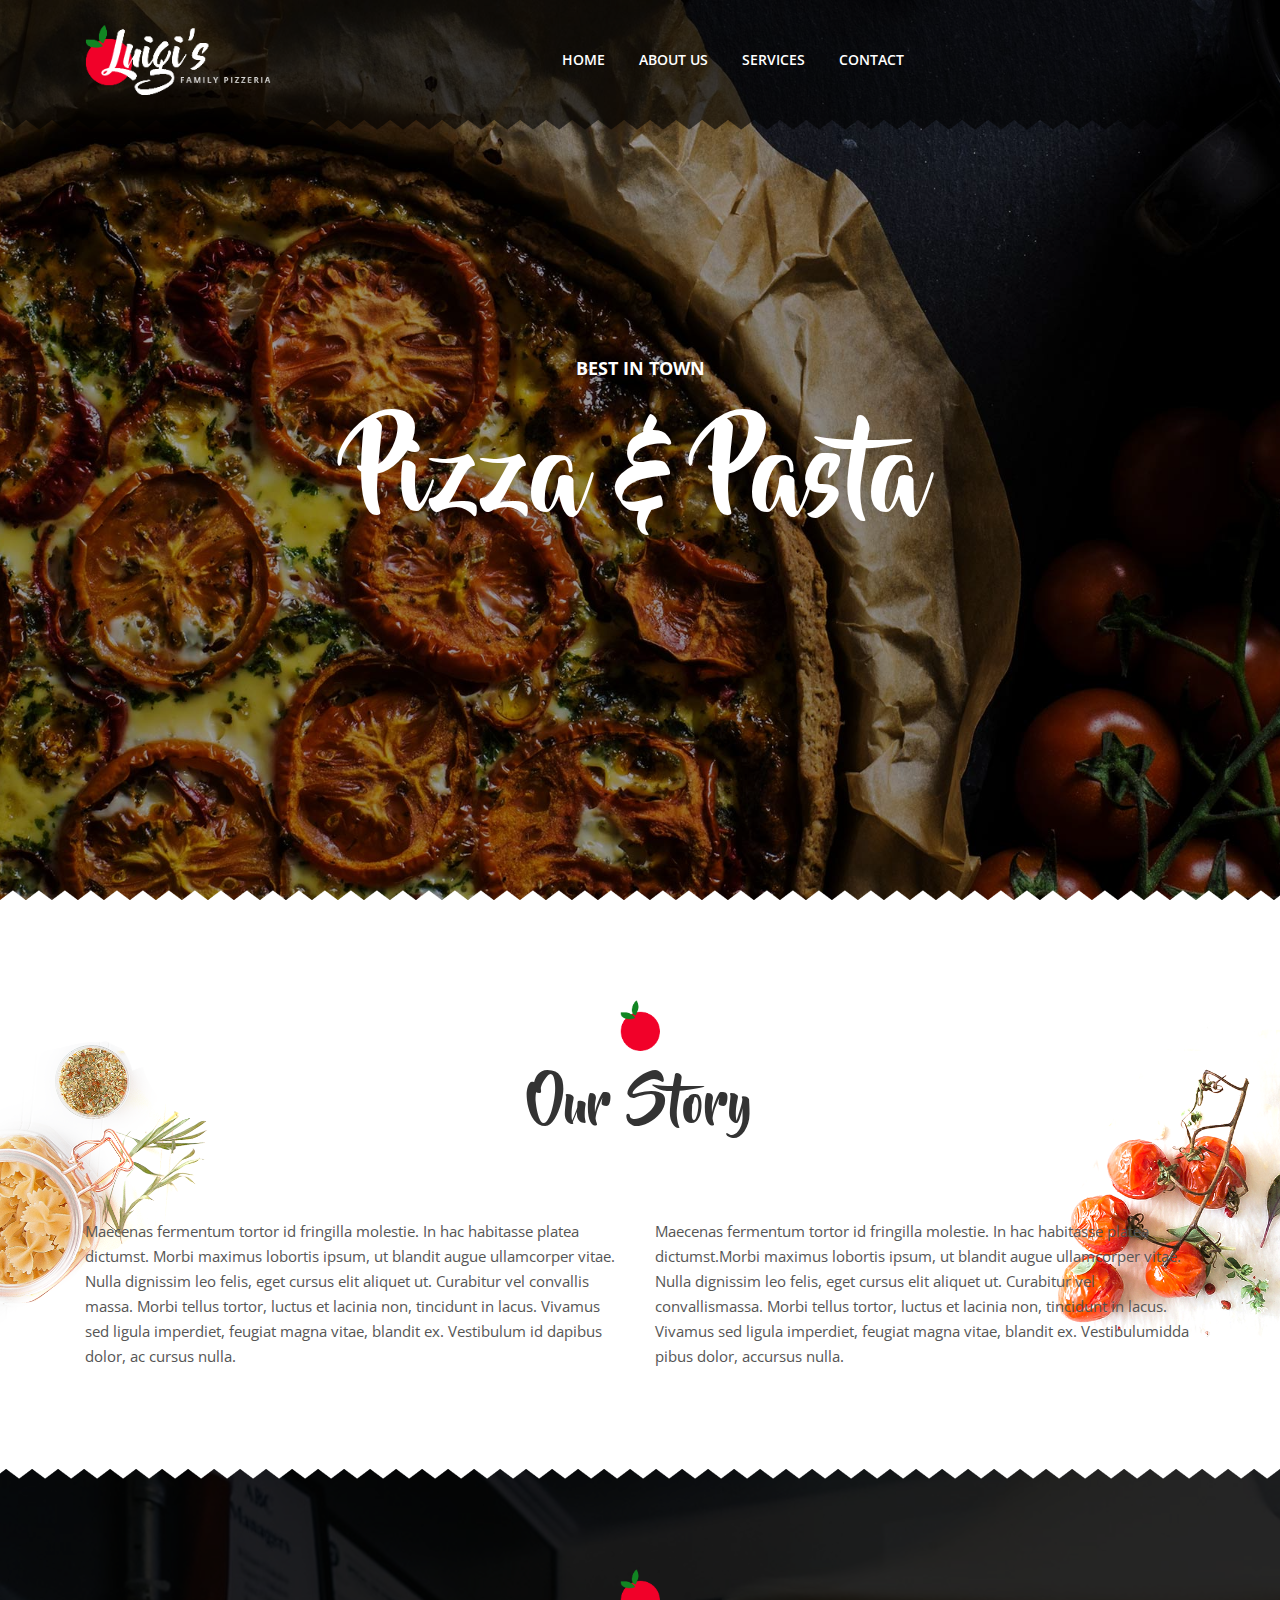
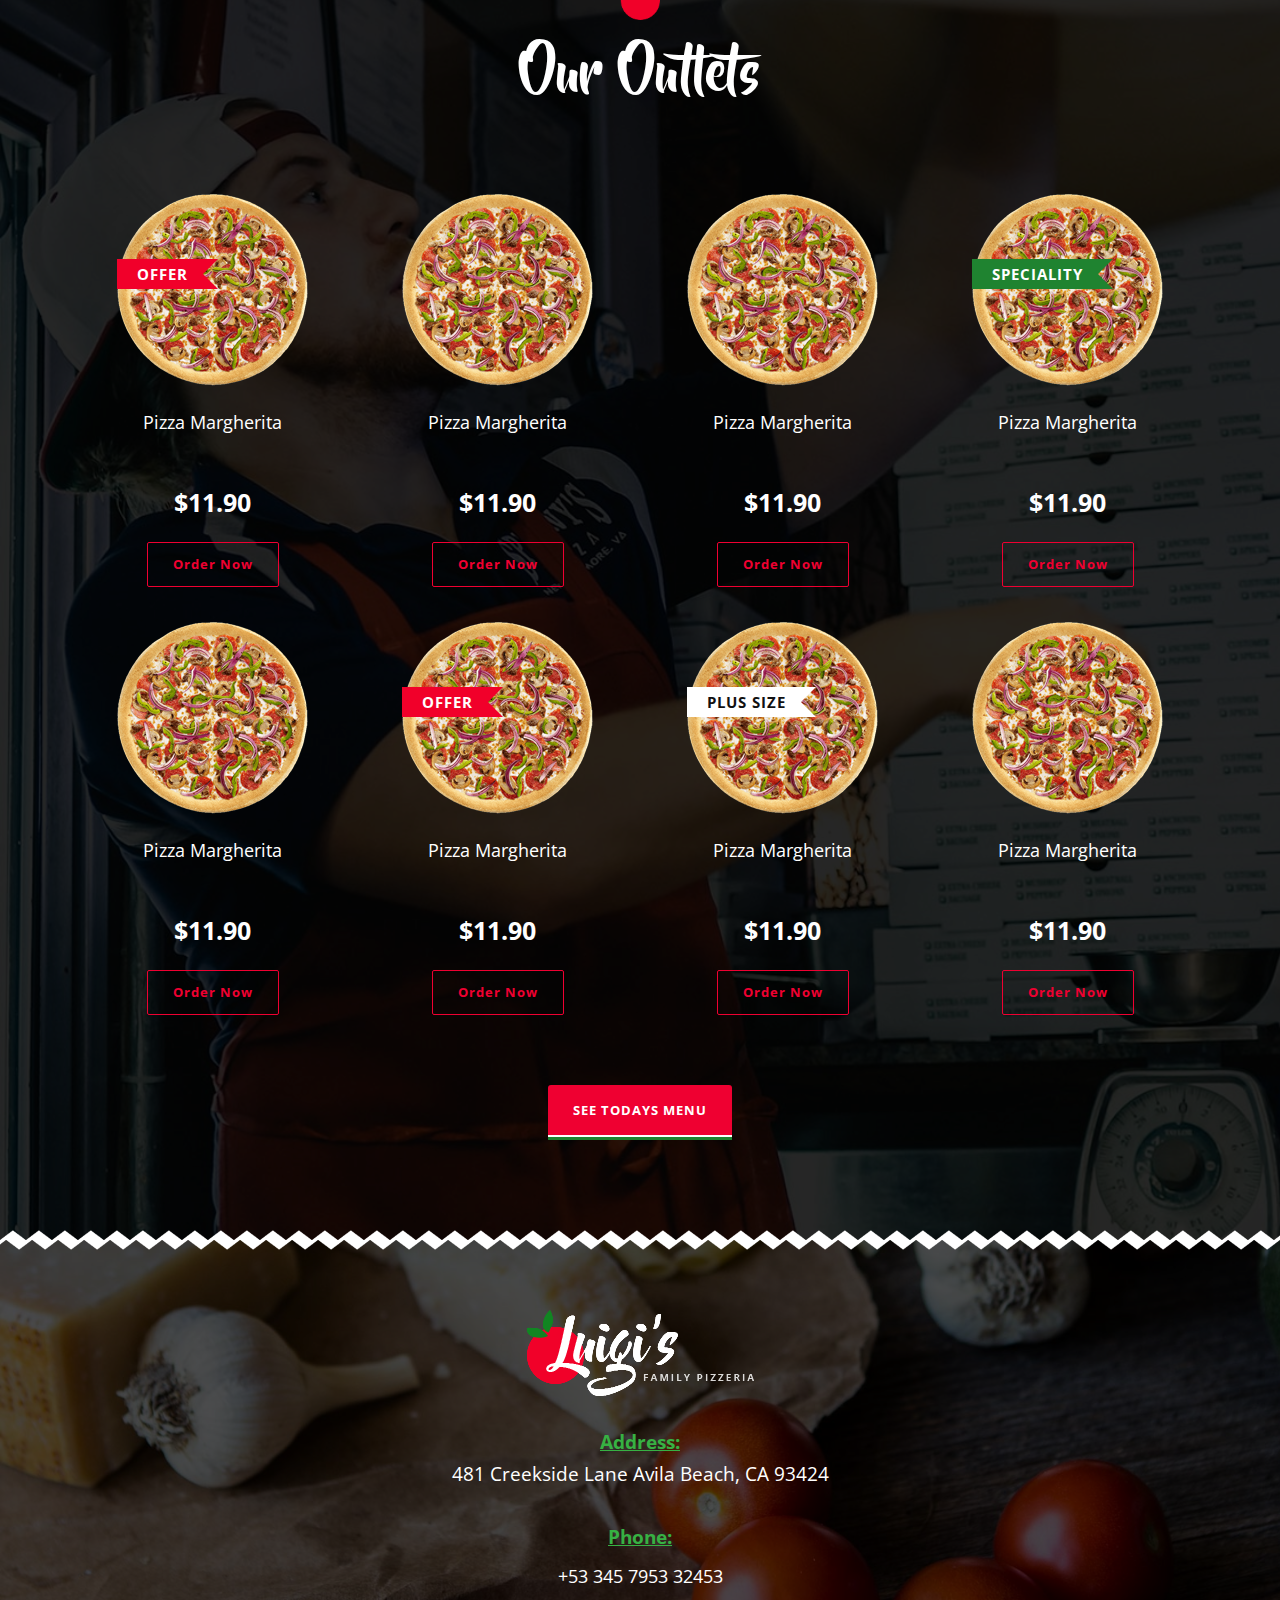
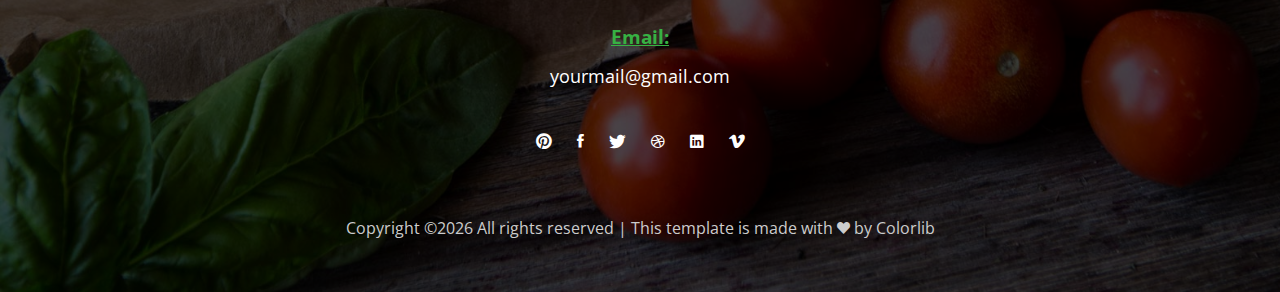
<file: index.html>
<!DOCTYPE HTML>
<html lang="en">
<head>
        <title>Luigi's</title>
        <meta http-equiv="X-UA-Compatible" content="IE=edge">
        <meta name="viewport" content="width=device-width, initial-scale=1">
        <meta charset="UTF-8">

        <!-- Font -->
        <link href="https://fonts.googleapis.com/css?family=Open+Sans:400,600" rel="stylesheet">
        <link rel="stylesheet" href="fonts/beyond_the_mountains-webfont.css" type="text/css"/>

        <!-- Stylesheets -->
        <link href="plugin-frameworks/bootstrap.min.css" rel="stylesheet">
        <link href="plugin-frameworks/swiper.css" rel="stylesheet">
        <link href="fonts/ionicons.css" rel="stylesheet">
        <link href="common/styles.css" rel="stylesheet">

</head>
<body>

<header>
        <div class="container">
                <a class="logo" href="#"><img src="images/logo-white.png" alt="Logo"></a>

                <div class="right-area">
                </div><!-- right-area -->

                <a class="menu-nav-icon" data-menu="#main-menu" href="#"><i class="ion-navicon"></i></a>

                <ul class="main-menu font-mountainsre" id="main-menu">
                        <li><a href="index.html">HOME</a></li>
                        <li><a href="02_about_us.html">ABOUT US</a></li>
                        <li><a href="03_menu.html">SERVICES</a></li>
                        <li><a href="05_contact.html">CONTACT</a></li>
                </ul>

                <div class="clearfix"></div>
        </div><!-- container -->
</header>


<section class="bg-1 h-900x main-slider pos-relative">
        <div class="triangle-up pos-bottom"></div>
        <div class="container h-100">
                <div class="dplay-tbl">
                        <div class="dplay-tbl-cell center-text color-white">

                                <h5><b>BEST IN TOWN</b></h5>
                                <h1 class="mt-30 mb-15">Pizza & Pasta</h1>
                        </div><!-- dplay-tbl-cell -->
                </div><!-- dplay-tbl -->
        </div><!-- container -->
</section>


<section class="story-area left-text center-sm-text pos-relative">
        <div class="abs-tbl bg-2 w-20 z--1 dplay-md-none"></div>
        <div class="abs-tbr bg-3 w-20 z--1 dplay-md-none"></div>
        <div class="container">
                <div class="heading">
                        <img class="heading-img" src="images/heading_logo.png" alt="">
                        <h2>Our Story</h2>
                </div>

                <div class="row">
                        <div class="col-md-6">
                                <p class="mb-30">Maecenas fermentum tortor id fringilla molestie. In hac habitasse
                                        platea dictumst. Morbi maximus
                                        lobortis ipsum, ut blandit augue ullamcorper vitae.
                                        Nulla dignissim leo felis, eget cursus elit aliquet ut. Curabitur vel convallis
                                        massa. Morbi tellus
                                        tortor, luctus et lacinia non, tincidunt in lacus.
                                        Vivamus sed ligula imperdiet, feugiat magna vitae, blandit ex. Vestibulum id
                                        dapibus dolor, ac
                                        cursus nulla. </p>
                        </div><!-- col-md-6 -->

                        <div class="col-md-6">
                                <p class="mb-30">Maecenas fermentum tortor id fringilla molestie. In hac habitasse platea
                                        dictumst.Morbi maximus lobortis ipsum, ut blandit augue ullamcorper vitae.
                                        Nulla dignissim leo felis, eget cursus elit aliquet ut. Curabitur vel
                                        convallismassa. Morbi tellus tortor, luctus et lacinia non, tincidunt in lacus.
                                        Vivamus sed ligula imperdiet, feugiat magna vitae, blandit ex. Vestibulumidda
                                        pibus dolor, accursus nulla. </p>
                        </div><!-- col-md-6 -->
                </div><!-- row -->
        </div><!-- container -->
</section>


<section class="story-area bg-seller color-white pos-relative">
        <div class="pos-bottom triangle-up"></div>
        <div class="pos-top triangle-bottom"></div>
        <div class="container">
                <div class="heading">
                        <img class="heading-img" src="images/heading_logo.png" alt="">
                        <h2>Our Outlets</h2>
                </div>

                <div class="row">
                        <div class="col-lg-3 col-md-4  col-sm-6 ">
                                <div class="center-text mb-30">
                                        <div class="ïmg-200x mlr-auto pos-relative">
                                                <h6 class="ribbon-cont"><div class="ribbon primary"></div><b>OFFER</b></h6>
                                                <img src="images/seller-2-200x200.png" alt="">
                                        </div>
                                        <h5 class="mt-20">Pizza Margherita</h5>
                                        <h4 class="mt-5"><b>$11.90</b></h4>
                                        <h6 class="mt-20"><a href="#" class="btn-brdr-primary plr-25"><b>Order Now</b></a></h6>
                                </div><!--text-center-->
                        </div><!-- col-md-3 -->

                        <div class="col-lg-3 col-md-4  col-sm-6 ">
                                <div class="center-text mb-30">
                                        <div class="ïmg-200x mlr-auto pos-relative"><img src="images/seller-2-200x200.png" alt=""></div>
                                        <h5 class="mt-20">Pizza Margherita</h5>
                                        <h4 class="mt-5"><b>$11.90</b></h4>
                                        <h6 class="mt-20"><a href="#" class="btn-brdr-primary plr-25"><b>Order Now</b></a></h6>
                                </div><!--text-center-->
                        </div><!-- col-md-3 -->

                        <div class="col-lg-3 col-md-4  col-sm-6 ">
                                <div class="center-text mb-30">
                                        <div class="ïmg-200x mlr-auto pos-relative"><img src="images/seller-2-200x200.png" alt=""></div>
                                        <h5 class="mt-20">Pizza Margherita</h5>
                                        <h4 class="mt-5"><b>$11.90</b></h4>
                                        <h6 class="mt-20"><a href="#" class="btn-brdr-primary plr-25"><b>Order Now</b></a></h6>
                                </div><!--text-center-->
                        </div><!-- col-md-3 -->

                        <div class="col-lg-3 col-md-4  col-sm-6 ">
                                <div class="center-text mb-30">
                                        <div class="ïmg-200x mlr-auto pos-relative">
                                                <h6  class="ribbon-cont"><div class="ribbon secondary"></div><b>SPECIALITY</b></h6>
                                                <img src="images/seller-2-200x200.png" alt="">
                                        </div>
                                        <h5 class="mt-20">Pizza Margherita</h5>
                                        <h4 class="mt-5"><b>$11.90</b></h4>
                                        <h6 class="mt-20"><a href="#" class="btn-brdr-primary plr-25"><b>Order Now</b></a></h6>
                                </div><!--text-center-->
                        </div><!-- col-md-3 -->

                        <div class="col-lg-3 col-md-4  col-sm-6 ">
                                <div class="center-text mb-30">
                                        <div class="ïmg-200x mlr-auto pos-relative"><img src="images/seller-2-200x200.png" alt=""></div>
                                        <h5 class="mt-20">Pizza Margherita</h5>
                                        <h4 class="mt-5"><b>$11.90</b></h4>
                                        <h6 class="mt-20"><a href="#" class="btn-brdr-primary plr-25"><b>Order Now</b></a></h6>
                                </div><!--text-center-->
                        </div><!-- col-md-3 -->

                        <div class="col-lg-3 col-md-4  col-sm-6 ">
                                <div class="center-text mb-30">
                                        <div class="ïmg-200x mlr-auto pos-relative">
                                                <h6 class="ribbon-cont"><div class="ribbon primary"></div><b>OFFER</b></h6>
                                                <img src="images/seller-2-200x200.png" alt="">
                                        </div>
                                        <h5 class="mt-20">Pizza Margherita</h5>
                                        <h4 class="mt-5"><b>$11.90</b></h4>
                                        <h6 class="mt-20"><a href="#" class="btn-brdr-primary plr-25"><b>Order Now</b></a></h6>
                                </div><!--text-center-->
                        </div><!-- col-md-3 -->

                        <div class="col-lg-3 col-md-4  col-sm-6 ">
                                <div class="center-text mb-30">
                                        <div class="ïmg-200x mlr-auto pos-relative">
                                                <h6 class="ribbon-cont color-black"><div class="ribbon white"></div><b>PLUS SIZE</b></h6>
                                                <img src="images/seller-2-200x200.png" alt="">
                                        </div>
                                        <h5 class="mt-20">Pizza Margherita</h5>
                                        <h4 class="mt-5"><b>$11.90</b></h4>
                                        <h6 class="mt-20"><a href="#" class="btn-brdr-primary plr-25"><b>Order Now</b></a></h6>
                                </div><!--text-center-->
                        </div><!-- col-md-3 -->

                        <div class="col-lg-3 col-md-4  col-sm-6 ">
                                <div class="center-text mb-30">
                                        <div class="ïmg-200x mlr-auto pos-relative"><img src="images/seller-2-200x200.png" alt=""></div>
                                        <h5 class="mt-20">Pizza Margherita</h5>
                                        <h4 class="mt-5"><b>$11.90</b></h4>
                                        <h6 class="mt-20"><a href="#" class="btn-brdr-primary plr-25"><b>Order Now</b></a></h6>
                                </div><!--text-center-->
                        </div><!-- col-md-3 -->
                </div><!-- row -->

                <h6 class="center-text mt-40 mt-sm-20 mb-30"><a href="#" class="btn-primaryc plr-25"><b>SEE TODAYS MENU</b></a></h6>
        </div><!-- container -->
</section>


<footer class="pb-50  pt-70 pos-relative">
        <div class="pos-top triangle-bottom"></div>
        <div class="container-fluid">
                <a href="index.html"><img src="images/logo-white.png" alt="Logo"></a>

                <div class="pt-30">
                        <p class="underline-secondary"><b>Address:</b></p>
                        <p>481 Creekside Lane Avila Beach, CA 93424 </p>
                </div>

                <div class="pt-30">
                        <p class="underline-secondary mb-10"><b>Phone:</b></p>
                        <a href="tel:+53 345 7953 32453 ">+53 345 7953 32453 </a>
                </div>

                <div class="pt-30">
                        <p class="underline-secondary mb-10"><b>Email:</b></p>
                        <a href="mailto:yourmail@gmail.com"> yourmail@gmail.com</a>
                </div>

                <ul class="icon mt-30">
                        <li><a href="#"><i class="ion-social-pinterest"></i></a></li>
                        <li><a href="#"><i class="ion-social-facebook"></i></a></li>
                        <li><a href="#"><i class="ion-social-twitter"></i></a></li>
                        <li><a href="#"><i class="ion-social-dribbble-outline"></i></a></li>
                        <li><a href="#"><i class="ion-social-linkedin"></i></a></li>
                        <li><a href="#"><i class="ion-social-vimeo"></i></a></li>
                </ul>

                <p class="color-light font-9 mt-50 mt-sm-30"><!-- Link back to Colorlib can't be removed. Template is licensed under CC BY 3.0. -->
Copyright &copy;<script>document.write(new Date().getFullYear());</script> All rights reserved | This template is made with <i class="ion-heart" aria-hidden="true"></i> by <a href="https://colorlib.com" target="_blank">Colorlib</a>
<!-- Link back to Colorlib can't be removed. Template is licensed under CC BY 3.0. --></p>
        </div><!-- container -->
</footer>

<!-- SCIPTS -->
<script src="plugin-frameworks/jquery-3.2.1.min.js"></script>
<script src="plugin-frameworks/bootstrap.min.js"></script>
<script src="plugin-frameworks/swiper.js"></script>
<script src="common/scripts.js"></script>

</body>
</html>
</file>
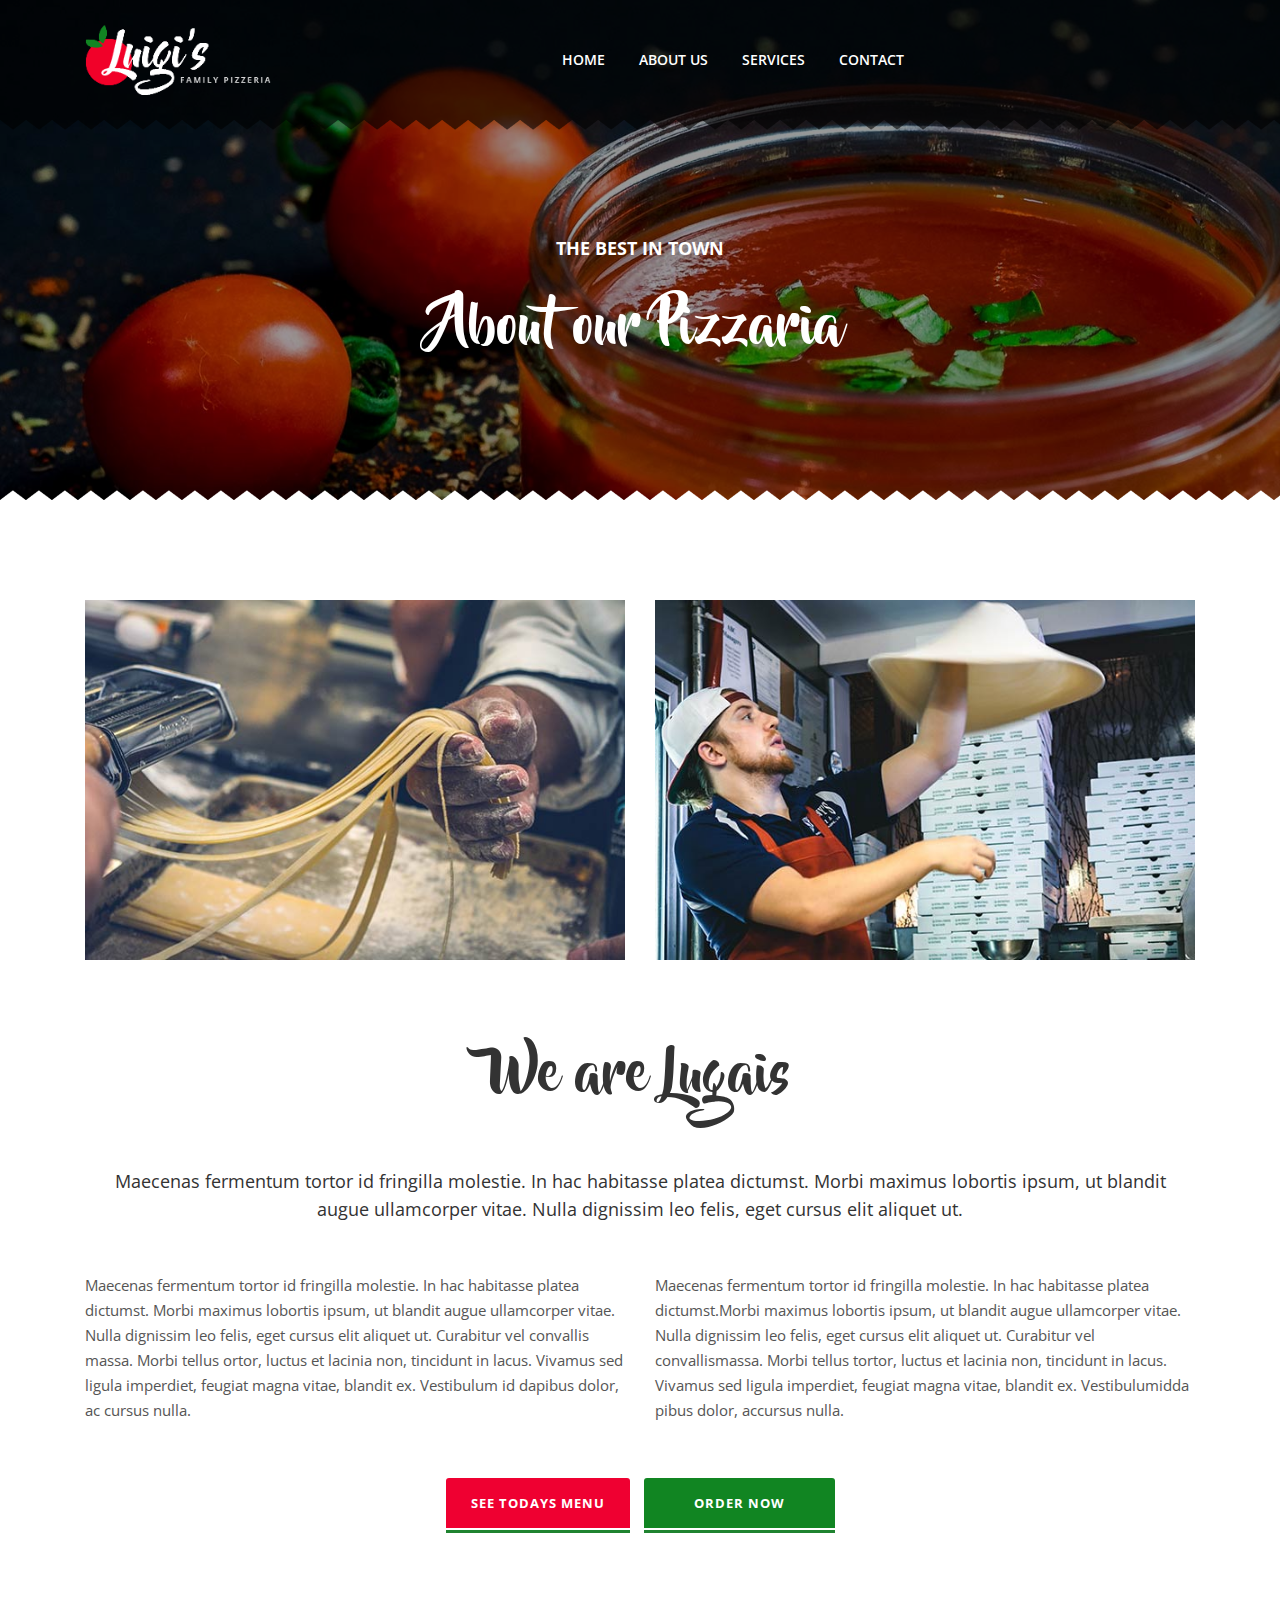
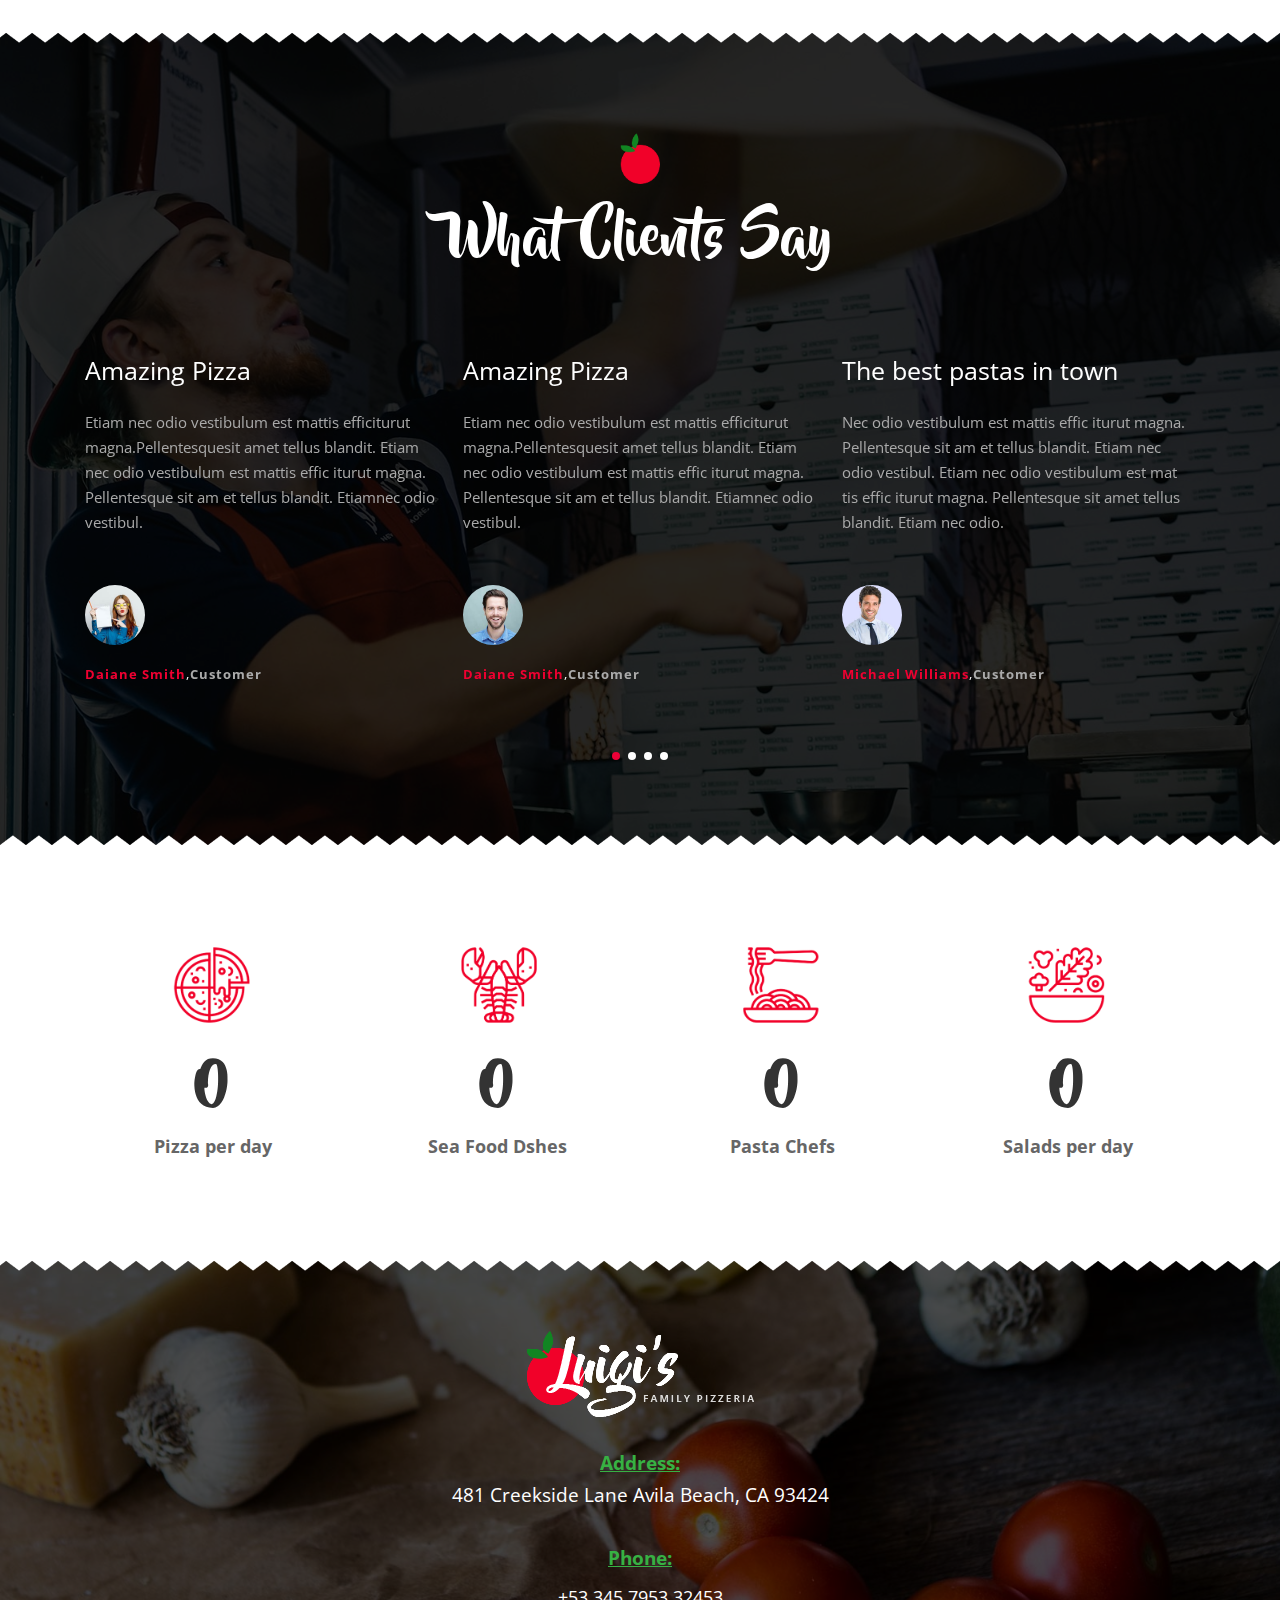
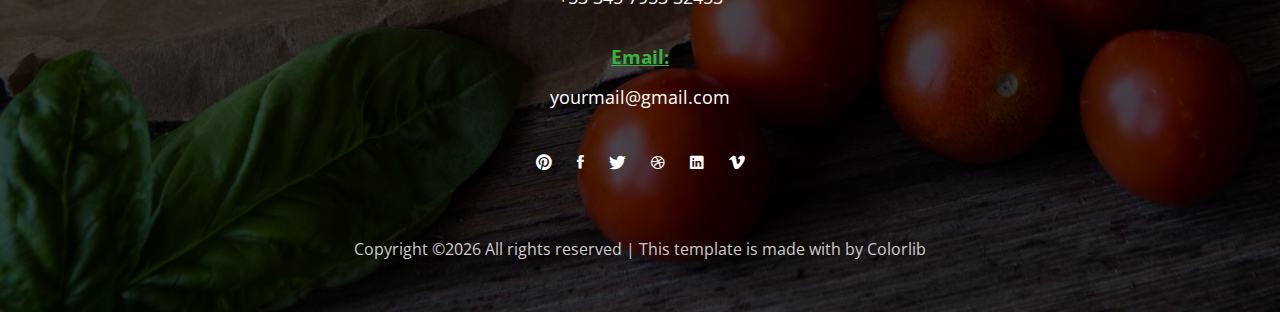
<file: 02_about_us.html>
<!DOCTYPE html>
<html lang="en">
<head>
        <title>Luigi's</title>
        <meta http-equiv="X-UA-Compatible" content="IE=edge">
        <meta name="viewport" content="width=device-width, initial-scale=1">
        <meta charset="UTF-8">

        <!-- Font -->
        <link href="https://fonts.googleapis.com/css?family=Open+Sans:400,600" rel="stylesheet">
        <link rel="stylesheet" href="fonts/beyond_the_mountains-webfont.css" type="text/css"/>

        <!-- Stylesheets -->
        <link href="plugin-frameworks/bootstrap.min.css" rel="stylesheet">
        <link href="plugin-frameworks/swiper.css" rel="stylesheet">
        <link href="fonts/ionicons.css" rel="stylesheet">
        <link href="common/styles.css" rel="stylesheet">
</head>
<body>


<header>
        <div class="container">
                <a class="logo" href="#"><img src="images/logo-white.png" alt="Logo"></a>

                <div class="right-area">
                </div><!-- right-area -->

                <a class="menu-nav-icon" data-menu="#main-menu" href="#"><i class="ion-navicon"></i></a>

                <ul class="main-menu font-mountainsre" id="main-menu">
                        <li><a href="index.html">HOME</a></li>
                        <li><a href="02_about_us.html">ABOUT US</a></li>
                        <li><a href="03_menu.html">SERVICES</a></li>
                        <li><a href="05_contact.html">CONTACT</a></li>
                </ul>

                <div class="clearfix"></div>
        </div><!-- container -->
</header>


<section class="bg-4 h-500x main-slider pos-relative">
        <div class="triangle-up pos-bottom"></div>
        <div class="container h-100">
                <div class="dplay-tbl">
                        <div class="dplay-tbl-cell center-text color-white pt-90">
                                <h5><b>THE BEST IN TOWN</b></h5>
                                <h2 class="mt-30 mb-15">About our Pizzaria</h2>
                        </div><!-- dplay-tbl-cell -->
                </div><!-- dplay-tbl -->
        </div><!-- container -->
</section>


<section class="story-area left-text center-sm-text">
        <div class="container">

                <div class="row">
                        <div class="col-md-6"><img class="mb-30" src="images/about-1-600x400.jpg" alt=""></div>
                        <div class="col-md-6"><img class="mb-30" src="images/about-2-600x400.jpg" alt=""></div>
                        <div class="col-md-12">
                                <div class="mt-50 mt-sm-30 mb-50 mb-sm-30 center-text"> <h2>We are Lugais</h2> </div>

                                <h5 class="center-text mb-50 mb-sm-30 plr-25">Maecenas fermentum tortor id
                                        fringilla molestie. In  hac habitasse platea dictumst. Morbi maximus lobortis
                                        ipsum, ut blandit augue ullamcorper vitae.  Nulla dignissim leo felis, eget
                                        cursus elit aliquet ut.</h5>
                        </div>
                        <div class="col-md-6">
                                <p class="mb-15">Maecenas fermentum tortor id fringilla molestie. In hac habitasse platea dictumst.  Morbi maximus
                                        lobortis ipsum, ut blandit augue ullamcorper vitae. Nulla dignissim leo felis, eget cursus elit aliquet ut. Curabitur vel convallis
                                        massa. Morbi tellus ortor, luctus et lacinia non, tincidunt in lacus.
                                        Vivamus sed ligula imperdiet, feugiat magna vitae, blandit ex. Vestibulum id dapibus dolor, ac cursus nulla. </p>
                        </div><!-- col-md-6 -->

                        <div class="col-md-6">
                                <p class="mb-15">Maecenas fermentum tortor id fringilla molestie. In hac habitasse
                                        platea
                                        dictumst.Morbi maximus lobortis ipsum, ut blandit augue ullamcorper vitae.
                                        Nulla dignissim leo felis, eget cursus elit aliquet ut. Curabitur vel
                                        convallismassa. Morbi tellus tortor, luctus et lacinia non, tincidunt in lacus.
                                        Vivamus sed ligula imperdiet, feugiat magna vitae, blandit ex. Vestibulumidda
                                        pibus dolor, accursus nulla. </p>
                        </div><!-- col-md-6 -->
                </div><!-- row -->

                <h6 class="center-text mt-40 mt-sm-30 mb-20">
                        <a href="#" class="btn-primaryc plr-25 mb-10 mlr-5"><b>SEE TODAYS MENU</b></a>
                        <a href="#" class="btn-primaryc secondary plr-50 mlr-5 mb-10"><b>ORDER NOW</b></a>
                </h6>

        </div><!-- container -->
</section>


<section class="story-area bg-seller color-white pos-relative">
        <div class="pos-bottom triangle-up"></div>
        <div class="pos-top triangle-bottom"></div>
        <div class="container">
                <div class="heading">
                        <img class="heading-img" src="images/heading_logo.png" alt="">
                        <h2>What Clients Say</h2>
                </div>

                <div class="swiper-container" data-slide-effect="slide" data-autoheight="false" data-swiper-speed="500" data-swiper-margin="25" data-swiper-slides-per-view="3"
                     data-swiper-breakpoints="true" data-scrollbar="true" data-swiper-loop="true" data-swpr-responsive="[1, 2, 2, 2]">

                        <div class="swiper-wrapper pb-90 pb-sm-60 left-text center-sm-text">
                                <div class="swiper-slide">
                                        <h4>Amazing Pizza</h4>
                                        <p class="color-ash mb-50 mb-sm-30 mt-20">Etiam nec odio vestibulum est mattis
                                                efficiturut magna.Pellentesquesit amet tellus blandit. Etiam nec odio
                                                vestibulum est mattis
                                                effic iturut magna. Pellentesque sit am et tellus blandit. Etiamnec odio
                                                vestibul. </p>
                                        <img class="circle-60 mb-20 " src="images/quoto-1-200x200.jpg" alt="">
                                        <h6><b class="color-primary">Daiane Smith</b>,<b class="color-ash">Customer</b>
                                        </h6>
                                </div><!-- swiper-slide -->

                                <div class="swiper-slide">
                                        <h4>Amazing Pizza</h4>
                                        <p class="color-ash mb-50 mb-sm-30 mt-20">Etiam nec odio vestibulum est mattis
                                                efficiturut magna.Pellentesquesit amet tellus blandit. Etiam nec
                                                odio vestibulum est mattis
                                                effic iturut magna. Pellentesque sit am et tellus blandit.
                                                Etiamnec odio vestibul. </p>
                                        <img class="circle-60 mb-20" src="images/quoto-2-200x200.jpg" alt="">
                                        <h6><b class="color-primary">Daiane Smith</b>,<b class="color-ash">Customer</b>
                                        </h6>
                                </div><!-- swiper-slide -->

                                <div class="swiper-slide">
                                        <h4>The best pastas in town</h4>
                                        <p class="color-ash mb-50 mb-sm-30 mt-20">Nec odio vestibulum est mattis
                                                effic iturut
                                                magna. Pellentesque sit am et tellus blandit.
                                                Etiam nec odio vestibul. Etiam nec odio vestibulum est mat tis effic
                                                iturut magna. Pellentesque sit amet tellus blandit. Etiam nec odio. </p>
                                        <img class="circle-60 mb-20" src="images/quoto-3-200x200.jpg"
                                             alt="">
                                        <h6><b class="color-primary">Michael Williams</b>,<b
                                                class="color-ash">Customer</b></h6>
                                </div><!-- swiper-slide -->

                                <div class="swiper-slide">
                                        <h4>We love it there</h4>
                                        <p class="color-ash mb-50 mb-sm-30 mt-20">Retiam nec odio vestibulum est
                                                mattis effic iturut magna. Pellentesque sit amet tellus blandit. Etiam nec odio vestibulum est
                                                mattis effic iturut magna. Pellentesque sit am et tellus blandit. Etiam nec odio vestibul. </p>
                                        <img class="circle-60 mb-20"
                                             src="images/quoto-1-200x200.jpg" alt="">
                                        <h6><b class="color-primary">Shawn Gaines</b>,<b class="color-ash">Customer</b>
                                        </h6>
                                </div><!-- swiper-slide -->
                        </div><!-- swiper-wrapper -->

                        <div class="swiper-pagination"></div>
                </div><!-- swiper-container -->
        </div><!-- container -->
</section>

<section class="counter-section section center-text" id="counter">
        <div class="container">
                <div class="row">
                        <div class="col-sm-6 col-md-3">
                                <div class="mb-30 ">
                                        <i class="mlr-auto mb-30  icon-gradient icon-pizza"></i>
                                        <h2><b><span class="counter-value" data-duration="400" data-count="574">0</span></b>
                                        </h2>
                                        <h5 class="semi-black"><b>Pizza per day</b></h5>
                                </div><!-- margin-b-30 -->
                        </div><!-- col-md-3-->

                        <div class="col-sm-6 col-md-3">
                                <div class="mb-30">
                                        <i class="mlr-auto mb-30 icon-gradient icon-sea-food"></i>
                                        <h2><b><span class="counter-value" data-duration="1400" data-count="14">0</span></b>
                                        </h2>
                                        <h5 class="semi-black"><b>Sea Food Dshes</b></h5>
                                </div><!-- margin-b-30 -->
                        </div><!-- col-md-3-->

                        <div class="col-sm-6 col-md-3">
                                <div class="mb-30">
                                        <i class="mlr-auto mb-30 icon-gradient icon-pasta"></i>
                                        <h2><b><span class="counter-value" data-duration="300"
                                                     data-count="3">0</span></b></h2>
                                        <h5 class="semi-black"><b>Pasta Chefs</b></h5>
                                </div><!-- margin-b-30 -->
                        </div><!-- col-md-3-->

                        <div class="col-sm-6 col-md-3">
                                <div class="mb-30">
                                        <i class="mlr-auto mb-30 icon-gradient icon-salad"></i>
                                        <h2><b><span class="counter-value" data-duration="1000" data-count="52">0</span></b>
                                        </h2>
                                        <h5 class="semi-black"><b>Salads per day</b></h5>
                                </div><!-- margin-b-30 -->
                        </div><!-- col-md-3-->

                </div><!-- row-->
        </div><!-- container-->
</section><!-- counter-section-->


<footer class="pb-50  pt-70 pos-relative">
        <div class="pos-top triangle-bottom"></div>
        <div class="container-fluid">
                <a href="index.html"><img src="images/logo-white.png" alt="Logo"></a>

                <div class="pt-30">
                        <p class="underline-secondary"><b>Address:</b></p>
                        <p>481 Creekside Lane Avila Beach, CA 93424 </p>
                </div>

                <div class="pt-30">
                        <p class="underline-secondary mb-10"><b>Phone:</b></p>
                        <a href="tel:+53 345 7953 32453 ">+53 345 7953 32453 </a>
                </div>

                <div class="pt-30">
                        <p class="underline-secondary mb-10"><b>Email:</b></p>
                        <a href="mailto:yourmail@gmail.com"> yourmail@gmail.com</a>
                </div>

                <ul class="icon mt-30">
                        <li><a href="#"><i class="ion-social-pinterest"></i></a></li>
                        <li><a href="#"><i class="ion-social-facebook"></i></a></li>
                        <li><a href="#"><i class="ion-social-twitter"></i></a></li>
                        <li><a href="#"><i class="ion-social-dribbble-outline"></i></a></li>
                        <li><a href="#"><i class="ion-social-linkedin"></i></a></li>
                        <li><a href="#"><i class="ion-social-vimeo"></i></a></li>
                </ul>

                <p class="color-light font-9 mt-50 mt-sm-30"><!-- Link back to Colorlib can't be removed. Template is licensed under CC BY 3.0. -->
Copyright &copy;<script>document.write(new Date().getFullYear());</script> All rights reserved | This template is made with <i class="fa fa-heart-o" aria-hidden="true"></i> by <a href="https://colorlib.com" target="_blank">Colorlib</a>
<!-- Link back to Colorlib can't be removed. Template is licensed under CC BY 3.0. --></p>
        </div><!-- container -->
</footer>

<!-- SCIPTS -->
<script src="plugin-frameworks/jquery-3.2.1.min.js"></script>
<script src="plugin-frameworks/bootstrap.min.js"></script>
<script src="plugin-frameworks/swiper.js"></script>
<script src="common/scripts.js"></script>
</body>
</html>
</file>
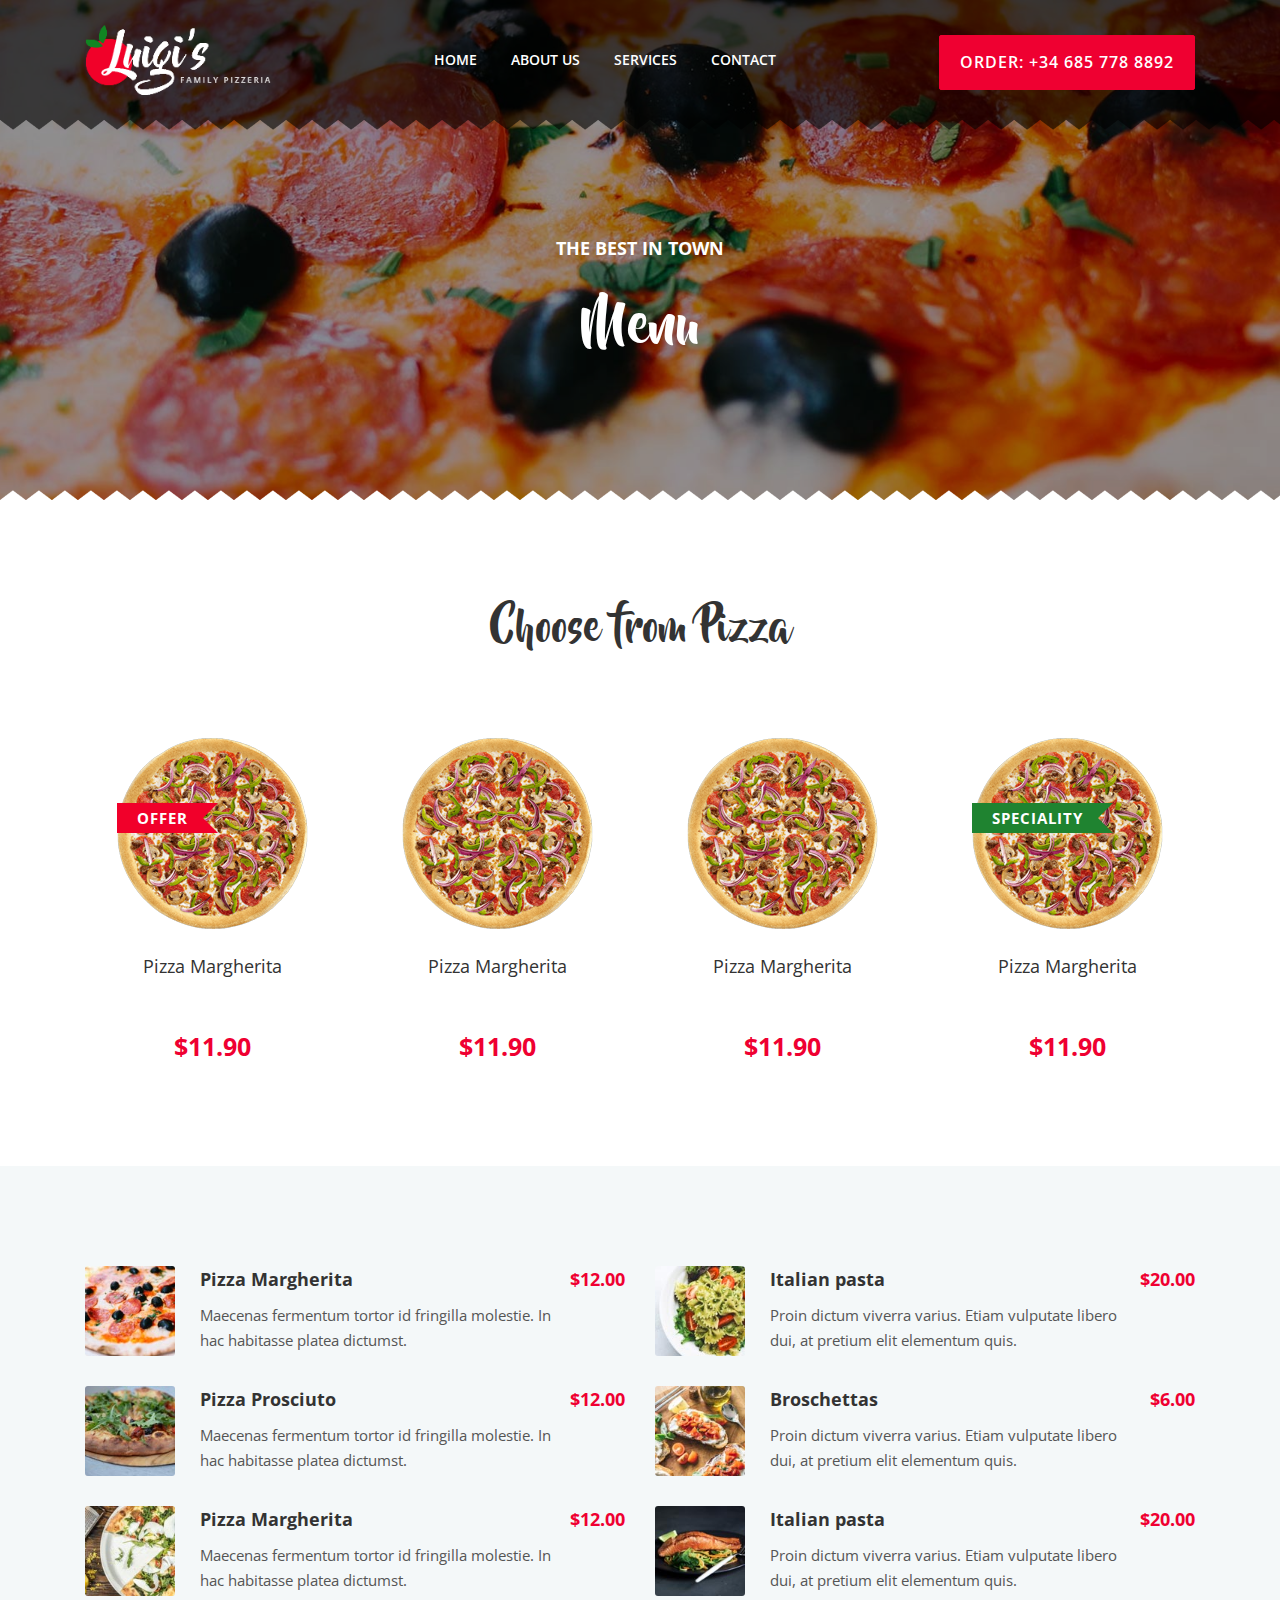
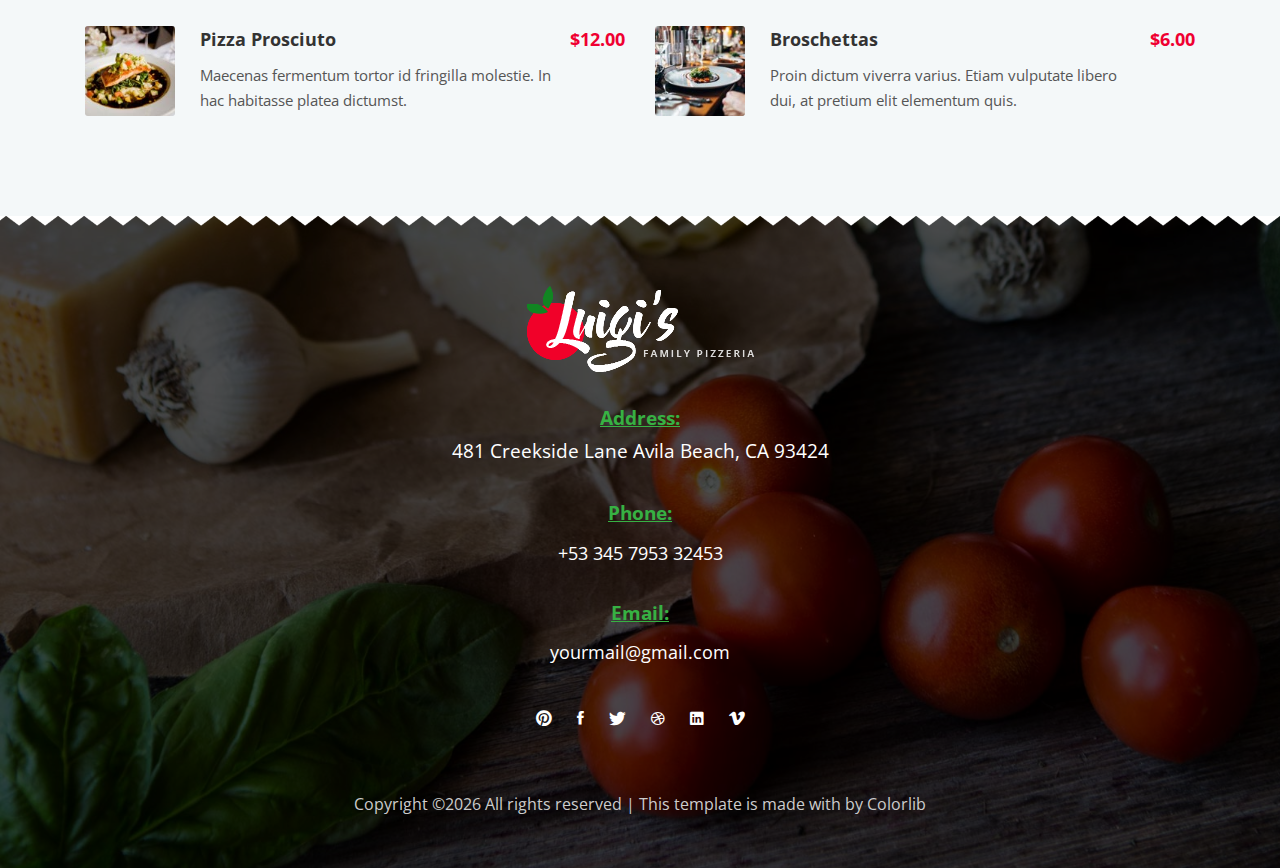
<file: 03_menu.html>
<!DOCTYPE html>
<html lang="en">
<head>
        <title>Luigi's</title>
        <meta http-equiv="X-UA-Compatible" content="IE=edge">
        <meta name="viewport" content="width=device-width, initial-scale=1">
        <meta charset="UTF-8">

        <!-- Font -->
        <link href="https://fonts.googleapis.com/css?family=Open+Sans:400,600" rel="stylesheet">
        <link rel="stylesheet" href="fonts/beyond_the_mountains-webfont.css" type="text/css"/>

        <!-- Stylesheets -->
        <link href="plugin-frameworks/bootstrap.min.css" rel="stylesheet">
        <link href="plugin-frameworks/swiper.css" rel="stylesheet">
        <link href="fonts/ionicons.css" rel="stylesheet">
        <link href="common/styles.css" rel="stylesheet">
</head>
<body>

<header>
        <div class="container">
                <a class="logo" href="#"><img src="images/logo-white.png" alt="Logo"></a>

                <div class="right-area">
                        <h6><a class="plr-20 color-white btn-fill-primary" href="#">ORDER: +34 685 778 8892</a></h6>
                </div><!-- right-area -->

                <a class="menu-nav-icon" data-menu="#main-menu" href="#"><i class="ion-navicon"></i></a>

                <ul class="main-menu font-mountainsre" id="main-menu">
                        <li><a href="index.html">HOME</a></li>
                        <li><a href="02_about_us.html">ABOUT US</a></li>
                        <li><a href="03_menu.html">SERVICES</a></li>
                        <li><a href="05_contact.html">CONTACT</a></li>
                </ul>

                <div class="clearfix"></div>
        </div><!-- container -->
</header>


<section class="bg-5 h-500x main-slider pos-relative">
        <div class="triangle-up pos-bottom"></div>
        <div class="container h-100">
                <div class="dplay-tbl">
                        <div class="dplay-tbl-cell center-text color-white pt-90">
                                <h5><b>THE BEST IN TOWN</b></h5>
                                <h2 class="mt-30 mb-15">Menu</h2>
                        </div><!-- dplay-tbl-cell -->
                </div><!-- dplay-tbl -->
        </div><!-- container -->
</section>


<section class="story-area left-text center-sm-text">
        <div class="container">
                <div class="heading"><h3>Choose from Pizza</h3></div>
                <div class="row">
                        <div class="col-lg-3 col-md-4  col-sm-6 ">
                                <div class="center-text mb-30">
                                        <div class="ïmg-200x mlr-auto pos-relative">
                                                <h6 class="ribbon-cont color-white"><div class="ribbon primary"></div><b>OFFER</b></h6>
                                                <img src="images/seller-2-200x200.png" alt="">
                                        </div>
                                        <h5 class="mt-20">Pizza Margherita</h5>
                                        <h4 class="mt-5 color-primary"><b>$11.90</b></h4>
                                </div><!--text-center-->
                        </div><!-- col-md-3 -->

                        <div class="col-lg-3 col-md-4  col-sm-6 ">
                                <div class="center-text mb-30">
                                        <div class="ïmg-200x mlr-auto pos-relative"><img src="images/seller-2-200x200.png" alt=""></div>
                                        <h5 class="mt-20">Pizza Margherita</h5>
                                        <h4 class="mt-5 color-primary"><b>$11.90</b></h4>
                                </div><!--text-center-->
                        </div><!-- col-md-3 -->

                        <div class="col-lg-3 col-md-4  col-sm-6 ">
                                <div class="center-text mb-30">
                                        <div class="ïmg-200x mlr-auto pos-relative"><img src="images/seller-2-200x200.png" alt=""></div>
                                        <h5 class="mt-20">Pizza Margherita</h5>
                                        <h4 class="mt-5 color-primary"><b>$11.90</b></h4>
                                </div><!--text-center-->
                        </div><!-- col-md-3 -->

                        <div class="col-lg-3 col-md-4  col-sm-6 ">
                                <div class="center-text mb-30">
                                        <div class="ïmg-200x mlr-auto pos-relative">
                                                <h6  class="ribbon-cont color-white"><div class="ribbon secondary"></div><b>SPECIALITY</b></h6>
                                                <img src="images/seller-2-200x200.png" alt="">
                                        </div>
                                        <h5 class="mt-20">Pizza Margherita</h5>
                                        <h4 class="mt-5 color-primary"><b>$11.90</b></h4>
                                </div><!--text-center-->
                        </div><!-- col-md-3 -->
                </div><!-- row-->
        </div><!-- container -->
</section>

<section class="bg-lite-blue">
        <div class="container">
                <div class="row">

                        <div class="col-md-6">
                                <div class="sided-90x mb-30 ">
                                        <div class="s-left"><img class="br-3" src="images/menu-1-120x120.jpg" alt="Menu Image"></div><!--s-left-->
                                        <div class="s-right">
                                                <h5 class="mb-10"><b>Pizza Margherita</b><b class="color-primary float-right">$12.00</b></h5>
                                                <p class="pr-70">Maecenas fermentum tortor id fringilla molestie. In hac habitasse platea dictumst. </p>
                                        </div><!--s-right-->
                                </div><!-- sided-90x -->
                        </div><!-- food-menu -->

                        <div class="col-md-6">
                                <div class="sided-90x mb-30 ">
                                        <div class="s-left"><img class="br-3" src="images/menu-2-120x120.jpg" alt="Menu Image"></div><!--s-left-->
                                        <div class="s-right">
                                                <h5 class="mb-10"><b>Italian pasta</b><b class="color-primary float-right">$20.00</b></h5>
                                                <p class="pr-70">Proin dictum viverra varius. Etiam vulputate libero dui, at pretium elit elementum quis. </p>
                                        </div><!--s-right-->
                                </div><!-- sided-90x -->
                        </div><!-- food-menu -->

                        <div class="col-md-6">
                                <div class="sided-90x mb-30 ">
                                        <div class="s-left"><img class="br-3" src="images/menu-3-120x120.jpg" alt="Menu Image"></div><!--s-left-->
                                        <div class="s-right">
                                                <h5 class="mb-10"><b>Pizza Prosciuto</b><b class="color-primary float-right">$12.00</b></h5>
                                                <p class="pr-70">Maecenas fermentum tortor id fringilla molestie. In hac habitasse platea dictumst. </p>
                                        </div><!--s-right-->
                                </div><!-- sided-90x -->
                        </div><!-- food-menu -->

                        <div class="col-md-6">
                                <div class="sided-90x mb-30">
                                        <div class="s-left"><img class="br-3" src="images/menu-4-120x120.jpg" alt="Menu Image"></div><!--s-left-->
                                        <div class="s-right">
                                                <h5 class="mb-10"><b>Broschettas</b><b class="color-primary float-right">$6.00</b></h5>
                                                <p class="pr-70">Proin dictum viverra varius. Etiam vulputate libero dui, at pretium elit elementum quis. </p>
                                        </div><!--s-right-->
                                </div><!-- sided-90x -->
                        </div><!-- food-menu -->

                        <div class="col-md-6">
                                <div class="sided-90x mb-30">
                                        <div class="s-left"><img class="br-3" src="images/menu-5-120x120.jpg" alt="Menu Image"></div><!--s-left-->
                                        <div class="s-right">
                                                <h5 class="mb-10"><b>Pizza Margherita</b><b class="color-primary float-right">$12.00</b></h5>
                                                <p class="pr-70">Maecenas fermentum tortor id fringilla molestie. In hac habitasse platea dictumst. </p>
                                        </div><!--s-right-->
                                </div><!-- sided-90x -->
                        </div><!-- food-menu -->

                        <div class="col-md-6">
                                <div class="sided-90x mb-30 ">
                                        <div class="s-left"><img class="br-3" src="images/menu-6-120x120.jpg" alt="Menu Image"></div><!--s-left-->
                                        <div class="s-right">
                                                <h5 class="mb-10"><b>Italian pasta</b><b class="color-primary float-right">$20.00</b></h5>
                                                <p class="pr-70">Proin dictum viverra varius. Etiam vulputate libero dui, at pretium elit elementum quis. </p>
                                        </div><!--s-right-->
                                </div><!-- sided-90x -->
                        </div><!-- food-menu -->

                        <div class="col-md-6">
                                <div class="sided-90x mb-30">
                                        <div class="s-left"><img class="br-3" src="images/menu-7-120x120.jpg"  alt="Menu Image"></div><!--s-left-->
                                        <div class="s-right">
                                                <h5 class="mb-10"><b>Pizza Prosciuto</b><b class="color-primary float-right">$12.00</b></h5>
                                                <p class="pr-70">Maecenas fermentum tortor id fringilla  molestie. In hac habitasse platea dictumst. </p>
                                        </div><!--s-right-->
                                </div><!-- sided-90x -->
                        </div><!-- food-menu -->

                        <div class="col-md-6">
                                <div class="sided-90x mb-30 ">
                                        <div class="s-left"><img class="br-3" src="images/menu-8-120x120.jpg" alt="Menu Image"></div><!--s-left-->
                                        <div class="s-right">
                                                <h5 class="mb-10"><b>Broschettas</b><b class="color-primary float-right">$6.00</b></h5>
                                                <p class="pr-70">Proin dictum viverra varius. Etiam vulputate libero dui, at pretium elit elementum quis. </p>
                                        </div><!--s-right-->
                                </div><!-- sided-90x -->
                        </div><!-- food-menu -->
                </div><!-- row -->
        </div><!-- container -->
</section>


<footer class="pb-50  pt-70 pos-relative">
        <div class="pos-top triangle-bottom"></div>
        <div class="container-fluid">
                <a href="index.html"><img src="images/logo-white.png" alt="Logo"></a>

                <div class="pt-30">
                        <p class="underline-secondary"><b>Address:</b></p>
                        <p>481 Creekside Lane Avila Beach, CA 93424 </p>
                </div>

                <div class="pt-30">
                        <p class="underline-secondary mb-10"><b>Phone:</b></p>
                        <a href="tel:+53 345 7953 32453 ">+53 345 7953 32453 </a>
                </div>

                <div class="pt-30">
                        <p class="underline-secondary mb-10"><b>Email:</b></p>
                        <a href="mailto:yourmail@gmail.com"> yourmail@gmail.com</a>
                </div>

                <ul class="icon mt-30">
                        <li><a href="#"><i class="ion-social-pinterest"></i></a></li>
                        <li><a href="#"><i class="ion-social-facebook"></i></a></li>
                        <li><a href="#"><i class="ion-social-twitter"></i></a></li>
                        <li><a href="#"><i class="ion-social-dribbble-outline"></i></a></li>
                        <li><a href="#"><i class="ion-social-linkedin"></i></a></li>
                        <li><a href="#"><i class="ion-social-vimeo"></i></a></li>
                </ul>

                <p class="color-light font-9 mt-50 mt-sm-30"><!-- Link back to Colorlib can't be removed. Template is licensed under CC BY 3.0. -->
Copyright &copy;<script>document.write(new Date().getFullYear());</script> All rights reserved | This template is made with <i class="fa fa-heart-o" aria-hidden="true"></i> by <a href="https://colorlib.com" target="_blank">Colorlib</a>
<!-- Link back to Colorlib can't be removed. Template is licensed under CC BY 3.0. --></p>
        </div><!-- container -->
</footer>

<!-- SCIPTS -->
<script src="plugin-frameworks/jquery-3.2.1.min.js"></script>
<script src="plugin-frameworks/bootstrap.min.js"></script>
<script src="plugin-frameworks/swiper.js"></script>
<script src="common/scripts.js"></script>
</body>
</html>
</file>
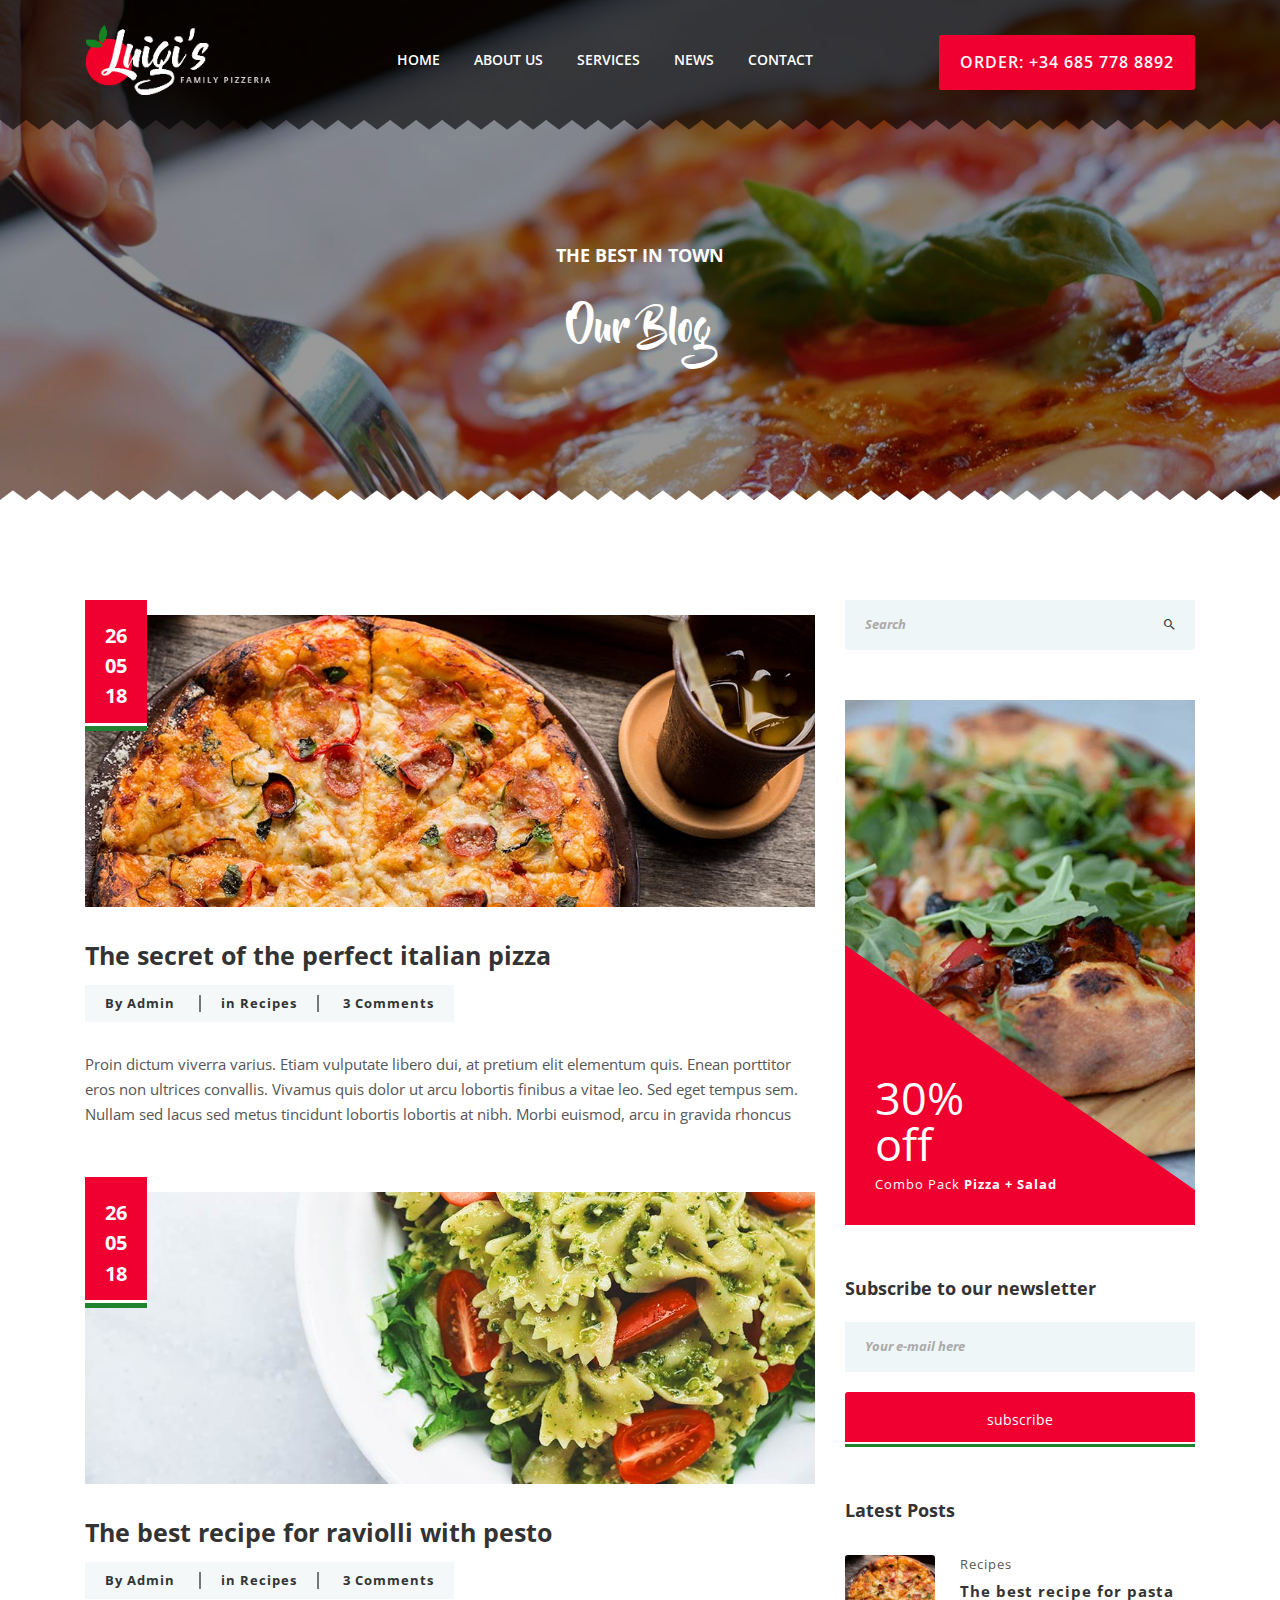
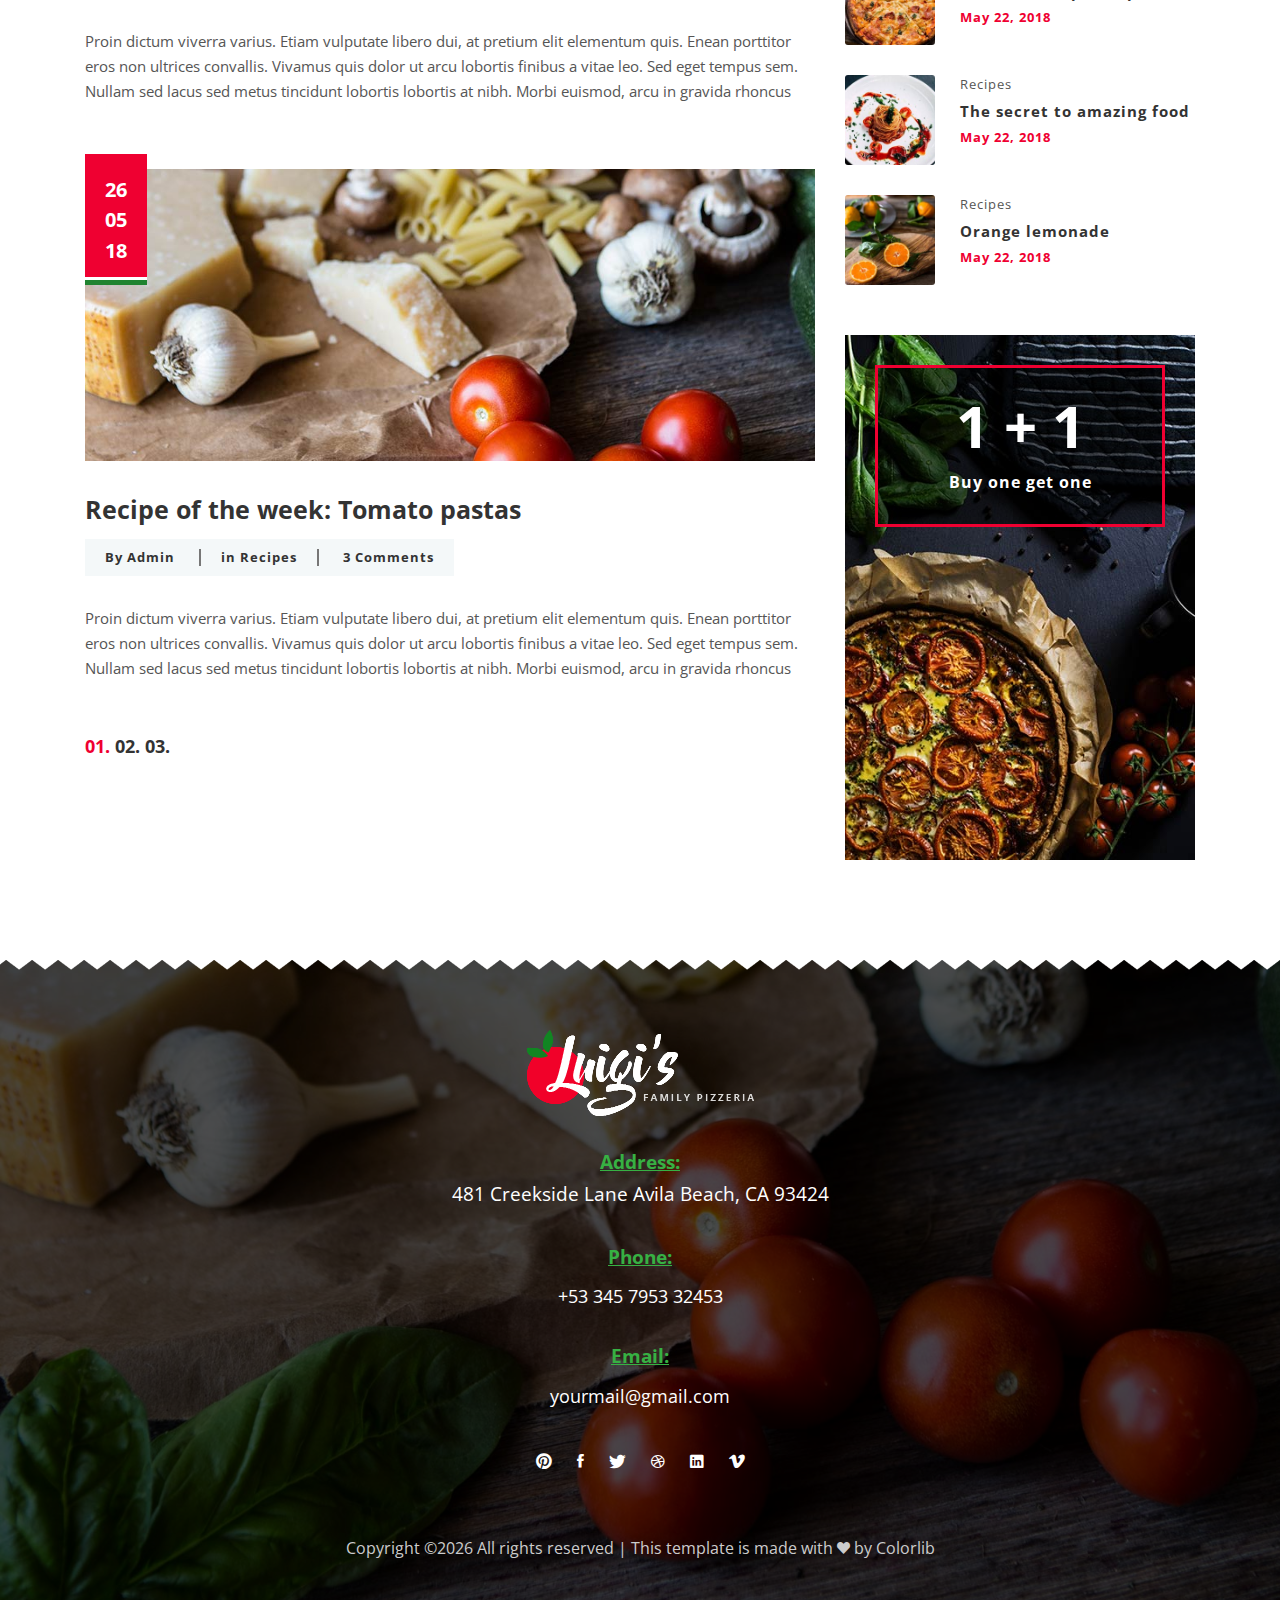
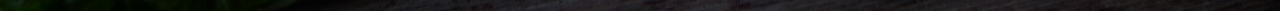
<file: 04_blog.html>
<!DOCTYPE HTML>
<html lang="en">
<head>
        <title>Luigi's</title>
        <meta http-equiv="X-UA-Compatible" content="IE=edge">
        <meta name="viewport" content="width=device-width, initial-scale=1">
        <meta charset="UTF-8">

        <!-- Font -->
        <link href="https://fonts.googleapis.com/css?family=Open+Sans:400,600" rel="stylesheet">
        <link rel="stylesheet" href="fonts/beyond_the_mountains-webfont.css" type="text/css"/>

        <!-- Stylesheets -->
        <link href="plugin-frameworks/bootstrap.min.css" rel="stylesheet">
        <link href="plugin-frameworks/swiper.css" rel="stylesheet">
        <link href="fonts/ionicons.css" rel="stylesheet">
        <link href="common/styles.css" rel="stylesheet">

</head>
<body>

<header>
        <div class="container">
                <a class="logo" href="#"><img src="images/logo-white.png" alt="Logo"></a>

                <div class="right-area">
                        <h6><a class="plr-20 color-white btn-fill-primary" href="#">ORDER: +34 685 778 8892</a></h6>
                </div><!-- right-area -->

                <a class="menu-nav-icon" data-menu="#main-menu" href="#"><i class="ion-navicon"></i></a>

                <ul class="main-menu font-mountainsre" id="main-menu">
                        <li><a href="index.html">HOME</a></li>
                        <li><a href="02_about_us.html">ABOUT US</a></li>
                        <li><a href="03_menu.html">SERVICES</a></li>
                        <li><a href="04_blog.html">NEWS</a></li>
                        <li><a href="05_contact.html">CONTACT</a></li>
                </ul>

                <div class="clearfix"></div>
        </div><!-- container -->
</header>


<section class="bg-7 h-500x main-slider pos-relative">
        <div class="triangle-up pos-bottom"></div>
        <div class="container h-100">
                <div class="dplay-tbl">
                        <div class="dplay-tbl-cell center-text color-white pt-90">
                                <h5><b>THE BEST IN TOWN</b></h5>
                                <h3 class="mt-30 mb-15">Our Blog</h3>
                        </div><!-- dplay-tbl-cell -->
                </div><!-- dplay-tbl -->
        </div><!-- container -->
</section>


<section class="story-area left-text center-sm-text">
        <div class="container">
                <div class="row">
                        <div class="col-md-7 col-lg-8">

                                <div class="mb-50 mb-sm-30">
                                        <div class="pos-relative mb-30 pt-15">
                                                <div class="font-8 abs-tl p-20 bg-primary color-white">
                                                        <h4><b>26</b></h4>
                                                        <h4><b>05</b></h4>
                                                        <h4><b>18</b></h4>
                                                        <div class="brdr-style-1"></div>
                                                </div>
                                                <img src="images/blog-1-1000x400.jpg" alt="">
                                        </div>
                                        <h4><a href="#"><b>The secret of the perfect italian pizza</b></a></h4>
                                        <h6 class="mt-10 bg-lite-blue dplay-inl-block">
                                                <a class="plr-20 mtb-10" href="#"><b>By Admin</b></a>
                                                <a class="plr-20 mtb-10 brder-lr-lite-black-2" href="#"><b>in Recipes</b></a>
                                                <a class="plr-20 mtb-10" href="#"><b>3 Comments</b></a>
                                        </h6>
                                        <p class="mt-30">Proin dictum viverra varius. Etiam vulputate libero dui, at pretium elit
                                                elementum quis. Enean porttitor eros non ultrices convallis. Vivamus quis dolor ut arcu lobortis finibus a vitae leo.
                                                Sed eget tempus sem. Nullam sed lacus sed metus tincidunt lobortis lobortis at nibh. Morbi euismod, arcu in gravida rhoncus</p>
                                </div><!--mb-30-->

                                <div class="mb-50 mb-sm-30">
                                        <div class="pos-relative mb-30 pt-15">
                                                <div class="font-8 abs-tl p-20 bg-primary color-white">
                                                        <h4><b>26</b></h4>
                                                        <h4><b>05</b></h4>
                                                        <h4><b>18</b></h4>
                                                        <div class="brdr-style-1"></div>
                                                </div>
                                                <img src="images/blog-2-1000x400.jpg" alt="">
                                        </div>
                                        <h4><a href="#"><b>The best recipe for raviolli with pesto</b></a></h4>
                                        <h6 class="mt-10 bg-lite-blue dplay-inl-block">
                                                <a class="plr-20 mtb-10" href="#"><b>By Admin</b></a>
                                                <a class="plr-20 mtb-10 brder-lr-lite-black-2" href="#"><b>in Recipes</b></a>
                                                <a class="plr-20 mtb-10" href="#"><b>3 Comments</b></a>
                                        </h6>
                                        <p class="mt-30">Proin dictum viverra varius. Etiam vulputate libero dui, at pretium elit
                                                elementum quis. Enean porttitor eros non ultrices convallis. Vivamus quis dolor ut arcu lobortis finibus a vitae leo.
                                                Sed eget tempus sem. Nullam sed lacus sed metus tincidunt lobortis lobortis at nibh. Morbi euismod, arcu in gravida rhoncus</p>
                                </div><!--mb-30-->

                                <div class="mb-50 mb-sm-30">
                                        <div class="pos-relative mb-30 pt-15">
                                                <div class="font-8 abs-tl p-20 bg-primary color-white">
                                                        <h4><b>26</b></h4>
                                                        <h4><b>05</b></h4>
                                                        <h4><b>18</b></h4>
                                                        <div class="brdr-style-1"></div>
                                                </div>
                                                <img src="images/blog-3-1000x400.jpg" alt="">
                                        </div>
                                        <h4><a href="#"><b>Recipe of the week: Tomato pastas</b></a></h4>
                                        <h6 class="mt-10 bg-lite-blue dplay-inl-block">
                                                <a class="plr-20 mtb-10" href="#"><b>By Admin</b></a>
                                                <a class="plr-20 mtb-10 brder-lr-lite-black-2" href="#"><b>in Recipes</b></a>
                                                <a class="plr-20 mtb-10" href="#"><b>3 Comments</b></a>
                                        </h6>
                                        <p class="mt-30">Proin dictum viverra varius. Etiam vulputate libero dui, at pretium elit
                                                elementum quis. Enean porttitor eros non ultrices convallis. Vivamus quis dolor ut arcu lobortis finibus a vitae leo.
                                                Sed eget tempus sem. Nullam sed lacus sed metus tincidunt lobortis lobortis at nibh. Morbi euismod, arcu in gravida rhoncus</p>
                                </div><!--mb-30-->

                                <ul class="font-14 mb-30">
                                        <li class="color-primary"><a href="#"><b> 01.</b></a></li>
                                        <li><a href="#"><b> 02.</b></a></li>
                                        <li><a href="#"><b> 03.</b></a></li>
                                </ul>
                        </div><!--col-md-8-->

                        <div class="col-md-5 col-lg-4">
                                <div class="mx-w-400x mlr-auto">
                                        <form class="mb-50 mb-sm-30 mt-sm-30 placeholder-1 form-style-1 pos-relative">
                                                <input class="pr-50" type="text" placeholder="Search">
                                                <button class="abs-tbr plr-20" type="submit"><i class="ion-android-search"></i></button>
                                        </form>

                                        <div class="mb-50 mb-sm-30 pos-relative oflow-hidden">
                                                <div class="bg-trinagle-primary"></div>
                                                <img src="images/sidebar-1-400x600.jpg" alt="">
                                                <div class="abs-bl font-18 color-white p-30 z-1">
                                                        <h4 class="lh-1">30%</h4>
                                                        <h4 class="lh-1">off</h4>
                                                        <h6 class="font-5 mt-10">Combo Pack <b>Pizza + Salad</b></h6>
                                                </div>
                                        </div><!--mb-50-->

                                        <div class="mb-50 mb-sm-30">
                                                <h5 class="left-text"><b>Subscribe to our newsletter</b></h5>
                                                <form class="placeholder-1 form-style-1 pos-relative">
                                                        <input class="mtb-20" type="text" placeholder="Your e-mail here">
                                                        <button class="w-100 btn-primaryc" type="submit">subscribe</button>
                                                </form>
                                        </div><!--mb-50-->

                                        <div class="mb-50 mb-sm-30">
                                                <h5 class="mb-30 left-text"><b>Latest Posts</b></h5>
                                                <div class="sided-90x mb-30 ">
                                                        <div class="s-left"><img class="br-3" src="images/sidebar-3-200x200.jpg" alt="Menu Image"></div>
                                                        <div class="s-right left-text">
                                                                <h6 class="color-semi-black">Recipes</h6>
                                                                <h6 class="font-11 mtb-5"><b>The best recipe for pasta</b></h6>
                                                                <h6 class="color-primary"><b>May  22, 2018</b></h6>
                                                        </div><!--s-right-->
                                                </div><!-- sided-90x -->

                                                <div class="sided-90x mb-30 ">
                                                        <div class="s-left"><img class="br-3" src="images/sidebar-4-200x200.jpg" alt="Menu Image"></div>
                                                        <div class="s-right left-text">
                                                                <h6 class="color-semi-black">Recipes</h6>
                                                                <h6 class="font-11 mtb-5"><b>The secret to amazing food</b></h6>
                                                                <h6 class="color-primary"><b>May  22, 2018</b></h6>
                                                        </div><!--s-right-->
                                                </div><!-- sided-90x -->

                                                <div class="sided-90x mb-30 ">
                                                        <div class="s-left"><img class="br-3" src="images/sidebar-5-200x200.jpg" alt="Menu Image"></div>
                                                        <div class="s-right left-text">
                                                                <h6 class="color-semi-black">Recipes</h6>
                                                                <h6 class="font-11 mtb-5"><b>Orange lemonade </b></h6>
                                                                <h6 class="color-primary"><b>May  22, 2018</b></h6>
                                                        </div><!--s-right-->
                                                </div><!-- sided-90x -->
                                        </div><!--mb-50-->

                                        <div class="mb-30 pos-relative">
                                                <img src="images/sidebar-2-400x600.jpg" alt="">
                                                <div class="font-23  ptb-15 abs-tlr-30 color-white center-text brdr-primary-3">
                                                        <div class="abs-tblr bg-black opacty-6 z--1"></div>
                                                        <h4><b>1 + 1</b></h4>
                                                        <h6 class="font-5 pb-15"><b>Buy one get one</b></h6>
                                                </div>
                                        </div><!--mb-50-->

                                </div><!--mx-w-500x-->
                        </div><!--col-md-4-->
                </div><!-- row -->
        </div><!-- container -->
</section>

<footer class="pb-50  pt-70 pos-relative">
        <div class="pos-top triangle-bottom"></div>
        <div class="container-fluid">
                <a href="index.html"><img src="images/logo-white.png" alt="Logo"></a>

                <div class="pt-30">
                        <p class="underline-secondary"><b>Address:</b></p>
                        <p>481 Creekside Lane Avila Beach, CA 93424 </p>
                </div>

                <div class="pt-30">
                        <p class="underline-secondary mb-10"><b>Phone:</b></p>
                        <a href="tel:+53 345 7953 32453 ">+53 345 7953 32453 </a>
                </div>

                <div class="pt-30">
                        <p class="underline-secondary mb-10"><b>Email:</b></p>
                        <a href="mailto:yourmail@gmail.com"> yourmail@gmail.com</a>
                </div>

                <ul class="icon mt-30">
                        <li><a href="#"><i class="ion-social-pinterest"></i></a></li>
                        <li><a href="#"><i class="ion-social-facebook"></i></a></li>
                        <li><a href="#"><i class="ion-social-twitter"></i></a></li>
                        <li><a href="#"><i class="ion-social-dribbble-outline"></i></a></li>
                        <li><a href="#"><i class="ion-social-linkedin"></i></a></li>
                        <li><a href="#"><i class="ion-social-vimeo"></i></a></li>
                </ul>

                <p class="color-light font-9 mt-50 mt-sm-30"><!-- Link back to Colorlib can't be removed. Template is licensed under CC BY 3.0. -->
Copyright &copy;<script>document.write(new Date().getFullYear());</script> All rights reserved | This template is made with <i class="ion-heart" aria-hidden="true"></i> by <a href="https://colorlib.com" target="_blank">Colorlib</a>
<!-- Link back to Colorlib can't be removed. Template is licensed under CC BY 3.0. --></p>
        </div><!-- container -->
</footer>

<!-- SCIPTS -->
<script src="plugin-frameworks/jquery-3.2.1.min.js"></script>
<script src="plugin-frameworks/bootstrap.min.js"></script>
<script src="plugin-frameworks/swiper.js"></script>
<script src="common/scripts.js"></script>

</body>
</html>
</file>
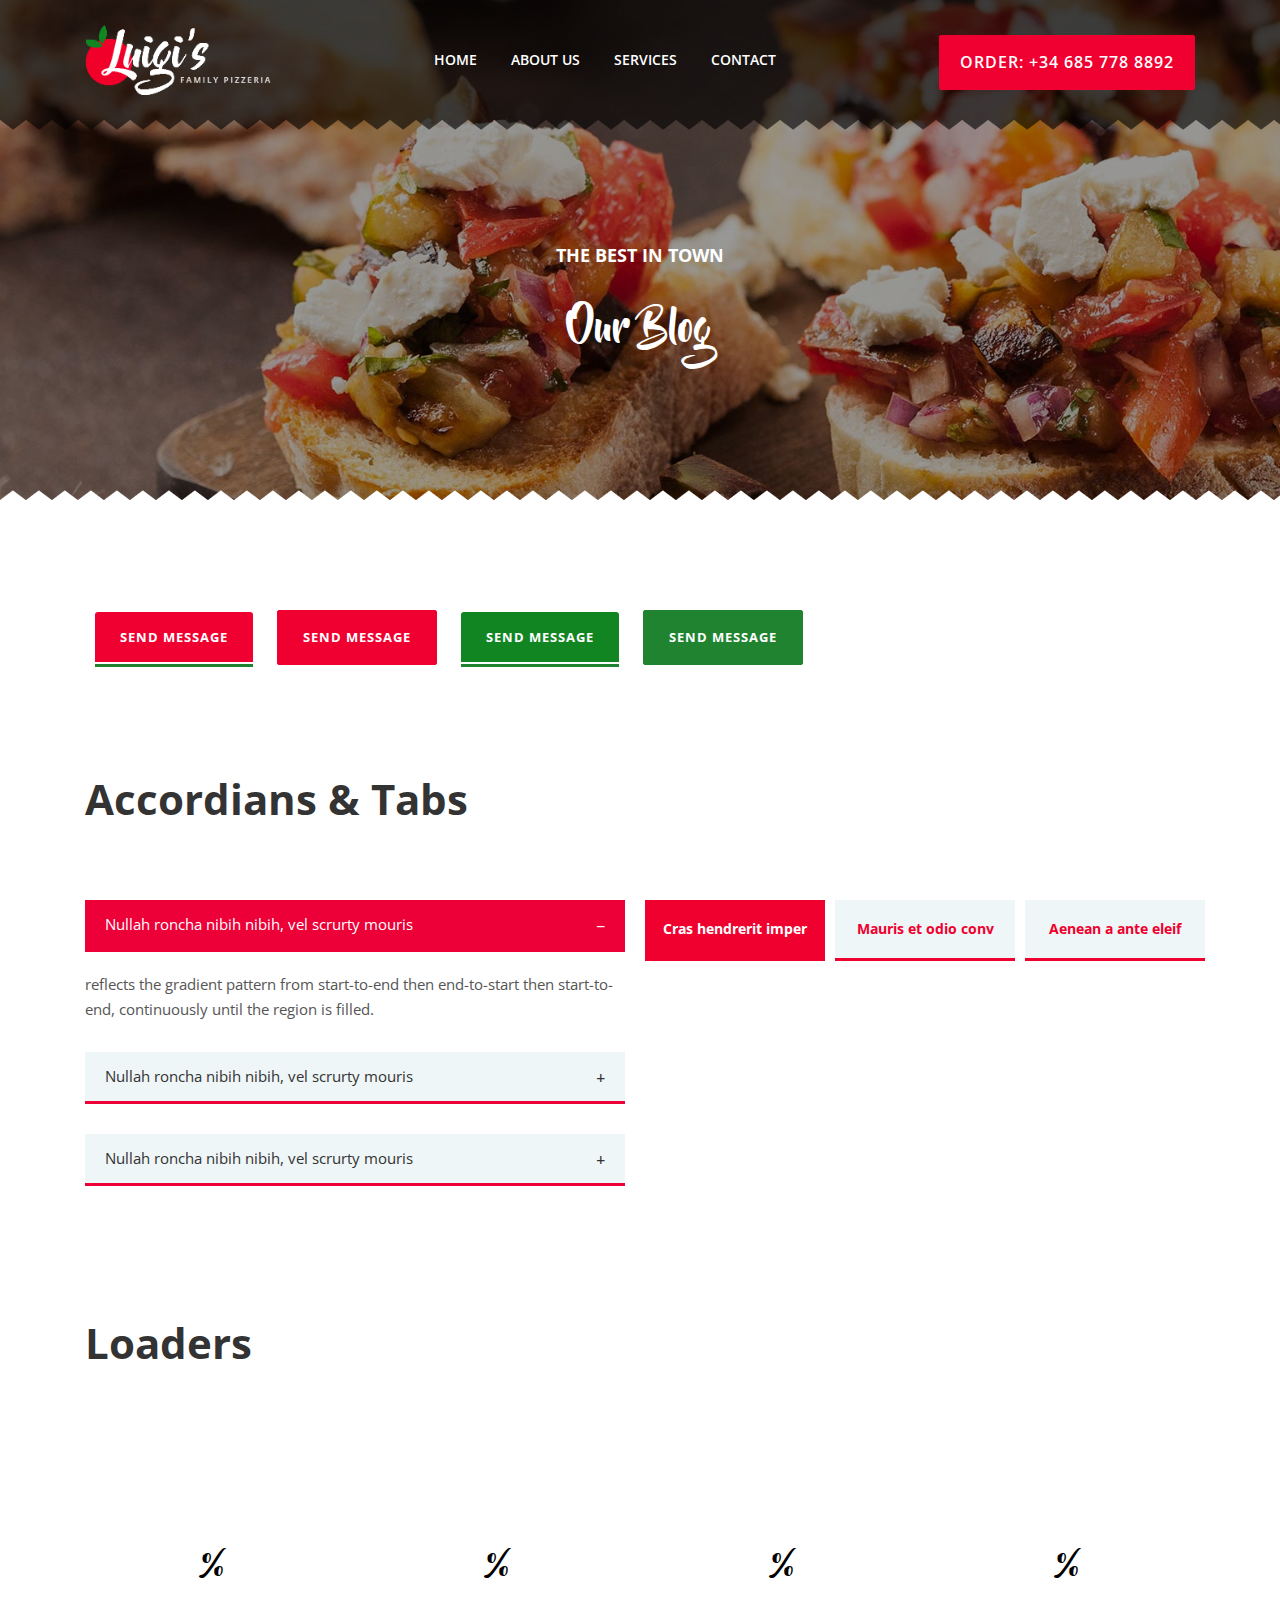
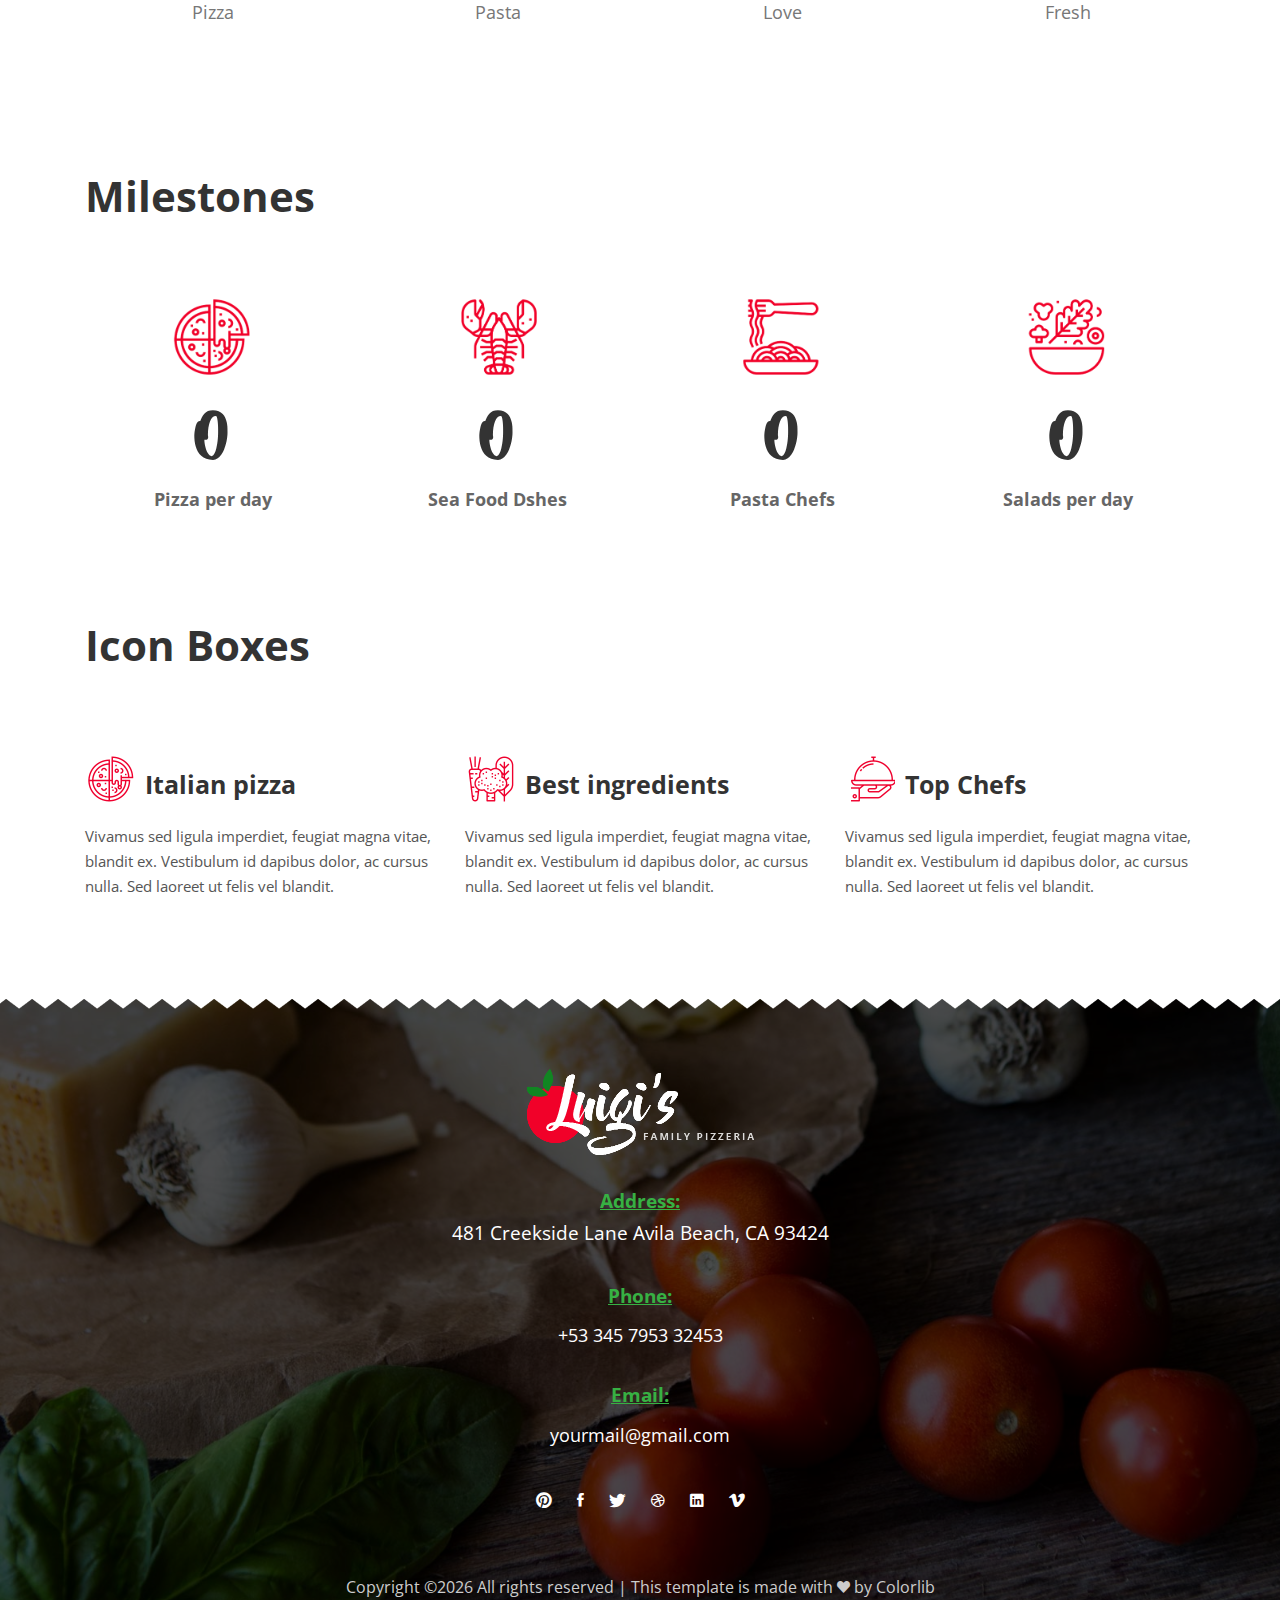
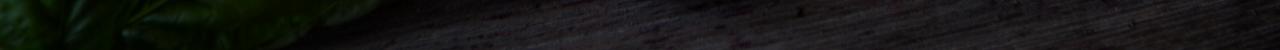
<file: 06_elements.html>
<!DOCTYPE HTML>
<html lang="en">
<head>
        <title>Luigi's</title>
        <meta http-equiv="X-UA-Compatible" content="IE=edge">
        <meta name="viewport" content="width=device-width, initial-scale=1">
        <meta charset="UTF-8">

        <!-- Font -->
        <link href="https://fonts.googleapis.com/css?family=Open+Sans:400,600" rel="stylesheet">
        <link rel="stylesheet" href="fonts/beyond_the_mountains-webfont.css" type="text/css"/>

        <!-- Stylesheets -->
        <link href="plugin-frameworks/bootstrap.min.css" rel="stylesheet">
        <link href="plugin-frameworks/swiper.css" rel="stylesheet">
        <link href="fonts/ionicons.css" rel="stylesheet">
        <link href="common/styles.css" rel="stylesheet">

</head>
<body>

<header>
        <div class="container">
                <a class="logo" href="#"><img src="images/logo-white.png" alt="Logo"></a>

                <div class="right-area">
                        <h6><a class="plr-20 color-white btn-fill-primary" href="#">ORDER: +34 685 778 8892</a></h6>
                </div><!-- right-area -->

                <a class="menu-nav-icon" data-menu="#main-menu" href="#"><i class="ion-navicon"></i></a>

                <ul class="main-menu font-mountainsre" id="main-menu">
                        <li><a href="index.html">HOME</a></li>
                        <li><a href="02_about_us.html">ABOUT US</a></li>
                        <li><a href="03_menu.html">SERVICES</a></li>
                        <li><a href="05_contact.html">CONTACT</a></li>
                </ul>

                <div class="clearfix"></div>
        </div><!-- container -->
</header>


<section class="bg-8 h-500x main-slider pos-relative">
        <div class="triangle-up pos-bottom"></div>
        <div class="container h-100">
                <div class="dplay-tbl">
                        <div class="dplay-tbl-cell center-text color-white pt-90">
                                <h5><b>THE BEST IN TOWN</b></h5>
                                <h3 class="mt-30 mb-15">Our Blog</h3>
                        </div><!-- dplay-tbl-cell -->
                </div><!-- dplay-tbl -->
        </div><!-- container -->
</section>


<section class="story-area left-text center-sm-text">
        <div class="container">
                <div class="row">
                        <div class="col-md-12">
                                <div class="mb-20">
                                         <h6 class="dplay-inl-block m-10"><a href="#" class="btn-primaryc plr-25"><b>SEND MESSAGE</b></a></h6>
                                         <h6 class="dplay-inl-block m-10"><a href="#" class="btn-fill-primary plr-25"><b>SEND MESSAGE</b></a></h6>
                                         <h6 class="dplay-inl-block m-10"><a href="#" class="btn-primaryc secondary plr-25"><b>SEND MESSAGE</b></a></h6>
                                         <h6 class=" dplay-inl-block m-10"><a href="#" class="btn-fill-primary secondary plr-25"><b>SEND MESSAGE</b></a></h6>
                                </div><!-- mb-20-->
                        </div><!-- col-md-6-->
                </div><!-- row -->
        </div><!-- container -->
</section>

<section class="story-area left-text center-sm-text pt-0">
        <div class="container">
                <h5 class="font-30 mb-70 mb-sm-40 left-text"><b>Accordians & Tabs</b></h5>
                <div class="row">
                        <div class="col-md-12 col-lg-6">
                                <div class="panel mb-30">
                                        <div class="panel-area mb-30">
                                                <p class="panel-title active"><a class="dplay-block" href="#"> Nullah roncha nibih nibih, vel
                                                        scrurty mouris<i class="icon minus ion-minus"></i><i class="icon plus ion-plus"></i></a></p>
                                                <p class="panel-desc">reflects the gradient pattern from start-to-end then end-to-start then start-to-end, continuously until the region is filled.</p>
                                        </div><!-- panel-area -->

                                        <div class="panel-area mb-30">
                                                <p class="panel-title"><a class="dplay-block" href="#">Nullah roncha nibih nibih, vel scrurty mouris
                                                        <i class="icon minus ion-minus"></i><i class="icon plus ion-plus"></i></a></p>
                                                <p class="panel-desc">reflects the gradient pattern from start-to-end then end-to-start then start-to-end, continuously until the region is filled.</p>
                                        </div><!-- panel-area -->

                                        <div class="panel-area mb-30">
                                                <p class="panel-title"><a class="dplay-block" href="#">Nullah roncha nibih nibih, vel scrurty mouris
                                                        <i class="icon minus ion-minus"></i><i class="icon plus ion-plus"></i></a></p>
                                                <p class="panel-desc">reflects the gradient pattern from start-to-end then end-to-start then start-to-end, continuously until the region is filled.</p>
                                        </div><!-- panel-area -->
                                </div><!-- panel -->
                        </div><!-- col-sm-6-->

                        <div class="col-md-12 col-lg-6">
                                <div class="selecton tab-style-1 mb-10">
                                        <div class="row">
                                                <div class="col-sm-4 plr-5 pl-15 mb-15"><a href="#" class=" ptb-20 dplay-block active" data-select="sec-1"><b>Cras hendrerit imper</b></a></div>
                                                <div class="col-sm-4 plr-5 mb-15"><a href="#" class=" ptb-20 dplay-block" data-select="sec-2"><b>Mauris et odio conv</b></a></div>
                                                <div class="col-sm-4 plr-5 pr-15 mb-15"> <a href="#" class=" ptb-20 dplay-block" data-select="sec-3"><b>Aenean a ante eleif</b></a></div>
                                        </div><!--row-->
                                </div><!--tab-style-1-->

                                <div class="sec-1 food-menu">
                                        <div class="row">
                                                <div class="col-sm-6"><img class="br-3" src="images/menu-1-120x120.jpg" alt="Menu Image"></div>
                                                <div class="col-sm-6">
                                                        <p class="mt-15" >Cras hendrerit imperdiet ligula. Mauris et odio convallis, consequat ex eget, varius metus.
                                                                Aenean a ante eleifend, elementum diam eu, tempus velit. In sit amet justo eu sem posuere eleifend sit amet ut lectus.  </p>
                                                </div><!-- col-sm-6-->
                                        </div><!--row-->
                                </div><!-- food-menu -->

                                <div class="sec-2 food-menu">
                                        <div class="row">
                                                <div class="col-sm-6"><img class="br-3" src="images/menu-2-120x120.jpg" alt="Menu Image"></div>
                                                <div class="col-sm-6">
                                                        <p class="mt-15" >Cras hendrerit imperdiet ligula. Mauris et odio convallis, consequat ex eget, varius metus.
                                                                Aenean a ante eleifend, elementum diam eu, tempus velit. In sit amet justo eu sem posuere eleifend sit amet ut lectus.  </p>
                                                </div><!-- col-sm-6-->
                                        </div><!--row-->
                                </div><!-- food-menu -->

                                <div class="sec-3 food-menu">
                                        <div class="row">
                                                <div class="col-sm-6"><img class="br-3" src="images/menu-3-120x120.jpg" alt="Menu Image"></div>
                                                <div class="col-sm-6">
                                                        <p class="mt-15" >Cras hendrerit imperdiet ligula. Mauris et odio convallis, consequat ex eget, varius metus.
                                                                Aenean a ante eleifend, elementum diam eu, tempus velit. In sit amet justo eu sem posuere eleifend sit amet ut lectus.  </p>
                                                </div><!-- col-sm-6-->
                                        </div><!--row-->
                                </div><!-- food-menu -->
                        </div><!--col-sm-6-->

                </div><!-- row -->
        </div><!-- container -->
</section>

<section class="pt-0">
        <div class="container">
                <h5 class="font-30 mb-70 mb-sm-40 left-text"><b>Loaders</b></h5>

                <div class="row font-beyond"  >
                        <div class="col-sm-6 col-md-6 col-lg-3">
                                <div class="radial-prog-area">
                                        <div class="radial-progress" data-prog-percent=".97"><div></div><h5 class=" progress-title">Pizza</h5></div>
                                </div><!-- radial-prog-area-->
                        </div><!-- col-sm-6-->

                        <div class="col-sm-6 col-md-6 col-lg-3">
                                <div class="radial-prog-area">
                                        <div class="radial-progress" data-prog-percent=".78"><div></div><h5 class=" progress-title">Pasta</h5></div>
                                </div><!-- radial-prog-area-->
                        </div><!-- col-sm-6-->

                        <div class="col-sm-6 col-md-6 col-lg-3">
                                <div class="radial-prog-area">
                                        <div class="radial-progress" data-prog-percent=".67"><div></div><h5 class=" progress-title">Love</h5></div>
                                </div><!-- radial-prog-area-->
                        </div><!-- col-sm-6-->

                        <div class="col-sm-6 col-md-6 col-lg-3">
                                <div class="radial-prog-area">
                                        <div class="radial-progress" data-prog-percent=".97"><div></div><h5 class=" progress-title">Fresh</h5></div>
                                </div><!-- radial-prog-area-->
                        </div><!-- col-sm-6-->

                </div><!-- row-->
        </div><!-- container-->
</section><!-- radial-progress -->


<section class="counter-section center-text pt-0" id="counter">
        <div class="container">
                <h5 class="font-30 mb-70 mb-sm-40 left-text"><b>Milestones</b></h5>
                <div class="row">
                        <div class="col-sm-6 col-md-3">
                                <div class="mb-30 ">
                                        <i class="mlr-auto mb-30  icon-gradient icon-pizza"></i>
                                        <h2><b><span class="counter-value" data-duration="400" data-count="574">0</span></b></h2>
                                        <h5 class="semi-black"><b>Pizza per day</b></h5>
                                </div><!-- margin-b-30 -->
                        </div><!-- col-md-3-->

                        <div class="col-sm-6 col-md-3">
                                <div class="mb-30">
                                        <i class="mlr-auto mb-30 icon-gradient icon-sea-food"></i>
                                        <h2><b><span class="counter-value" data-duration="1400" data-count="14">0</span></b></h2>
                                        <h5 class="semi-black"><b>Sea Food Dshes</b></h5>
                                </div><!-- margin-b-30 -->
                        </div><!-- col-md-3-->

                        <div class="col-sm-6 col-md-3">
                                <div class="mb-30">
                                        <i class="mlr-auto mb-30 icon-gradient icon-pasta"></i>
                                        <h2><b><span class="counter-value" data-duration="300" data-count="3">0</span></b></h2>
                                        <h5 class="semi-black"><b>Pasta Chefs</b></h5>
                                </div><!-- margin-b-30 -->
                        </div><!-- col-md-3-->

                        <div class="col-sm-6 col-md-3">
                                <div class="mb-30">
                                        <i class="mlr-auto mb-30 icon-gradient icon-salad"></i>
                                        <h2><b><span class="counter-value" data-duration="1000" data-count="52">0</span></b></h2>
                                        <h5 class="semi-black"><b>Salads per day</b></h5>
                                </div><!-- margin-b-30 -->
                        </div><!-- col-md-3-->

                </div><!-- row-->
        </div><!-- container-->
</section><!-- counter-section-->



<section class="pt-0">
        <div class="container">
                <h5 class="font-30 mb-70 mb-sm-40"><b>Icon Boxes</b></h5>

                <div class="row">
                        <div class="col-sm-12 col-md-6 col-lg-4">
                                <h4 class="pos-relative mb-20 pt-20"><i class="abs-bl icon-box icon-pizza"></i><b class="pl-60">Italian pizza</b></h4>
                                <p class="mb-30">Vivamus sed ligula imperdiet, feugiat magna vitae, blandit ex. Vestibulum id dapibus dolor, ac cursus nulla. Sed laoreet ut felis vel blandit. </p>
                        </div><!-- col-md-4-->

                        <div class="col-sm-12 col-md-6 col-lg-4">
                                <h4 class="pos-relative mb-20 pt-20"><i class="abs-bl icon-box icon-ingradient"></i><b class="pl-60">Best ingredients</b></h4>
                                <p class="mb-30">Vivamus sed ligula imperdiet, feugiat magna vitae, blandit ex. Vestibulum id dapibus dolor, ac cursus nulla. Sed laoreet ut felis vel blandit. </p>
                        </div><!-- col-md-4-->

                        <div class="col-sm-12 col-md-6 col-lg-4">
                                <h4 class="pos-relative mb-20 pt-20"><i class="abs-bl icon-box icon-cshef"></i><b class="pl-60">Top Chefs</b></h4>
                                <p class="mb-30">Vivamus sed ligula imperdiet, feugiat magna vitae, blandit ex. Vestibulum id dapibus dolor, ac cursus nulla. Sed laoreet ut felis vel blandit. </p>
                        </div><!-- col-md-4-->
                </div><!-- row-->
        </div><!-- container-->
</section><!-- counter-section-->

<footer class="pb-50  pt-70 pos-relative">
        <div class="pos-top triangle-bottom"></div>
        <div class="container-fluid">
                <a href="index.html"><img src="images/logo-white.png" alt="Logo"></a>

                <div class="pt-30">
                        <p class="underline-secondary"><b>Address:</b></p>
                        <p>481 Creekside Lane Avila Beach, CA 93424 </p>
                </div>

                <div class="pt-30">
                        <p class="underline-secondary mb-10"><b>Phone:</b></p>
                        <a href="tel:+53 345 7953 32453 ">+53 345 7953 32453 </a>
                </div>

                <div class="pt-30">
                        <p class="underline-secondary mb-10"><b>Email:</b></p>
                        <a href="mailto:yourmail@gmail.com"> yourmail@gmail.com</a>
                </div>

                <ul class="icon mt-30">
                        <li><a href="#"><i class="ion-social-pinterest"></i></a></li>
                        <li><a href="#"><i class="ion-social-facebook"></i></a></li>
                        <li><a href="#"><i class="ion-social-twitter"></i></a></li>
                        <li><a href="#"><i class="ion-social-dribbble-outline"></i></a></li>
                        <li><a href="#"><i class="ion-social-linkedin"></i></a></li>
                        <li><a href="#"><i class="ion-social-vimeo"></i></a></li>
                </ul>

                <p class="color-light font-9 mt-50 mt-sm-30"><!-- Link back to Colorlib can't be removed. Template is licensed under CC BY 3.0. -->
Copyright &copy;<script>document.write(new Date().getFullYear());</script> All rights reserved | This template is made with <i class="ion-heart" aria-hidden="true"></i> by <a href="https://colorlib.com" target="_blank">Colorlib</a>
<!-- Link back to Colorlib can't be removed. Template is licensed under CC BY 3.0. --></p>
        </div><!-- container -->
</footer>

<!-- SCIPTS -->
<script src="plugin-frameworks/jquery-3.2.1.min.js"></script>
<script src="plugin-frameworks/bootstrap.min.js"></script>
<script src="plugin-frameworks/swiper.js"></script>
<script src="plugin-frameworks/jquery.waypoints.min.js"></script>
<script src="plugin-frameworks/progressbar.min.js"></script>
<script src="common/scripts.js"></script>

</body>
</html>
</file>
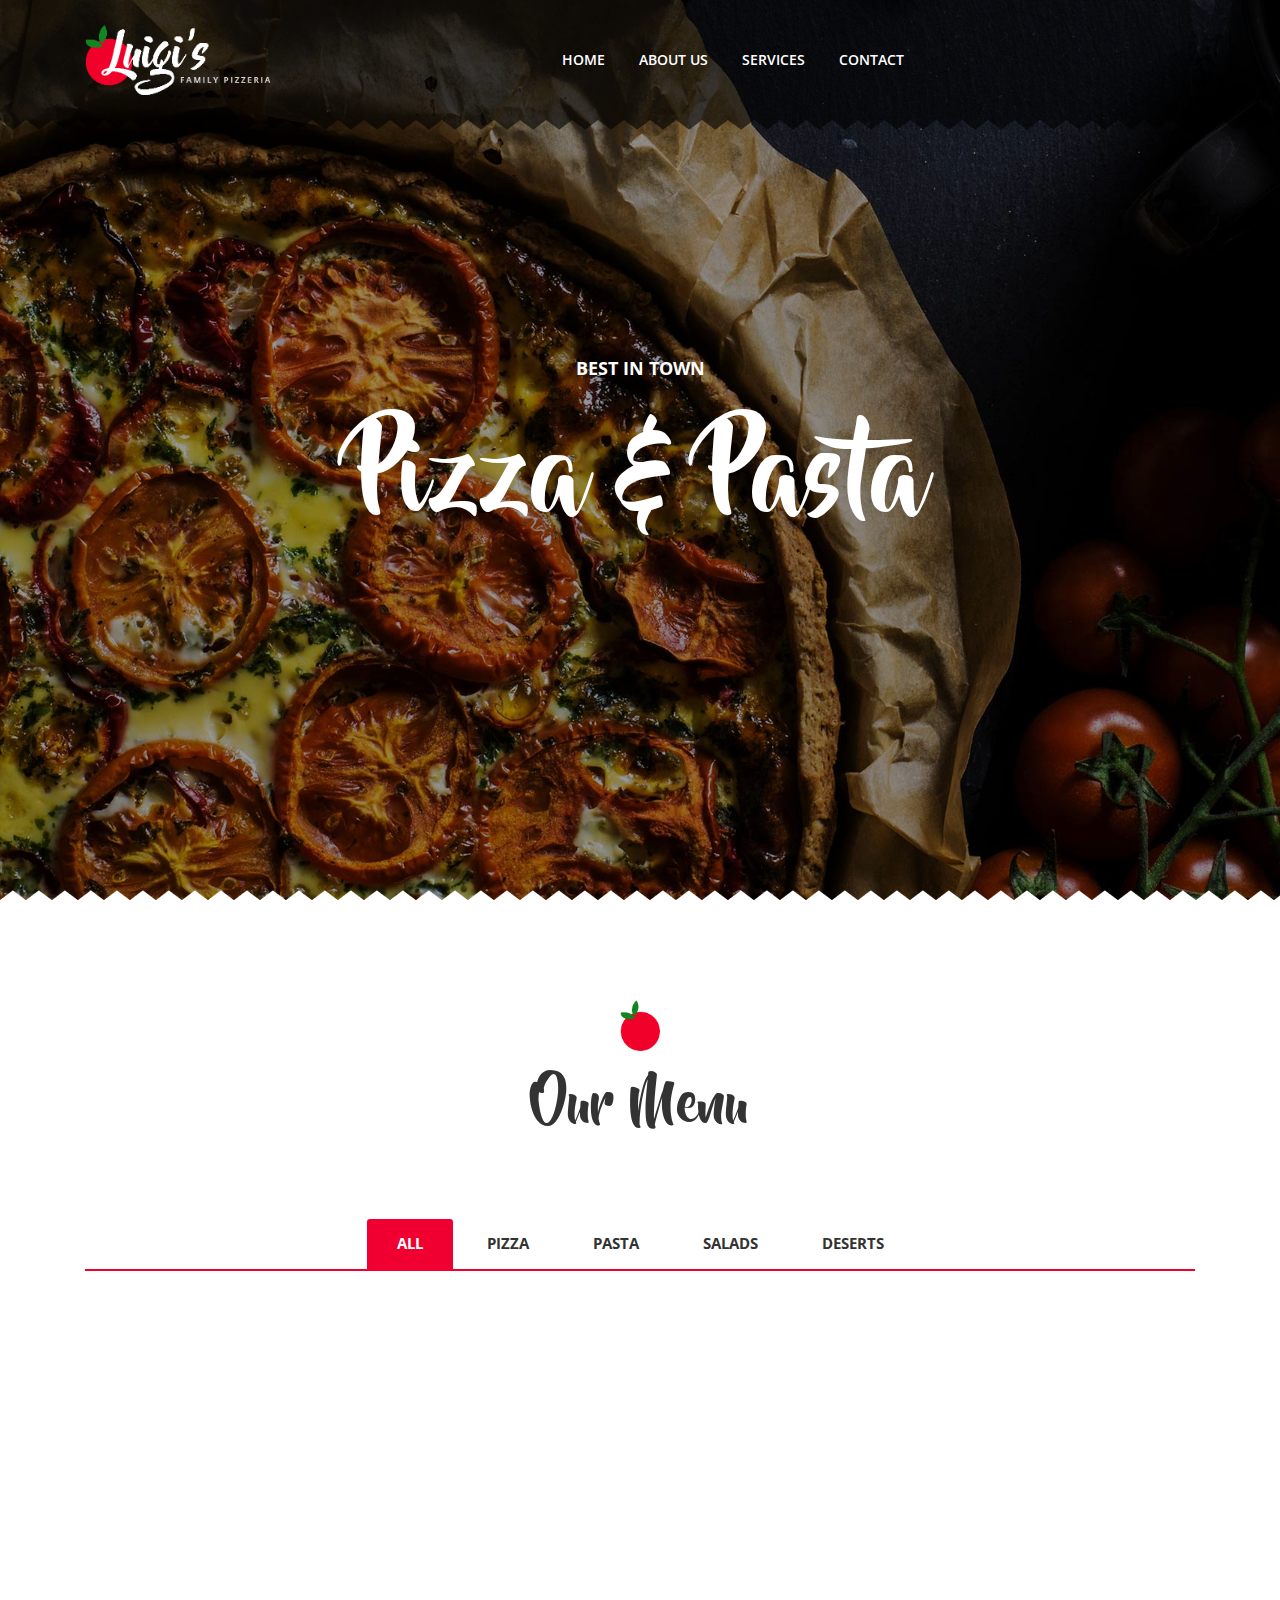
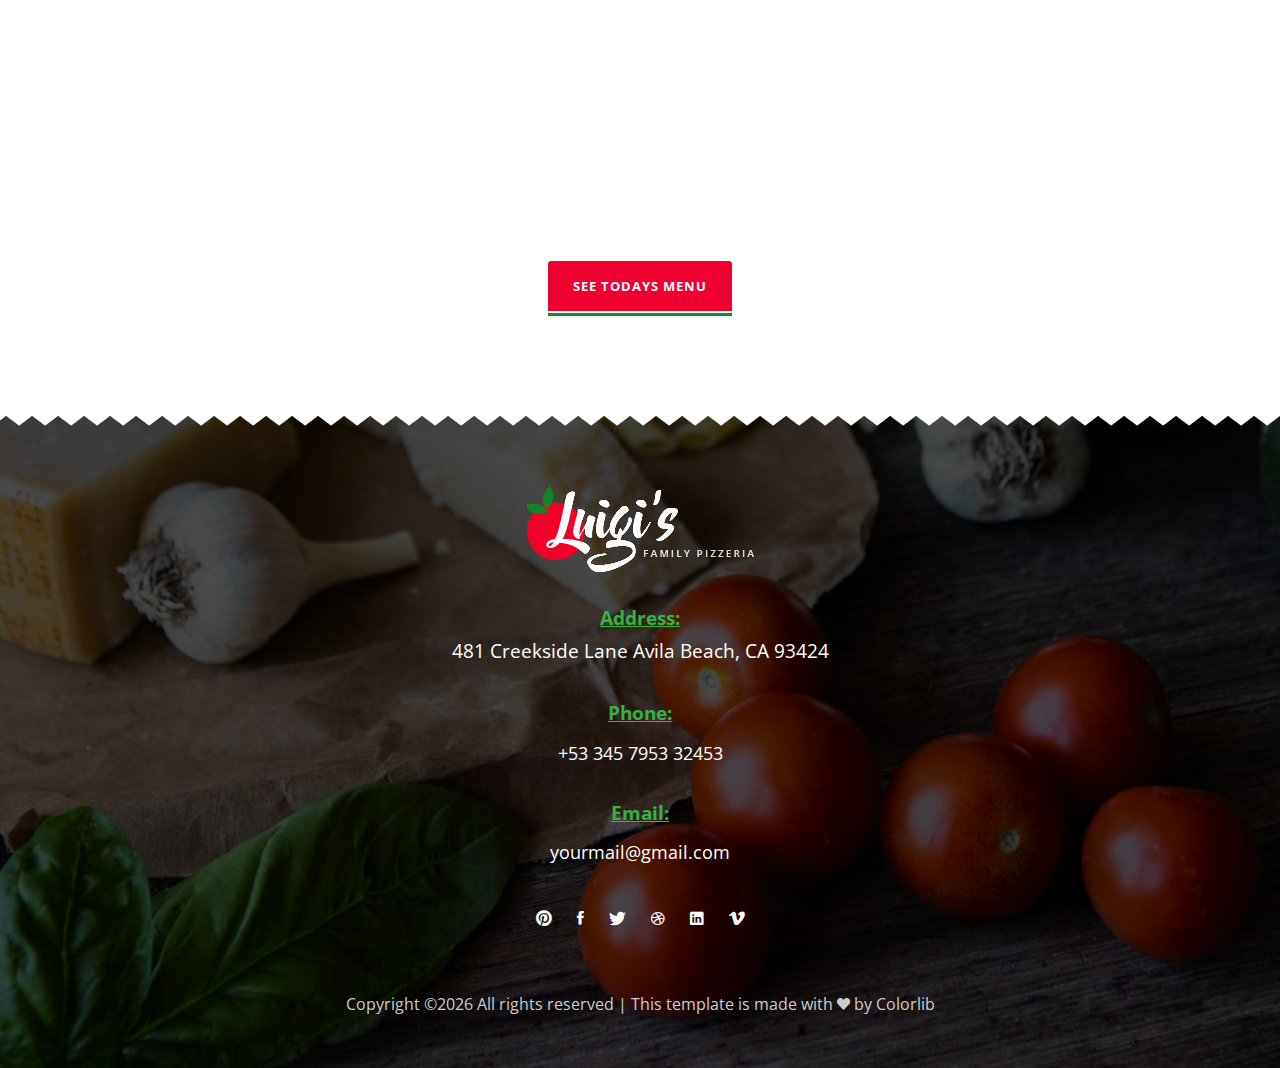
<file: menu.html>
<!DOCTYPE HTML>
<html lang="en">
<head>
        <title>Luigi's</title>
        <meta http-equiv="X-UA-Compatible" content="IE=edge">
        <meta name="viewport" content="width=device-width, initial-scale=1">
        <meta charset="UTF-8">

        <!-- Font -->
        <link href="https://fonts.googleapis.com/css?family=Open+Sans:400,600" rel="stylesheet">
        <link rel="stylesheet" href="fonts/beyond_the_mountains-webfont.css" type="text/css"/>

        <!-- Stylesheets -->
        <link href="plugin-frameworks/bootstrap.min.css" rel="stylesheet">
        <link href="plugin-frameworks/swiper.css" rel="stylesheet">
        <link href="fonts/ionicons.css" rel="stylesheet">
        <link href="common/styles.css" rel="stylesheet">

</head>
<body>

<header>
        <div class="container">
                <a class="logo" href="#"><img src="images/logo-white.png" alt="Logo"></a>

                <div class="right-area">
                </div><!-- right-area -->

                <a class="menu-nav-icon" data-menu="#main-menu" href="#"><i class="ion-navicon"></i></a>

                <ul class="main-menu font-mountainsre" id="main-menu">
                        <li><a href="index.html">HOME</a></li>
                        <li><a href="02_about_us.html">ABOUT US</a></li>
                        <li><a href="03_menu.html">SERVICES</a></li>
                        <li><a href="05_contact.html">CONTACT</a></li>
                </ul>

                <div class="clearfix"></div>
        </div><!-- container -->
</header>


<section class="bg-1 h-900x main-slider pos-relative">
        <div class="triangle-up pos-bottom"></div>
        <div class="container h-100">
                <div class="dplay-tbl">
                        <div class="dplay-tbl-cell center-text color-white">

                                <h5><b>BEST IN TOWN</b></h5>
                                <h1 class="mt-30 mb-15">Pizza & Pasta</h1>
                        </div><!-- dplay-tbl-cell -->
                </div><!-- dplay-tbl -->
        </div><!-- container -->
</section>


<section>
        <div class="container">
                <div class="heading">
                        <img class="heading-img" src="images/heading_logo.png" alt="">
                        <h2>Our Menu</h2>
                </div>

                <div class="row">
                        <div class="col-sm-12">
                                <ul class="selecton brdr-b-primary mb-70">
                                        <li><a class="active" href="#" data-select="*"><b>ALL</b></a></li>
                                        <li><a href="#" data-select="pizza"><b>PIZZA</b></a></li>
                                        <li><a href="#" data-select="pasta"><b>PASTA</b></a></li>
                                        <li><a href="#" data-select="salads"><b>SALADS</b></a></li>
                                        <li><a href="#" data-select="deserts"><b>DESERTS</b></a></li>
                                </ul>
                        </div><!--col-sm-12-->
                </div><!--row-->

                <div class="row">
                        <div class="col-md-6 food-menu pizza">
                                <div class="sided-90x mb-30 ">
                                        <div class="s-left"><img class="br-3" src="images/menu-1-120x120.jpg" alt="Menu Image"></div><!--s-left-->
                                        <div class="s-right">
                                                <h5 class="mb-10"><b>Pizza Margherita</b><b class="color-primary float-right">$12.00</b></h5>
                                                <p class="pr-70">Maecenas fermentum tortor id fringilla molestie. In hac habitasse platea dictumst. </p>
                                        </div><!--s-right-->
                                </div><!-- sided-90x -->
                        </div><!-- food-menu -->

                        <div class="col-md-6 food-menu pizza pasta">
                                <div class="sided-90x mb-30 ">
                                        <div class="s-left"><img class="br-3" src="images/menu-2-120x120.jpg" alt="Menu Image"></div><!--s-left-->
                                        <div class="s-right">
                                                <h5 class="mb-10"><b>Italian pasta</b><b class="color-primary float-right">$20.00</b></h5>
                                                <p class="pr-70">Proin dictum viverra varius. Etiam vulputate libero dui, at pretium elit elementum quis. </p>
                                        </div><!--s-right-->
                                </div><!-- sided-90x -->
                        </div><!-- food-menu -->

                        <div class="col-md-6 food-menu pasta">
                                <div class="sided-90x mb-30 ">
                                        <div class="s-left"><img class="br-3" src="images/menu-3-120x120.jpg" alt="Menu Image"></div><!--s-left-->
                                        <div class="s-right">
                                                <h5 class="mb-10"><b>Pizza Prosciuto</b><b class="color-primary float-right">$12.00</b></h5>
                                                <p class="pr-70">Maecenas fermentum tortor id fringilla molestie. In hac habitasse platea dictumst. </p>
                                        </div><!--s-right-->
                                </div><!-- sided-90x -->
                        </div><!-- food-menu -->

                        <div class="col-md-6 food-menu salads">
                                <div class="sided-90x mb-30">
                                        <div class="s-left"><img class="br-3" src="images/menu-4-120x120.jpg" alt="Menu Image"></div><!--s-left-->
                                        <div class="s-right">
                                                <h5 class="mb-10"><b>Broschettas</b><b class="color-primary float-right">$6.00</b></h5>
                                                <p class="pr-70">Proin dictum viverra varius. Etiam vulputate libero dui, at pretium elit elementum quis. </p>
                                        </div><!--s-right-->
                                </div><!-- sided-90x -->
                        </div><!-- food-menu -->
                        <div class="col-md-6 food-menu deserts">
                                <div class="sided-90x mb-30">
                                        <div class="s-left"><img class="br-3" src="images/menu-5-120x120.jpg" alt="Menu Image"></div><!--s-left-->
                                        <div class="s-right">
                                                <h5 class="mb-10"><b>Pizza Margherita</b><b class="color-primary float-right">$12.00</b></h5>
                                                <p class="pr-70">Maecenas fermentum tortor id fringilla molestie. In hac habitasse platea dictumst. </p>
                                        </div><!--s-right-->
                                </div><!-- sided-90x -->
                        </div><!-- food-menu -->

                        <div class="col-md-6 food-menu pizza">
                                <div class="sided-90x mb-30 ">
                                        <div class="s-left"><img class="br-3" src="images/menu-6-120x120.jpg" alt="Menu Image"></div><!--s-left-->
                                        <div class="s-right">
                                                <h5 class="mb-10"><b>Italian pasta</b><b class="color-primary float-right">$20.00</b></h5>
                                                <p class="pr-70">Proin dictum viverra varius. Etiam vulputate libero dui, at pretium elit elementum quis. </p>
                                        </div><!--s-right-->
                                </div><!-- sided-90x -->
                        </div><!-- food-menu -->

                        <div class="col-md-6 food-menu deserts">
                                <div class="sided-90x mb-30">
                                        <div class="s-left"><img class="br-3" src="images/menu-7-120x120.jpg"  alt="Menu Image"></div><!--s-left-->
                                        <div class="s-right">
                                                <h5 class="mb-10"><b>Pizza Prosciuto</b><b class="color-primary float-right">$12.00</b></h5>
                                                <p class="pr-70">Maecenas fermentum tortor id fringilla  molestie. In hac habitasse platea dictumst. </p>
                                        </div><!--s-right-->
                                </div><!-- sided-90x -->
                        </div><!-- food-menu -->

                        <div class="col-md-6 food-menu pasta">
                                <div class="sided-90x mb-30 ">
                                        <div class="s-left"><img class="br-3" src="images/menu-8-120x120.jpg" alt="Menu Image"></div><!--s-left-->
                                        <div class="s-right">
                                                <h5 class="mb-10"><b>Broschettas</b><b class="color-primary float-right">$6.00</b></h5>
                                                <p class="pr-70">Proin dictum viverra varius. Etiam vulputate libero dui, at pretium elit elementum quis. </p>
                                        </div><!--s-right-->
                                </div><!-- sided-90x -->
                        </div><!-- food-menu -->
                </div><!-- row -->

                <h6 class="center-text mt-40 mt-sm-20 mb-30"><a href="#" class="btn-primaryc plr-25"><b>SEE TODAYS MENU</b></a></h6>
        </div><!-- container -->
</section>

<footer class="pb-50  pt-70 pos-relative">
        <div class="pos-top triangle-bottom"></div>
        <div class="container-fluid">
                <a href="index.html"><img src="images/logo-white.png" alt="Logo"></a>

                <div class="pt-30">
                        <p class="underline-secondary"><b>Address:</b></p>
                        <p>481 Creekside Lane Avila Beach, CA 93424 </p>
                </div>

                <div class="pt-30">
                        <p class="underline-secondary mb-10"><b>Phone:</b></p>
                        <a href="tel:+53 345 7953 32453 ">+53 345 7953 32453 </a>
                </div>

                <div class="pt-30">
                        <p class="underline-secondary mb-10"><b>Email:</b></p>
                        <a href="mailto:yourmail@gmail.com"> yourmail@gmail.com</a>
                </div>

                <ul class="icon mt-30">
                        <li><a href="#"><i class="ion-social-pinterest"></i></a></li>
                        <li><a href="#"><i class="ion-social-facebook"></i></a></li>
                        <li><a href="#"><i class="ion-social-twitter"></i></a></li>
                        <li><a href="#"><i class="ion-social-dribbble-outline"></i></a></li>
                        <li><a href="#"><i class="ion-social-linkedin"></i></a></li>
                        <li><a href="#"><i class="ion-social-vimeo"></i></a></li>
                </ul>

                <p class="color-light font-9 mt-50 mt-sm-30"><!-- Link back to Colorlib can't be removed. Template is licensed under CC BY 3.0. -->
Copyright &copy;<script>document.write(new Date().getFullYear());</script> All rights reserved | This template is made with <i class="ion-heart" aria-hidden="true"></i> by <a href="https://colorlib.com" target="_blank">Colorlib</a>
<!-- Link back to Colorlib can't be removed. Template is licensed under CC BY 3.0. --></p>
        </div><!-- container -->
</footer>

<!-- SCIPTS -->
<script src="plugin-frameworks/jquery-3.2.1.min.js"></script>
<script src="plugin-frameworks/bootstrap.min.js"></script>
<script src="plugin-frameworks/swiper.js"></script>
<script src="common/scripts.js"></script>

</body>
</html>
</file>
<file: fonts/beyond_the_mountains-webfont.css>
/*! Generated by Font Squirrel (https://www.fontsquirrel.com) on August 7, 2018 */



@font-face {
    font-family: 'beyond_the_mountainsregular';
    src: url('beyond_the_mountains-webfont.woff2') format('woff2'),
         url('beyond_the_mountains-webfont.woff') format('woff');
    font-weight: normal;
    font-style: normal;

}
</file>
<file: common/styles.css>
/*
====================================================

* 	[Master Stylesheet]

	Theme Name :
	Version    :
	Author     :
	Author URI :

====================================================

	TOC

	1. PRIMARY STYLES
	2. COMMONS FOR PAGE DESIGN
	3. HEADER
	4. INTRO SECTION
	5. PORFOLIO SECTION
	6. ABOUT SECTION
	7. EXPERIENCE SECTION
	8. EDUCATION SECTION
	9. COUNTER SECTION
	10. FOOTER

====================================================


/* ---------------------------------
1. PRIMARY STYLES
--------------------------------- */

html {
  font-size: 100%;
  overflow-x: hidden;
  width: 100%;
  margin: 0px;
  padding: 0px;
  touch-action: manipulation;
}

body {
  font-size: 14px;
  font-family: 'Open Sans', sans-serif;
  width: 100%;
  height: 100%;
  margin: 0;
  font-weight: 400;
  -webkit-font-smoothing: antialiased;
  -moz-osx-font-smoothing: grayscale;
  word-wrap: break-word;
  overflow-x: hidden;
  color: #333;
}

h1,
h2,
h3,
h4,
h5,
h6,
p,
a,
ul,
span,
li,
img,
inpot,
button {
  margin: 0;
  padding: 0;
}

h1,
h2,
h3,
h4,
h5,
h6 {
  line-height: 1.5;
  font-weight: inherit;
}

h1,
h2,
h3,
.font-beyond {
  font-family: 'beyond_the_mountainsregular', sans-serif;
}

p {
  line-height: 1.7;
  font-size: 1.05em;
  font-weight: 400;
  color: #555;
}

h1 {
  font-size: 7.5em;
  line-height: 1.4;
}

h2 {
  font-size: 4em;
  line-height: 1.4;
}

h3 {
  font-size: 3em;
}

h4 {
  font-size: 1.8em;
}

h5 {
  font-size: 1.3em;
}

h6 {
  font-size: 0.95em;
  letter-spacing: 1px;
}

a,
button {
  display: inline-block;
  text-decoration: none;
  color: inherit;
  line-height: 1.3;
  -webkit-transition: all 0.25s ease-in-out;
  transition: all 0.25s ease-in-out;
}

a:focus,
a:active,
a:hover,
button:focus,
button:active,
button:hover,
a b.light-color:hover {
  text-decoration: none;
  color: #ef0031;
}

b {
  font-weight: 700;
}

img {
  width: 100%;
}

li {
  list-style: none;
  display: inline-block;
  line-height: 1.6;
  font-size: 0.9em;
}

span {
  display: inline-block;
}

button {
  outline: 0;
  border: 0;
  background: none;
  cursor: pointer;
}

.icon {
  font-size: 1.1em;
  display: inline-block;
  line-height: inherit;
}

[class^='icon-']:before,
[class*=' icon-']:before {
  line-height: inherit;
}

b.max-bold {
  font-weight: 700;
}

input:focus,
textarea:focus {
  outline-color: #ef0031;
}

::placeholder {
  color: #aaa;
  font-weight: 700;
}

:-ms-input-placeholder {
  color: #aaa;
  font-weight: 700;
}

:-ms-input-placeholder {
  color: #aaa;
  font-weight: 700;
}

.card {
  border-radius: 0px;
  border: 0px;
  background: none;
  box-shadow: none;
}

.card .bg-white {
  height: 100%;
  border-radius: 2px;
  box-shadow: 1px 1px 20px -10px rgba(0, 0, 0, 0.3);
}

.card i {
  font-size: 1.2em;
}

/* RESPONSIVE */

@media only screen and (max-width: 1200px) {
  h1 {
    font-size: 6em;
  }
}

@media only screen and (max-width: 767px) {
  p {
    line-height: 1.4;
  }

  h1 {
    font-size: 4em;
  }

  h2 {
    font-size: 3em;
  }
}

@media only screen and (max-width: 575px) {
  body {
    font-size: 13px;
  }

  h1 {
    font-size: 3em;
  }

  h2 {
    font-size: 2.5em;
  }
}

/* ---------------------------------
3. HEADER
--------------------------------- */

header {
  position: absolute;
  top: 0;
  left: 0;
  right: 0;
  text-align: center;
  z-index: 1000;
  padding: 25px 0;
  font-weight: 600;
  color: #fff;
}

header:after {
  content: '';
  height: 10px;
  position: absolute;
  bottom: -10px;
  left: 0;
  right: 0;
  background: url(../images/triangle_bg_black.png) repeat-x;
  background-size: 26px 10px;
  opacity: 0.6;
}

header:before {
  content: '';
  position: absolute;
  top: 0;
  bottom: 0px;
  left: 0;
  right: 0;
  background: #000;
  z-index: -1;
  opacity: 0.6;
}

header i {
  font-size: 1.1em;
}

/* BOTTOM HEADER */

header:after {
  content: '';
  clear: both;
}

header .logo {
  float: left;
  height: 70px;
}

header .logo img {
  height: 100%;
  width: auto;
}

header ul.main-menu > li > a {
  height: 100%;
  line-height: 70px;
  padding: 0px 15px;
}

/* SEARCH AREA */

header .right-area {
  float: right;
  height: 100%;
  height: 70px;
  padding: 10px 0;
  position: relative;
  font-size: 1.2em;
}

/* HAMBURGER ICON */

header .menu-nav-icon {
  display: inline-block;
  font-size: 30px;
  line-height: 60px;
  display: none;
  cursor: pointer;
  color: #fff;
}

/* DROPDOWN MENU STYLING */

header .main-menu {
  font-size: 1.1em;
}

header .main-menu li.drop-down {
  position: relative;
  text-align: left;
}

header .main-menu li.drop-down > ul.drop-down-menu {
  display: none;
  position: absolute;
  top: 70px;
  left: 0;
  min-width: 180px;
  box-shadow: 0px 3px 10px rgba(0, 0, 0, 0.3);
  background: #fff;
  color: #111;
}

header .main-menu li.drop-down > ul.drop-down-menu li {
  display: block;
  border-top: 1px solid #ddd;
}

header .main-menu li.drop-down > ul.drop-down-menu li > a {
  display: block;
  padding: 17px 20px;
}

header .main-menu i {
  margin-left: 10px;
}

/* DROPDOWN HOVER */

header .main-menu li.drop-down a.mouseover + ul.drop-down-menu {
  display: block;
  animation: full-opacity-anim 0.2s forwards;
}

@keyframes full-opacity-anim {
  0% {
    opacity: 0;
  }
  100% {
    opacity: 1;
  }
}

/* RESPONSIVE */

@media only screen and (max-width: 1200px) {
}

@media only screen and (max-width: 992px) {
  header {
    font-size: 1em;
  }

  header .logo {
    height: 60px;
  }

  header ul.main-menu > li > a {
    padding: 0 5px;
    line-height: 60px;
  }

  /* SEARCH AREA */
  header .right-area {
    height: 60px;
  }
}

@media only screen and (max-width: 767px) {
  header {
    color: #111;
  }

  header .right-area {
    color: #fff;
  }

  /* MAIN MENU */

  header .main-menu {
    display: none;
    position: absolute;
    top: 110px;
    left: 0;
    right: 0;
    float: none;
    opacity: 0;
    z-index: 1;
    height: auto;
    text-align: left;
    background: #fff;
  }

  header .main-menu.visible-menu {
    display: block;
    box-shadow: 0 4px 20px -10px rgba(0, 0, 0, 0.4);
    animation: full-opacity-anim 0.2s forwards ease;
  }

  @keyframes full-opacity-anim {
    100% {
      opacity: 1;
    }
  }

  header .main-menu > li {
    display: block;
  }

  header ul.main-menu > li > a {
    display: block;
    height: auto;
    line-height: 1;
    padding: 15px;
    border-top: 1px solid #eee;
  }

  /* HAMBURGER ICON */

  header .menu-nav-icon {
    display: block;
  }

  /* DROPDOWN  */

  header .main-menu li.drop-down > ul.drop-down-menu {
    position: static;
    box-shadow: none;
  }

  header .main-menu li.drop-down > ul.drop-down-menu li {
    border-top: 1px solid #eee;
  }

  header .main-menu li.drop-down > ul.drop-down-inner li:first-child {
    border-top: 1px solid #ddd;
  }

  /* DROPDOWN HOVER */

  header .main-menu li.drop-down > ul.drop-down-menu li a {
    padding-left: 25px;
  }

  header .main-menu li.drop-down > ul.drop-down-inner li a {
    padding-left: 35px;
  }
}

@media only screen and (max-width: 575px) {
  header {
    padding: 15px 0 25px;
  }

  header .right-area {
    width: 100%;
    float: none;
    clear: both;
    border-top: 1px solid rgba(255, 255, 255, 0.2);
    border-left: 0;
  }

  header ul.main-menu > li > a {
    padding: 15px;
  }

  header .logo {
    margin-bottom: 15px;
  }

  /* HAMBURGER ICON */

  .menu-nav-icon {
    position: absolute;
    top: 15px;
    right: 0;
    padding: 0 20px;
  }

  header .right-area {
    padding-top: 15px;
  }

  header .main-menu {
    top: 90px;
  }
}

@media only screen and (max-width: 359px) {
  header .heading-wrapper {
    padding: 30px 20px 20px;
  }

  header .info .icon {
    font-size: 25px;
  }

  header .info .right-area {
    margin-left: 35px;
  }
}

/* ---------------------------------
2. SLIDER
--------------------------------- */

.main-slider {
  position: relative;
  z-index: 1;
}

.main-slider:after {
  content: '';
  position: absolute;
  top: 0;
  left: 0;
  right: 0;
  bottom: 0;
  z-index: -1;
  background: rgba(0, 0, 0, 0.4);
}

.triangle-bottom {
  position: relative;
}

.triangle-bottom:after {
  content: '';
  height: 10px;
  position: absolute;
  top: 0px;
  left: 0;
  right: 0;
  background: url(../images/triangle_bg.png) repeat-x;
  background-size: 26px 10px;
  transform: rotate(180deg);
  -webkit-transform: rotate(180deg);
}

.triangle-up:after {
  content: '';
  height: 10px;
  position: absolute;
  bottom: 0px;
  left: 0;
  right: 0;
  background: url(../images/triangle_bg.png) repeat-x;
  background-size: 26px 10px;
}
.pos-top {
  position: absolute;
  top: 0;
  left: 0;
  right: 0;
}
.pos-bottom {
  position: absolute;
  bottom: 0;
  left: 0;
  right: 0;
}

/* ---------------------------------
3. COMMON FOR CURRENT
--------------------------------- */

section {
  padding: 100px 0 70px;
}

.heading {
  position: relative;
  text-align: center;
  margin-bottom: 70px;
}

.heading-img {
  height: auto;
  width: 40px;
  margin-bottom: 20px;
}

.story-area {
  position: relative;
  background: #fff;
}

.story-bg {
  position: absolute;
  top: 50%;
  bottom: 0;
  opacity: 0.6;
  width: 200px;
  -webkit-transform: translate(0, -50%);
  transform: translate(0, -50%);
}

.story-bg.left {
  left: 0;
}

.story-bg.right {
  right: 0;
}

/* RESPONSIVE */

@media only screen and (max-width: 992px) {
  .story-bg {
    width: 200px;
  }

  section {
    padding: 70px 0 40px;
  }

  .heading {
    margin-bottom: 60px;
  }
}
@media only screen and (max-width: 767px) {
  .story-bg {
    width: 200px;
  }

  section {
    padding: 60px 0 30px;
  }

  .heading {
    margin-bottom: 50px;
  }
}

@media only screen and (max-width: 576px) {
  .heading {
    margin-bottom: 40px;
  }
}

/* ---------------------------------
3. COMMONS FOR PAGE DESIGN
--------------------------------- */

/*ICONS*/

.icon-gradient {
  display: block;
  height: 80px;
  width: 80px;
  background: url(../images/icons.png) no-repeat;
  background-size: cover;
  background-position: 0;
}

.icon-gradient.icon-pizza {
  background-position: 0 0;
}
.icon-gradient.icon-sea-food {
  background-position: -239px 0;
}
.icon-gradient.icon-pasta {
  background-position: -159px 0;
}
.icon-gradient.icon-salad {
  background-position: -79px 0;
}

.icon-box {
  display: block;
  height: 50px;
  width: 50px;
  background: url(../images/icon-boxes.png) no-repeat;
  background-size: cover;
  background-position: 0;
}

.icon-box.icon-pizza {
  background-position: 0 0;
}
.icon-box.icon-ingradient {
  background-position: -49px 0;
}
.icon-box.icon-cshef {
  background-position: -99px 0;
}

/*RESPONSIVE*/

@media only screen and (max-width: 992px) {
  .icon-gradient {
    height: 70px;
    width: 70px;
  }

  .icon-gradient.icon-sea-food {
    background-position: -209px 0;
  }

  .icon-gradient.icon-pasta {
    background-position: -139px 0;
  }

  .icon-gradient.icon-salad {
    background-position: -69px 0;
  }
}

@media only screen and (max-width: 767px) {
  .icon-gradient {
    height: 60px;
    width: 60px;
  }

  .icon-gradient.icon-sea-food {
    background-position: -179px 0;
  }

  .icon-gradient.icon-pasta {
    background-position: -119px 0;
  }

  .icon-gradient.icon-salad {
    background-position: -59px 0;
  }
}

@media only screen and (max-width: 576px) {
  .icon-gradient {
    height: 50px;
    width: 50px;
  }

  .icon-gradient.icon-sea-food {
    background-position: -149px 0;
  }

  .icon-gradient.icon-pasta {
    background-position: -99px 0;
  }

  .icon-gradient.icon-salad {
    background-position: -49px 0;
  }
}

/*SWIPER*/

.swiper-pagination-bullet {
  background: #ffffff;
  opacity: 1;
}

.swiper-pagination-bullet-active {
  background: #ed0037;
}

.dplay-tbl {
  display: table;
  height: 100%;
  width: 100%;
}

.dplay-tbl-cell {
  display: table-cell;
  vertical-align: middle;
}

.oflow-hidden {
  overflow: hidden;
}

.oflow-visible {
  overflow: visible;
}

.dplay-none {
  display: none;
}

.dplay-block {
  display: block;
}

.dplay-inl-block {
  display: inline-block;
}

.opacty-1 {
  opacity: 0.1;
}

.opacty-2 {
  opacity: 0.2;
}

.opacty-3 {
  opacity: 0.3;
}

.opacty-4 {
  opacity: 0.4;
}

.opacty-5 {
  opacity: 0.5;
}

.opacty-6 {
  opacity: 0.6;
}

.opacty-7 {
  opacity: 0.7;
}

/*RESPOSNSIVE*/

@media only screen and (max-width: 992px) {
  .dplay-md-none {
    display: none;
  }
}

@media only screen and (max-width: 767px) {
  .dplay-sm-none {
    display: none;
  }
}

/* POSITION */

.pos-relative {
  position: relative;
  z-index: 1;
}

.abs {
  position: absolute;
  z-index: 1;
}

.abs-tlr {
  position: absolute;
  top: 0;
  left: 0;
  right: 0;
  z-index: 1;
}

.abs-tlr-30 {
  position: absolute;
  top: 30px;
  left: 30px;
  right: 30px;
  z-index: 1;
}

.abs-blr {
  position: absolute;
  bottom: 0;
  left: 0;
  right: 0;
  z-index: 1;
}

.abs-tl {
  position: absolute;
  top: 0;
  left: 0;
  z-index: 1;
}

.abs-bl {
  position: absolute;
  bottom: 0;
  left: 0;
  z-index: 1;
}

.abs-tbl {
  position: absolute;
  top: 0;
  bottom: 0;
  left: 0;
  z-index: 1;
}

.abs-br {
  position: absolute;
  bottom: 0;
  right: 0;
  z-index: 1;
}

.abs-tbr {
  position: absolute;
  top: 0;
  bottom: 0;
  right: 0;
  z-index: 1;
}

.abs-tblr {
  position: absolute;
  top: 0;
  bottom: 0;
  left: 0;
  right: 0;
  z-index: 1;
}

.abs-center {
  position: absolute;
  top: 50%;
  left: 50%;
  z-index: 1;
  -webkit-transform: translate(-50%, -50%);
  transform: translate(-50%, -50%);
}

.z--1 {
  z-index: -1;
}

.z-1 {
  z-index: 1;
}

.z-10 {
  z-index: 10;
}

/* ALIGNMENT */

.float-left {
  float: left !important;
}

.float-right {
  float: right !important;
}

.center-text {
  text-align: center !important;
}

.left-text {
  text-align: left !important;
}

.right-text {
  text-align: right !important;
}

@media only screen and (max-width: 767px) {
  .center-sm-text {
    text-align: center !important;
  }

  .left-sm-text {
    text-align: left !important;
  }
}

/* LINE HEIGHT */

.lh-1 {
  line-height: 1;
}

.lh-1-1 {
  line-height: 1.1;
}

.lh-1-2 {
  line-height: 1.2;
}

.lh-1-3 {
  line-height: 1.3;
}

.lh-1-4 {
  line-height: 1.4;
}

.lh-30 {
  line-height: 30px;
}

.lh-35 {
  line-height: 35px;
}

.lh-40 {
  line-height: 40px;
}

.lh-50 {
  line-height: 50px;
}

.lh-60 {
  line-height: 60px;
}

.lh-70 {
  line-height: 70px;
}

/* FONTS */

.font-5 {
  font-size: 0.5em;
}

.font-6 {
  font-size: 0.6em;
}

.font-7 {
  font-size: 0.7em;
}

.font-75 {
  font-size: 0.75em;
}

.font-8 {
  font-size: 0.8em;
}

.font-85 {
  font-size: 0.85em;
}

.font-9 {
  font-size: 0.9em;
}

.font-11 {
  font-size: 1.1em;
}

.font-12 {
  font-size: 1.2em;
}

.font-13 {
  font-size: 1.3em;
}

.font-14 {
  font-size: 1.4em;
}

.font-15 {
  font-size: 1.5em;
}

.font-16 {
  font-size: 1.6em;
}

.font-17 {
  font-size: 1.7em;
}

.font-18 {
  font-size: 1.8em;
}

.font-20 {
  font-size: 2em;
}

.font-23 {
  font-size: 2.3em;
}

.font-25 {
  font-size: 2.5em;
}

.font-30 {
  font-size: 3em;
}

.font-40 {
  font-size: 4em;
}

/* RESPONSIVE */

@media only screen and (max-width: 1200px) {
  .dplay-lg-none {
    display: none;
  }
}

@media only screen and (max-width: 992px) {
}

@media only screen and (max-width: 767px) {
  .float-sm-none {
    float: none !important;
  }

  .center-sm-text {
    text-align: center !important;
  }

  .pos-sm-static {
    position: static;
  }

  .font-sm-13 {
    font-size: 1.3em;
  }

  .font-sm-15 {
    font-size: 1.5em;
  }

  .font-sm-20 {
    font-size: 2em;
  }
}

@media only screen and (max-width: 575px) {
  .pos-xs-relative {
    position: relative;
    z-index: 1;
  }

  .pos-xs-static {
    position: static;
    z-index: 1;
  }

  .dplay-xs-block {
    display: block;
  }

  .text-xs-center {
    text-align: center;
  }
}

/* COLOR */

.color-white {
  color: #fff !important;
}

.color-green {
  color: #36d98a;
}

.color-ash {
  color: #aaa;
}

.color-ccc {
  color: #ccc;
}

.color-grey {
  color: #ccc;
}

.color-primary {
  color: #ef0031;
}

.color-black {
  color: #111;
}

.color-semi-black {
  color: #555;
}

.color-lt-black {
  color: #888;
}

.color-facebook {
  color: #365b99;
}

.color-twitter {
  color: #58adee;
}

.color-google {
  color: #e14a3d;
}

/* BACKGROUND COLOR*/

.bg-seller {
  background: url(../images/sellers-1-1600x1600.jpg) no-repeat;
  background-size: cover;
  position: relative;
  z-index: 1;
}

.bg-seller:after {
  content: '';
  position: absolute;
  top: 0;
  left: 0;
  right: 0;
  bottom: 0;
  z-index: -1;
  background: rgba(0, 0, 0, 0.85);
}

.bg-191 {
  background: #191919;
}

.bg-primary {
  background: #ef0031 !important;
}

.bg-2-white {
  background: #f2f2f2;
}

.bg-1-white {
  background: #f8f8f8;
}

.bg-black {
  background: #000000;
}

.bg-tp-5 {
  background: rgba(0, 0, 0, 0.5);
}

.bg-lite-blue {
  background: #f4f8f9;
}

.bg-semi-blue {
  background: #dae0e1;
}

.bg-trinagle-primary {
  position: absolute;
  top: 0;
  left: 0;
  width: 100%;
  height: 100%;
  background: #ef002e;
  -wekit-transform-origin: right bottom;
  transform-origin: right bottom;
  -wekit-transform: translateX(50px) rotate(-55deg) scale(2);
  transform: translateX(50px) rotate(-55deg) scale(2);
}

/* PANEL  */

.panel-area .panel-title {
  padding: 15px 20px;
  cursor: pointer;
  position: relative;
  background: #eff6f7;
  border-bottom: 3px solid #ed0037;
}

.panel-area .panel-title:after {
  content: '';
  position: absolute;
  top: 0;
  bottom: 0;
  left: 0;
  right: 0;
  z-index: -1;
  transition: all 0.2s;
  opacity: 1;
}

.panel-area .panel-desc {
  max-height: 0;
  overflow: hidden;
  opacity: 0;
  transition: opacity 0.25s 0.1s, transform 0.1s;
  transform: scaleY(0);
  transform-origin: top;
}

.panel-area .panel-title .icon {
  float: right;
  font-size: 0.7em;
  margin-top: 5px;
}

.panel-area .panel-title.active {
  background: #ed0037;
}

.panel-area .panel-title a {
  color: #333333;
}

.panel-area .panel-title.active a {
  color: #ffffff;
}

.panel-area .panel-title.active:after {
  opacity: 0;
}

.panel-area .panel-title.active + .panel-desc {
  opacity: 1;
  padding-top: 20px;
  max-height: 1000px;
  transform: scaleY(1);
}

.panel-area .panel-title .icon.plus,
.panel-area .panel-title.active .icon.minus {
  display: block;
}

.panel-area .panel-title .icon.minus,
.panel-area .panel-title.active .icon.plus {
  display: none;
}

/*IMAGES*/

.ïmg-200x {
  height: 200px;
  width: 200px;
}

/*RIBBONS*/

.ribbon-cont {
  display: inline-block;
  padding: 0px 30px 0px 20px;
  position: absolute;
  top: 35%;
  left: 4px;
  z-index: 1;
  line-height: 30px;
  font-size: 1.07em;
}

.ribbon {
  position: absolute;
  top: 0;
  left: 0;
  right: 0;
  bottom: 0;
  z-index: -1;
  border: 15px solid #f1002a;
  border-left: 0;
  border-right: 15px solid transparent;
  width: 100%;
}
.ribbon.primary {
  border-color: #f1002a;
  border-right-color: transparent;
}
.ribbon.secondary {
  border-color: #1f8330;
  border-right-color: transparent;
}
.ribbon.white {
  border-color: #ffffff;
  border-right-color: transparent;
}

.circle-50 {
  height: 50px;
  width: 50px;
  border-radius: 50px;
}

.circle-60 {
  height: 60px;
  width: 60px;
  border-radius: 60px;
}

.circle-70 {
  height: 70px;
  width: 70px;
  border-radius: 70px;
}

.circle-80 {
  height: 80px;
  width: 80px;
  border-radius: 80px;
}

/* BACKGROUND IMAGE */

.img-bg {
  position: absolute;
  top: 0;
  bottom: 0;
  left: 0;
  right: 0;
  z-index: -1;
}

.bg-1 {
  background: url(../images/slider_1_1920_1200.jpg) no-repeat center;
  background-size: cover;
}

.bg-2 {
  background: url(../images/story_bg_1.png) no-repeat center;
  background-size: 100%;
}

.bg-3 {
  background: url(../images/story_bg_2.png) no-repeat center;
  background-size: 100%;
}

.bg-4 {
  background: url(../images/slider_2_1920_600.jpg) no-repeat center;
  background-size: cover;
}

.bg-5 {
  background: url(../images/slider_3_1920_600.jpg) no-repeat center;
  background-size: cover;
}

.bg-6 {
  background: url(../images/slider_4_1920_600.jpg) no-repeat center;
  background-size: cover;
}

.bg-7 {
  background: url(../images/slider_5_1920_600.jpg) no-repeat center;
  background-size: cover;
}

.bg-8 {
  background: url(../images/slider_6_1920_600.jpg) no-repeat center;
  background-size: cover;
}

.bg-grad-layer-6:after {
  content: '';
  position: absolute;
  top: 0;
  bottom: 0;
  left: 0;
  right: 0;
  z-index: -1;
  opacity: 0.6;
  background: linear-gradient(to top, #000 0%, rgba(0, 0, 0, 0.4) 100%);
}

.bg-layer-4:after {
  content: '';
  position: absolute;
  top: 0;
  bottom: 0;
  left: 0;
  right: 0;
  z-index: -1;
  opacity: 0.5;
  background: #111;
}

.bg-layer-6:after {
  content: '';
  position: absolute;
  top: 0;
  bottom: 0;
  left: 0;
  right: 0;
  z-index: -1;
  opacity: 0.6;
  background: #111;
}

.bg-layer-7:after {
  content: '';
  position: absolute;
  top: 0;
  bottom: 0;
  left: 0;
  right: 0;
  z-index: -1;
  opacity: 0.7;
  background: #111;
}

.bg-white {
  background: #fff;
}

/* RESPONSIVE */

@media only screen and (max-width: 767px) {
  .bg-sm-color-6 {
    background: rgba(0, 0, 0, 0.6);
  }

  .bg-sm-color-7 {
    background: rgba(0, 0, 0, 0.7);
  }
}

/* BORDER */

.brder-grey {
  border: 1px solid #ccc;
}

.brder-t-grey {
  border-top: 1px solid #ccc;
}

.brder-t-light {
  border-top: 1px solid #ddd;
}

.brder-r-ash-3 {
  border-right: 3px solid #aaa;
}

.brder-r-lite-black-2 {
  border-right: 2px solid #777;
}

.brder-lr-lite-black-2 {
  border-left: 2px solid #777;
  border-right: 2px solid #777;
}

.brder-tlr-grey {
  border: 1px solid #ccc;
  border-bottom: 0;
}

.brder-blr-grey {
  border: 1px solid #ccc;
  border-top: 0;
}

.brdr-ash-1 {
  height: 1px;
  background: #aaa;
}

.brdr-grey-1 {
  height: 1px;
  background: #ddd;
}

.brdr-b-primary {
  border-bottom: 2px solid #ef0031;
}

.brdr-primary-2 {
  border: 2px solid #ef0031;
}

.brdr-primary-3 {
  border: 3px solid #ef0031;
}

.brdr-style-1 {
  position: absolute;
  left: 0;
  right: 0;
  bottom: 0;
  z-index: 1;
  height: 8px;
}
.brdr-style-1:after {
  content: '';
  display: block;
  height: 60%;
  background: #1f8330;
  z-index: 1;
}
.brdr-style-1:before {
  content: '';
  height: 40%;
  display: block;
  background: #ffffff;
  z-index: 1;
}

/* LINK STYLING	 */

.link-brdr-btm-primary {
  position: relative;
  padding-bottom: 5px;
  -webkit-transition: all 0.2s;
  transition: all 0.2s;
}

.link-brdr-btm-primary:after {
  content: '';
  position: absolute;
  left: 0;
  right: 0;
  bottom: 0;
  height: 2px;
  background: #ef0031;
  -webkit-transition: all 0.2s;
  transition: all 0.2s;
  -webkit-transform-origin: right;
  transform-origin: right;
}

.link-brdr-btm-primary:hover {
  -webkit-transform: translateY(-1px);
  transform: translateY(-1px);
}

.link-brdr-btm-primary:hover:after {
  -webkit-transform: scale(0);
  transform: scale(0);
}

/* BUTTON STYLING */

.btn-brdr-primary {
  text-align: center;
  height: 45px;
  line-height: 43px;
  border: 1px solid #ef0031;
  color: #ef0031;
  border-radius: 2px;
}

.btn-brdr-primary:hover {
  background: #ef0031;
  color: #ffffff;
}

.btn-primaryc {
  position: relative;
  text-align: center;
  height: 55px;
  line-height: 50px;
  background: #ef0031;
  color: #fff;
  border-radius: 3px;
  z-index: 1;
}

.btn-primaryc.secondary {
  background: #118522;
}

.btn-primaryc:after {
  content: '';
  position: absolute;
  bottom: 0;
  left: 0;
  right: 0;
  height: 3px;
  background: #1f8330;
  z-index: -2;
  -webkit-transition: all 0.1s ease-in;
  transition: all 0.1s 0.1s ease-in;
}

.btn-primaryc:before {
  content: '';
  position: absolute;
  bottom: 3px;
  left: 0;
  right: 0;
  height: 2px;
  background: #ffffff;
  z-index: -1;
  -webkit-transition: all 0.1s 0.2s ease-in;
  transition: all 0.1s ease-in;
}

.btn-primaryc:hover {
  color: #111;
}

.btn-primaryc:hover:after {
  height: 100%;
}

.btn-primaryc:hover:before {
  height: 100%;
  border: 1px solid #1f8330;
}

.btn-brdr-grey {
  text-align: center;
  height: 45px;
  line-height: 43px;
  border: 1px solid #ccc;
  border-radius: 2px;
}

.btn-brdr-grey:hover {
  border: 1px solid #ef0031;
  background: #ef0031;
  color: #000;
}

.btn-fill-primary {
  text-align: center;
  height: 55px;
  line-height: 53px;
  border: 1px solid #ef0031;
  background: #ef0031;
  border-radius: 2px;
  color: #ffffff;
}

.btn-fill-primary.secondary {
  height: 55px;
  line-height: 53px;
  border: 1px solid #1f8330;
  background: #1f8330;
}

.btn-fill-primary:hover {
  background: none;
  color: #ef0031;
}
.btn-fill-primary.secondary:hover {
  background: none;
  color: #1f8330;
}

.btn-fill-grey {
  text-align: center;
  height: 45px;
  line-height: 43px;
  border: 1px solid #ccc;
  background: #ccc;
  border-radius: 2px;
  color: #111;
}

.btn-fill-grey:hover {
  border: 1px solid #ef0031;
  background: none;
  color: #000;
}

.btn-b-lg {
  font-size: 1em;
  height: 55px;
  line-height: 55px;
}

.btn-b-md {
  font-size: 0.9em;
  height: 35px;
  line-height: 35px;
}

.btn-b-sm {
  font-size: 0.9em;
  height: 30px;
  line-height: 28px;
}

/* FORM INPUT STYLING */

.nwsltr-primary-1 {
  position: relative;
}

.nwsltr-primary-1 input {
  height: 45px;
  display: block;
  width: 100%;
  padding: 0 65px 0 20px;
  border: 1px solid #ef0031;
}

.nwsltr-primary-1 button {
  position: absolute;
  top: 1px;
  bottom: 1px;
  right: 1px;
  width: 45px;
  text-align: center;
  background: #ef0031;
  color: #000;
}

.nwsltr-primary-1 button i {
  font-size: 1.3em;
}

.nwsltr-primary-1 button:hover {
  background: #000;
  color: #fff;
}

.form-block input,
.form-block textarea {
  display: block;
  width: 100%;
}

/*FORM*/

.form-style-1 textarea,
.form-style-1 input {
  display: block;
  width: 100%;
  padding: 0 20px;
  border: 0px;
  border-bottom: 3px solid transparent;
  background: #eff6f7;
  height: 50px;
  outline: 0;
  -webkit-transition: all 0.2s ease-in;
  transition: all 0.2s ease-in;
}

.form-style-1 textarea:focus,
.form-style-1 input:focus,
.form-style-1 textarea:active,
.form-style-1 input:active {
  border-bottom: 3px solid #ef0031;
}

.placeholder-1 ::-webkit-input-placeholder {
  font-style: italic;
  color: #aaa;
  font-size: 0.9em;
}
.placeholder-1 ::-moz-placeholder {
  font-style: italic;
  color: #aaa;
  font-size: 0.9em;
}
.placeholder-1 :-ms-input-placeholder {
  font-style: italic;
  color: #aaa;
  font-size: 0.9em;
}
.placeholder-1 :-moz-placeholder {
  font-style: italic;
  color: #aaa;
  font-size: 0.9em;
}

.form-bold input,
.form-bold textarea {
  font-weight: 700;
}

.form-plr-15 input,
.form-plr-15 textarea {
  padding: 0 15px;
}

.form-plr-20 input,
.form-plr-20 textarea {
  padding: 0 20px;
}

.form-h-35 input {
  height: 35px;
}

.form-h-40 input {
  height: 40px;
}

.form-h-45 input {
  height: 45px;
}

.form-h-50 input {
  height: 50px;
}

.form-h-55 input {
  height: 55px;
}

.form-mb-20 input,
.form-mb-20 textarea {
  margin-bottom: 20px;
}

.form-brdr-grey input,
.form-brdr-grey textarea {
  border: 1px solid #ccc;
}

.form-brdr-lite-white input,
.form-brdr-lite-white textarea {
  border: 1px solid #ddd;
}

.form-brdr-b-grey input,
.form-brdr-b-grey textarea {
  outline: 0;
  border: 0px;
  border-bottom: 1px solid #ccc;
}

.form-brdr-b-grey input:focus,
.form-brdr-b-grey textarea:focus {
  border-bottom: 1px solid #ef0031;
}

.form-brdr-b input,
.form-brdr-b textarea {
  outline: 0;
  background: none;
  border: 0;
  border-bottom: 1px solid #ccc;
}

.form-bg-white input,
.form-bg-white textarea {
  background: #fff;
  border: 1px solid #eee;
}

/* SIDED SECTION */

.sided-half {
  overflow: hidden;
}

.sided-half .s-left {
  float: left;
}

.sided-half .s-right {
  float: right;
}

.sided-70 {
  position: relative;
}

.sided-70 .s-left {
  position: absolute;
  top: 0;
  left: 0;
  height: 70px;
  width: 70px;
}

.sided-70 .s-left.rounded img {
  border-radius: 70px;
  overflow: hidden;
}

.sided-70 .s-right {
  min-height: 70px;
}

.sided-80x {
  position: relative;
}

.sided-80x .s-left {
  position: absolute;
  top: 0;
  left: 0;
  height: 80px;
  width: 80px;
}

.sided-80x .s-left.rounded img {
  border-radius: 80px;
  overflow: hidden;
}

.sided-80x .s-right {
  margin-left: 95px;
  min-height: 80px;
}

.sided-70x {
  position: relative;
}

.sided-70x .s-left {
  position: absolute;
  top: 0;
  left: 0;
  height: 70px;
  width: 70px;
}

.sided-70x .s-left.rounded img {
  border-radius: 70px;
  overflow: hidden;
}

.sided-70x .s-right {
  margin-left: 85px;
  min-height: 70px;
}

.sided-80x .s-left .v-icn {
  position: absolute;
  top: 50%;
  left: 50%;
  margin: -15px 0 0 -15px;
  height: 30px;
  width: 30px;
  border-radius: 30px;
  background: rgba(255, 255, 255, 0.5);
  text-align: center;
}

.sided-80x .s-left .v-icn i {
  line-height: 30px;
  text-shadow: 1px 1px 5px #000;
  color: #fff;
}

/*SIDED 90x*/

.sided-90x {
  position: relative;
}

.sided-90x .s-left {
  position: absolute;
  top: 0;
  left: 0;
  height: 90px;
  width: 90px;
}

.sided-90x .s-left.rounded img {
  border-radius: 90px;
  overflow: hidden;
}

.sided-90x .s-right {
  margin-left: 115px;
  min-height: 90px;
}

/*SIDED 130x*/

.sided-130x {
  position: relative;
}

.sided-130x .s-left {
  position: absolute;
  top: 0;
  left: 0;
  height: 130px;
  width: 130px;
}

.sided-130x .s-left.rounded img {
  border-radius: 130px;
  overflow: hidden;
}

.sided-130x .s-right {
  margin-left: 150px;
  min-height: 130px;
}

/*SIDED 150x*/

.sided-150x {
  position: relative;
}

.sided-150x .s-left {
  position: absolute;
  top: 0;
  left: 0;
  height: 150px;
  width: 150px;
}

.sided-150x .s-left.rounded img {
  border-radius: 150px;
  overflow: hidden;
}

.sided-150x .s-right {
  margin-left: 180px;
  min-height: 150px;
}

/*SIDED 200x*/

.sided-200x {
  position: relative;
}

.sided-200x .s-left {
  position: absolute;
  top: 0;
  left: 0;
  height: 200px;
  width: 200px;
}

.sided-200x .s-left.rounded img {
  border-radius: 200px;
  overflow: hidden;
}

.sided-200x .s-right {
  margin-left: 230px;
  min-height: 200px;
}

/*SIDED 220x*/

.sided-220x {
  position: relative;
}

.sided-220x .s-left {
  position: absolute;
  top: 0;
  left: 0;
  height: 220px;
  width: 220px;
}

.sided-220x .s-left.rounded img {
  border-radius: 220px;
  overflow: hidden;
}

.sided-220x .s-right {
  margin-left: 250px;
  min-height: 220px;
}

/* RESPONSIVE */

@media only screen and (max-width: 767px) {
  .sided-220x.responsive .s-left {
    position: static;
    height: 180px;
    width: 180px;
  }

  .sided-220x.responsive .s-right {
    margin-left: 0px;
    min-height: 0px;
  }
}

/*SIDED 250x*/

.sided-250x {
  position: relative;
}

.sided-250x .s-left {
  position: absolute;
  top: 0;
  bottom: 0;
  left: 0;
  width: 250px;
  overflow: hidden;
}

.sided-250x .s-left img {
  position: absolute;
  top: 50%;
  left: 50%;
  width: 100%;
  height: auto;
  -webkit-transform: translate(-50%, -50%);
  transform: translate(-50%, -50%);
}

.sided-250x .s-right {
  margin-left: 250px;
}

/*SELECTION*/

ul.selecton {
  text-align: center;
  font-size: 1.2em;
}

ul.selecton li > a {
  padding: 15px 30px;
}

ul.selecton li:hover a,
ul.selecton li a.active {
  border-radius: 3px 3px 0 0;
  background: #ef0031;
  color: #ffffff;
}

.food-menu {
  display: none;
}
.food-menu.active {
  opacity: 0;
  display: block !important;
  animation: full-opacity-anim 0.3s forwards;
}

@keyframes full-opacity-anim {
  100% {
    opacity: 1;
  }
}

/*TAB STYLE*/

.tab-style-1 a {
  background: #eff6f7;
  border-bottom: 3px solid #ef002e;
  text-align: center;
  color: #ef002e;
}

.tab-style-1 a:hover,
.tab-style-1 a.active {
  background: #ef002e;
  color: #ffffff;
}

/* RADIAL PROGRESSBAR */

.radial-prog-area {
  padding: 20px;
  max-width: 250px;
  margin: 0 auto;
  text-align: center;
}

.radial-progress {
  position: relative;
}

.radial-progress .progressbar-text {
  font-size: 2.5em;
  font-weight: 500;
  color: #000 !important;
}

.radial-progress .progressbar-text:after {
  content: '%';
}

.radial-progress .progress-title {
  font-family: 'Open Sans', sans-serif;
  position: absolute;
  top: 50%;
  left: 50%;
  transform: translate(-50%, 30px);
  color: #777;
}

/* RESPONSIVE */

@media only screen and (max-width: 1200px) {
  .sided-250x.s-lg-height .s-left img {
    width: auto;
    height: 100%;
  }
}

@media only screen and (max-width: 778px) {
  .sided-half .sided-sm-center {
    float: none;
    text-align: center;
  }
}

@media only screen and (max-width: 576px) {
  .sided-xs-half .s-left {
    float: none;
  }

  .sided-xs-half .s-right {
    float: none;
  }

  .sided-80x .s-left {
    height: 70px;
    width: 70px;
  }

  .sided-80x .s-right {
    margin-left: 85px;
    min-height: 70px;
  }

  .sided-90x .s-left {
    height: 70px;
    width: 70px;
  }

  .sided-90x .s-right {
    margin-left: 85px;
    min-height: 70px;
  }

  .sided-250x {
    position: relative;
  }

  .sided-250x .s-left {
    position: relative;
    top: 0;
    bottom: 0;
    left: 0;
    width: 100%;
    height: 200px;
    overflow: hidden;
  }

  .sided-250x .s-left img,
  .sided-250x.s-lg-height .s-left img {
    width: 100%;
    height: auto;
  }

  .sided-250x .s-right {
    margin-left: 00px;
  }
}

/* FLOAT LEFT RIGHT	 */

.float-left-right {
  overflow: hidden;
}

.float-left-right ul:first-child {
  float: left;
}

.float-left-right ul:last-child {
  float: right;
}

/* RESPONSIVE */

@media only screen and (max-width: 767px) {
  .float-left-right {
    text-align: center;
  }

  .float-left-right ul:first-child,
  .float-left-right ul:last-child {
    float: none;
  }
}

/* ACCRODIAN */

.accordian:first-child {
  border-top: 1px solid #ccc;
}

.accordian .a-title {
  padding: 15px 50px 15px 25px;
  display: block;
  position: relative;
  border: 1px solid #ccc;
  border-top: 0;
}

.accordian .a-title i {
  position: absolute;
  top: 50%;
  right: 0;
  color: #ef0031;
  width: 50px;
  text-align: center;
  -webkit-transform: translateY(-50%);
  transform: translateY(-50%);
}

.accordian .a-body {
  max-height: 0;
  overflow: hidden;
  -webkit-transition: all 0.2s;
  transition: all 0.2s;
}

.accordian .a-body.active {
  max-height: 1000px;
}

.a-body-inner {
  padding: 25px 40px 25px 25px;
  border: 1px solid #ccc;
  border-top: 0;
}

/* INDIVIDUAL STYLING */

.p-title {
  position: relative;
  padding-bottom: 20px;
  margin-bottom: 40px;
}

.p-title:after {
  content: '';
  position: absolute;
  bottom: 0;
  left: 0;
  width: 100%;
  height: 1px;
  background: #ccc;
}

.p-title:before {
  content: '';
  position: absolute;
  bottom: 0;
  left: 0;
  width: 80px;
  height: 5px;
  background: #ef0031;
  z-index: 1;
}

.quote-primary {
  padding: 10px 20px;
  border-left: 2px solid #ef0031;
}

.hot-news {
  background: #fff;
}

.swiper-scrollbar {
  border-radius: 0px;
  position: absolute;
  top: 40px;
  left: 0;
  right: 0;
  height: 3px;
  background: rgba(255, 255, 255, 0.5);
  z-index: 10000;
}

.swiper-scrollbar-drag {
  height: 5px;
  top: -3px;
  width: 350px !important;
  border-radius: 0px;
  background: #fff;
}

.all-scroll {
  cursor: all-scroll;
}

/* RESPONSIVE */

@media only screen and (max-width: 767px) {
  .swiper-scrollbar.resp {
    overflow: hidden;
    left: 15px;
    right: 15px;
  }

  .swiper-scrollbar-drag {
    width: 200px !important;
  }
}

.tag > li > a {
  padding: 5px 20px;
  color: #888;
  border: 1px solid #aaa;
}

.tag > li > a:hover {
  background: #111;
  color: #fff;
  border: 1px solid #111;
}

/*FOOTER*/

footer {
  background: url('../images/footer_1600x800.jpg') no-repeat;
  background-size: cover;
  position: relative;
  text-align: center;
  z-index: 1;
  font-size: 1.3em;
}

.footer-bg-1 {
  background-image: url('../images/footer-1.png');
}
.footer-bg-1:after {
  display: none;
}

footer,
footer p {
  color: #ffffff;
}

footer:after {
  content: '';
  position: absolute;
  top: 0;
  left: 0;
  right: 0;
  bottom: 0;
  z-index: -1;
  background: rgba(0, 0, 0, 0.7);
}

.underline-secondary {
  color: #37b143;
  text-decoration: underline;
}

ul.icon li a {
  padding: 10px;
}

.color-light {
  color: #cccccc;
}

.semi-black {
  color: #666666;
}

.br-3 {
  border-radius: 3px;
}
.br-4 {
  border-radius: 4px;
}
.br-5 {
  border-radius: 5px;
}

/* WIDTH/HEIGHT */

.w-auto {
  width: auto !important;
}

.h-auto {
  height: auto !important;
}

.w-10 {
  width: 10% !important;
}

.w-20 {
  width: 20% !important;
}

.w-30 {
  width: 30% !important;
}

.w-40 {
  width: 40% !important;
}

.w-45 {
  width: 45% !important;
}

.w-50 {
  width: 50% !important;
}

.w-55 {
  width: 55% !important;
}

.w-60 {
  width: 60% !important;
}

.w-70 {
  width: 70% !important;
}

.w-80 {
  width: 80% !important;
}

.w-90 {
  width: 90% !important;
}

.w-100 {
  width: 100% !important;
}

.w-1-4 {
  width: 25% !important;
}

.w-1-3 {
  width: 33.33% !important;
}

.w-2-3 {
  width: 66.666% !important;
}

.w-3-4 {
  width: 75% !important;
}

.h-10 {
  height: 10% !important;
}

.h-20 {
  height: 20% !important;
}

.h-30 {
  height: 30% !important;
}

.h-40 {
  height: 40% !important;
}

.h-50 {
  height: 50% !important;
}

.h-60 {
  height: 60% !important;
}

.h-70 {
  height: 70% !important;
}

.h-80 {
  height: 80% !important;
}

.h-90 {
  height: 90% !important;
}

.h-100 {
  height: 100% !important;
}

.h-1-4 {
  height: 25% !important;
}

.h-1-3 {
  height: 33.33% !important;
}

.h-2-3 {
  height: 66.666% !important;
}

.h-3-4 {
  height: 75% !important;
}

.h-100vh {
  height: 100vh !important;
}

.wh-50x {
  height: 50px;
  width: 50px;
}

.wh-70x {
  height: 70px;
  width: 70px;
}

.wh-100x {
  height: 100px;
  width: 100px;
}

.w-100x {
  width: 100px !important;
}

.w-200x {
  width: 200px !important;
}

.w-300x {
  width: 300px !important;
}

.w-400x {
  width: 400px !important;
}

.w-500x {
  width: 500px !important;
}

.w-600x {
  width: 600px !important;
}

.w-700x {
  width: 700px !important;
}

.w-800x {
  width: 800px !important;
}

.w-900x {
  width: 900px !important;
}

.h-100x {
  height: 100px !important;
}

.h-200x {
  height: 200px !important;
}

.h-300x {
  height: 300px !important;
}

.h-400x {
  height: 400px !important;
}

.h-500x {
  height: 500px !important;
}

.h-600x {
  height: 600px !important;
}

.h-700x {
  height: 700px !important;
}

.h-800x {
  height: 800px !important;
}

.h-900x {
  height: 900px !important;
}

.min-h-100x {
  min-height: 100px !important;
}

.min-h-200x {
  min-height: 200px !important;
}

.min-h-300x {
  min-height: 300px !important;
}

.min-h-350x {
  min-height: 350px !important;
}

.min-h-400x {
  min-height: 400px !important;
}

.min-h-500x {
  min-height: 500px !important;
}

.mx-w-700x {
  max-width: 700px !important;
}

.mx-w-600x {
  max-width: 600px !important;
}

.mx-w-500x {
  max-width: 500px !important;
}

.mx-w-400x {
  max-width: 400px !important;
}

.mx-w-300x {
  max-width: 300px !important;
}

.mx-w-200x {
  max-width: 200px !important;
}

/* RESPONSIVE */

@media only screen and (max-width: 1200px) {
  .w-lg-auto {
    width: auto !important;
  }

  .h-lg-auto {
    height: auto !important;
  }

  .w-lg-10 {
    width: 10% !important;
  }

  .w-lg-20 {
    width: 20% !important;
  }

  .w-lg-30 {
    width: 30% !important;
  }

  .w-lg-40 {
    width: 40% !important;
  }

  .w-lg-50 {
    width: 50% !important;
  }

  .w-lg-60 {
    width: 60% !important;
  }

  .w-lg-70 {
    width: 70% !important;
  }

  .w-lg-80 {
    width: 80% !important;
  }

  .w-lg-90 {
    width: 90% !important;
  }

  .w-lg-100 {
    width: 100% !important;
  }

  .w-lg-1-4 {
    width: 25% !important;
  }

  .w-lg-1-3 {
    width: 33.33% !important;
  }

  .w-lg-2-3 {
    width: 66.666% !important;
  }

  .w-lg-3-4 {
    width: 75% !important;
  }

  .h-lg-10 {
    height: 10% !important;
  }

  .h-lg-20 {
    height: 20% !important;
  }

  .h-lg-30 {
    height: 30% !important;
  }

  .h-lg-40 {
    height: 40% !important;
  }

  .h-lg-50 {
    height: 50% !important;
  }

  .h-lg-60 {
    height: 60% !important;
  }

  .h-lg-70 {
    height: 70% !important;
  }

  .h-lg-80 {
    height: 80% !important;
  }

  .h-lg-90 {
    height: 90% !important;
  }

  .h-lg-100 {
    height: 100% !important;
  }

  .h-lg-1-4 {
    height: 25% !important;
  }

  .h-lg-1-3 {
    height: 33.33% !important;
  }

  .h-lg-2-3 {
    height: 66.666% !important;
  }

  .h-lg-3-4 {
    height: 75% !important;
  }

  .h-lg-100vh {
    height: 100vh !important;
  }

  .wh-lg-100x {
    height: 100px !important;
    width: 100px !important;
  }

  .w-lg-100x {
    width: 100px !important;
  }

  .w-lg-200x {
    width: 200px !important;
  }

  .w-lg-300x {
    width: 300px !important;
  }

  .w-lg-400x {
    width: 400px !important;
  }

  .w-lg-500x {
    width: 500px !important;
  }

  .w-lg-600x {
    width: 600px !important;
  }

  .w-lg-700x {
    width: 700px !important;
  }

  .w-lg-800x {
    width: 800px !important;
  }

  .w-lg-900x {
    width: 900px !important;
  }

  .h-lg-100x {
    height: 100px !important;
  }

  .h-lg-200x {
    height: 200px !important;
  }

  .h-lg-300x {
    height: 300px !important;
  }

  .h-lg-350x {
    height: 350px !important;
  }

  .h-lg-400x {
    height: 400px !important;
  }

  .h-lg-500x {
    height: 500px !important;
  }

  .h-lg-600x {
    height: 600px !important;
  }

  .h-lg-700x {
    height: 700px !important;
  }

  .h-lg-800x {
    height: 800px !important;
  }

  .h-lg-900x {
    height: 900px !important;
  }

  .mx-w-lg-400x {
    max-width: 400px !important;
  }
}

@media only screen and (max-width: 992px) {
  .w-md-auto {
    width: auto !important;
  }

  .h-md-auto {
    height: auto !important;
  }

  .w-md-10 {
    width: 10% !important;
  }

  .w-md-20 {
    width: 20% !important;
  }

  .w-md-30 {
    width: 30% !important;
  }

  .w-md-40 {
    width: 40% !important;
  }

  .w-md-50 {
    width: 50% !important;
  }

  .w-md-60 {
    width: 60% !important;
  }

  .w-md-70 {
    width: 70% !important;
  }

  .w-md-80 {
    width: 80% !important;
  }

  .w-md-90 {
    width: 90% !important;
  }

  .w-md-100 {
    width: 100% !important;
  }

  .w-md-1-4 {
    width: 25% !important;
  }

  .w-md-1-3 {
    width: 33.33% !important;
  }

  .w-md-2-3 {
    width: 66.666% !important;
  }

  .w-md-3-4 {
    width: 75% !important;
  }

  .h-md-10 {
    height: 10% !important;
  }

  .h-md-20 {
    height: 20% !important;
  }

  .h-md-30 {
    height: 30% !important;
  }

  .h-md-40 {
    height: 40% !important;
  }

  .h-md-50 {
    height: 50% !important;
  }

  .h-md-60 {
    height: 60% !important;
  }

  .h-md-70 {
    height: 70% !important;
  }

  .h-md-80 {
    height: 80% !important;
  }

  .h-md-90 {
    height: 90% !important;
  }

  .h-md-100 {
    height: 100% !important;
  }

  .h-md-1-4 {
    height: 25% !important;
  }

  .h-md-1-3 {
    height: 33.33% !important;
  }

  .h-md-2-3 {
    height: 66.666% !important;
  }

  .h-md-3-4 {
    height: 75% !important;
  }

  .h-md-100vh {
    height: 100vh !important;
  }

  .wh-md-100x {
    height: 100px !important;
    width: 100px !important;
  }

  .w-md-100x {
    width: 100px !important;
  }

  .w-md-200x {
    width: 200px !important;
  }

  .w-md-300x {
    width: 300px !important;
  }

  .w-md-400x {
    width: 400px !important;
  }

  .w-md-500x {
    width: 500px !important;
  }

  .w-md-600x {
    width: 600px !important;
  }

  .w-md-700x {
    width: 700px !important;
  }

  .w-md-800x {
    width: 800px !important;
  }

  .w-md-900x {
    width: 900px !important;
  }

  .h-md-100x {
    height: 100px !important;
  }

  .h-md-200x {
    height: 200px !important;
  }

  .h-md-350x {
    height: 350px !important;
  }

  .h-md-300x {
    height: 300px !important;
  }

  .h-md-400x {
    height: 400px !important;
  }

  .h-md-500x {
    height: 500px !important;
  }

  .h-md-600x {
    height: 600px !important;
  }

  .h-md-700x {
    height: 700px !important;
  }

  .h-md-800x {
    height: 800px !important;
  }

  .h-md-900x {
    height: 900px !important;
  }

  .mx-w-md-400x {
    max-width: 400px !important;
  }
}

@media only screen and (max-width: 767px) {
  .w-sm-auto {
    width: auto !important;
  }

  .h-sm-auto {
    height: auto !important;
  }

  .w-sm-10 {
    width: 10% !important;
  }

  .w-sm-20 {
    width: 20% !important;
  }

  .w-sm-30 {
    width: 30% !important;
  }

  .w-sm-40 {
    width: 40% !important;
  }

  .w-sm-50 {
    width: 50% !important;
  }

  .w-sm-60 {
    width: 60% !important;
  }

  .w-sm-70 {
    width: 70% !important;
  }

  .w-sm-80 {
    width: 80% !important;
  }

  .w-sm-90 {
    width: 90% !important;
  }

  .w-sm-100 {
    width: 100% !important;
  }

  .w-sm-1-4 {
    width: 25% !important;
  }

  .w-sm-1-3 {
    width: 33.33% !important;
  }

  .w-sm-2-3 {
    width: 66.666% !important;
  }

  .w-sm-3-4 {
    width: 75% !important;
  }

  .h-sm-10 {
    height: 10% !important;
  }

  .h-sm-20 {
    height: 20% !important;
  }

  .h-sm-30 {
    height: 30% !important;
  }

  .h-sm-40 {
    height: 40% !important;
  }

  .h-sm-50 {
    height: 50% !important;
  }

  .h-sm-60 {
    height: 60% !important;
  }

  .h-sm-70 {
    height: 70% !important;
  }

  .h-sm-80 {
    height: 80% !important;
  }

  .h-sm-90 {
    height: 90% !important;
  }

  .h-sm-100 {
    height: 100% !important;
  }

  .h-sm-1-4 {
    height: 25% !important;
  }

  .h-sm-1-3 {
    height: 33.33% !important;
  }

  .h-sm-2-3 {
    height: 66.666% !important;
  }

  .h-sm-3-4 {
    height: 75% !important;
  }

  .h-sm-100vh {
    height: 100vh !important;
  }

  .wh-sm-100x {
    height: 100px !important;
    width: 100px !important;
  }

  .w-sm-100x {
    width: 100px !important;
  }

  .w-sm-200x {
    width: 200px !important;
  }

  .w-sm-300x {
    width: 300px !important;
  }

  .w-sm-400x {
    width: 400px !important;
  }

  .w-sm-500x {
    width: 500px !important;
  }

  .w-sm-600x {
    width: 600px !important;
  }

  .w-sm-700x {
    width: 700px !important;
  }

  .w-sm-800x {
    width: 800px !important;
  }

  .w-sm-900x {
    width: 900px !important;
  }

  .h-sm-100x {
    height: 100px !important;
  }

  .h-sm-200x {
    height: 200px !important;
  }

  .h-sm-300x {
    height: 300px !important;
  }

  .h-sm-350x {
    height: 350px !important;
  }

  .h-sm-400x {
    height: 400px !important;
  }

  .h-sm-500x {
    height: 500px !important;
  }

  .h-sm-600x {
    height: 600px !important;
  }

  .h-sm-700x {
    height: 700px !important;
  }

  .h-sm-800x {
    height: 800px !important;
  }

  .h-sm-900x {
    height: 900px !important;
  }

  .min-h-100x {
    min-height: 100px !important;
  }

  .mx-w-sm-400x {
    max-width: 400px !important;
  }
}

@media only screen and (max-width: 576px) {
  .w-xs-auto {
    width: auto !important;
  }

  .h-xs-auto {
    height: auto !important;
  }

  .w-xs-10 {
    width: 10% !important;
  }

  .w-xs-20 {
    width: 20% !important;
  }

  .w-xs-30 {
    width: 30% !important;
  }

  .w-xs-40 {
    width: 40% !important;
  }

  .w-xs-50 {
    width: 50% !important;
  }

  .w-xs-60 {
    width: 60% !important;
  }

  .w-xs-70 {
    width: 70% !important;
  }

  .w-xs-80 {
    width: 80% !important;
  }

  .w-xs-90 {
    width: 90% !important;
  }

  .w-xs-100 {
    width: 100% !important;
  }

  .w-xs-1-4 {
    width: 25% !important;
  }

  .w-xs-1-3 {
    width: 33.33% !important;
  }

  .w-xs-2-3 {
    width: 66.666% !important;
  }

  .w-xs-3-4 {
    width: 75% !important;
  }

  .h-xs-10 {
    height: 10% !important;
  }

  .h-xs-20 {
    height: 20% !important;
  }

  .h-xs-30 {
    height: 30% !important;
  }

  .h-xs-40 {
    height: 40% !important;
  }

  .h-xs-50 {
    height: 50% !important;
  }

  .h-xs-60 {
    height: 60% !important;
  }

  .h-xs-70 {
    height: 70% !important;
  }

  .h-xs-80 {
    height: 80% !important;
  }

  .h-xs-90 {
    height: 90% !important;
  }

  .h-xs-100 {
    height: 100% !important;
  }

  .h-xs-1-4 {
    height: 25% !important;
  }

  .h-xs-1-3 {
    height: 33.33% !important;
  }

  .h-xs-2-3 {
    height: 66.666% !important;
  }

  .h-xs-3-4 {
    height: 75% !important;
  }

  .h-xs-100vh {
    height: 100vh !important;
  }

  .whxsm-100x {
    height: 100px !important;
    width: 100px !important;
  }

  .w-xs-100x {
    width: 100px !important;
  }

  .w-xs-200x {
    width: 200px !important;
  }

  .w-xs-300x {
    width: 300px !important;
  }

  .w-xs-400x {
    width: 400px !important;
  }

  .w-xs-500x {
    width: 500px !important;
  }

  .w-xs-600x {
    width: 600px !important;
  }

  .w-xs-700x {
    width: 700px !important;
  }

  .w-xs-800x {
    width: 800px !important;
  }

  .w-xs-900x {
    width: 900px !important;
  }

  .h-xs-100x {
    height: 100px !important;
  }

  .h-xs-200x {
    height: 200px !important;
  }

  .h-xs-300x {
    height: 300px !important;
  }

  .h-xs-350x {
    height: 350px !important;
  }

  .h-xs-400x {
    height: 400px !important;
  }

  .h-xs-500x {
    height: 500px !important;
  }

  .h-xs-600x {
    height: 600px !important;
  }

  .h-xs-700x {
    height: 700px !important;
  }

  .h-xs-800x {
    height: 800px !important;
  }

  .h-xs-900x {
    height: 900px !important;
  }

  .mx-w-xs-400x {
    max-width: 400px !important;
  }
}

/* LIST */

.list-block > li {
  display: block;
}

.list-relative > li {
  position: relative;
}

.list-a-block > li > a {
  display: block;
}

.list-btm-border-white > li {
  border-bottom: 1px solid #fff;
}

.list-a-bg-grey > li > a {
  background: #ebebeb;
}

.list-a-br-2 > li > a {
  border-radius: 2px;
}

.list-a-hw-radial-35 > li > a {
  height: 35px;
  width: 35px;
  border-radius: 35px;
  line-height: 35px;
}

.list-a-hvr-primary > li > a:hover {
  background: #ef0031;
  color: #fff;
}

/* MARGIN/PADDING */

.list-a-p-0 > li > a {
  padding: 0px;
}

.list-a-p-5 > li > a {
  padding: 5px;
}

.list-a-p-10 > li > a {
  padding: 10px;
}

.list-a-p-15 > li > a {
  padding: 15px;
}

.list-a-p-20 > li > a {
  padding: 20px;
}

.list-a-p-25 > li > a {
  padding: 25px;
}

.list-a-p-30 > li > a {
  padding: 30px;
}

.list-a-plr-0 > li > a {
  padding-left: 0px;
  padding-right: 0px;
}

.list-a-plr-5 > li > a {
  padding-left: 5px;
  padding-right: 5px;
}

.list-a-plr-10 > li > a {
  padding-left: 10px;
  padding-right: 10px;
}

.list-a-plr-15 > li > a {
  padding-left: 15px;
  padding-right: 15px;
}

.list-a-plr-20 > li > a {
  padding-left: 20px;
  padding-right: 20px;
}

.list-a-plr-25 > li > a {
  padding-left: 25px;
  padding-right: 25px;
}

.list-a-plr-30 > li > a {
  padding-left: 30px;
  padding-right: 30px;
}

.list-a-pr-0 > li > a {
  padding-right: 0px;
}

.list-a-pr-5 > li > a {
  padding-right: 5px;
}

.list-a-pr-10 > li > a {
  padding-right: 10px;
}

.list-a-pr-15 > li > a {
  padding-right: 15px;
}

.list-a-pr-20 > li > a {
  padding-right: 20px;
}

.list-a-pr-25 > li > a {
  padding-right: 25px;
}

.list-a-pr-30 > li > a {
  padding-right: 30px;
}

.list-a-pl-0 > li > a {
  padding-left: 0px;
}

.list-a-pl-5 > li > a {
  padding-left: 5px;
}

.list-a-pl-10 > li > a {
  padding-left: 10px;
}

.list-a-pl-15 > li > a {
  padding-left: 15px;
}

.list-a-pl-20 > li > a {
  padding-left: 20px;
}

.list-a-pl-25 > li > a {
  padding-left: 25px;
}

.list-a-pl-30 > li > a {
  padding-left: 30px;
}

.list-a-ptb-0 > li > a {
  padding-top: 0px;
  padding-bottom: 0px;
}

.list-a-ptb-5 > li > a {
  padding-top: 5px;
  padding-bottom: 5px;
}

.list-a-ptb-10 > li > a {
  padding-top: 10px;
  padding-bottom: 10px;
}

.list-a-ptb-15 > li > a {
  padding-top: 15px;
  padding-bottom: 15px;
}

.list-a-ptb-20 > li > a {
  padding-top: 20px;
  padding-bottom: 20px;
}

.list-a-ptb-25 > li > a {
  padding-top: 25px;
  padding-bottom: 25px;
}

.list-a-ptb-30 > li > a {
  padding-top: 30px;
  padding-bottom: 30px;
}

.list-a-ptb-7 > li > a {
  padding-top: 7px;
  padding-bottom: 7px;
}

.list-a-ptb-8 > li > a {
  padding-top: 8px;
  padding-bottom: 8px;
}

.list-a-pt-0 > li > a {
  padding-top: 0px;
}

.list-a-pt-5 > li > a {
  padding-top: 5px;
}

.list-a-pt-10 > li > a {
  padding-top: 10px;
}

.list-a-pt-15 > li > a {
  padding-top: 15px;
}

.list-a-pt-20 > li > a {
  padding-top: 20px;
}

.list-a-pt-25 > li > a {
  padding-top: 25px;
}

.list-a-pt-30 > li > a {
  padding-top: 30px;
}

.list-a-pb-0 > li > a {
  padding-bottom: 0px;
}

.list-a-pb-5 > li > a {
  padding-bottom: 5px;
}

.list-a-pb-10 > li > a {
  padding-bottom: 10px;
}

.list-a-pb-15 > li > a {
  padding-bottom: 15px;
}

.list-a-pb-20 > li > a {
  padding-bottom: 20px;
}

.list-a-pb-25 > li > a {
  padding-bottom: 25px;
}

.list-a-pb-30 > li > a {
  padding-bottom: 30px;
}

.list-li-mlr-0 > li {
  margin-left: 0px;
  margin-right: 0px;
}

.list-li-mlr-5 > li {
  margin-left: 5px;
  margin-right: 5px;
}

.list-li-mlr-10 > li {
  margin-left: 10px;
  margin-right: 10px;
}

.list-li-mlr-15 > li {
  margin-left: 15px;
  margin-right: 15px;
}

.list-li-mlr-20 > li {
  margin-left: 20px;
  margin-right: 20px;
}

.list-li-mlr-25 > li {
  margin-left: 25px;
  margin-right: 25px;
}

.list-li-mlr-30 > li {
  margin-left: 30px;
  margin-right: 30px;
}

.list-li-mtb-0 > li {
  margin-top: 0px;
  margin-bottom: 0px;
}

.list-li-mtb-5 > li {
  margin-top: 5px;
  margin-bottom: 5px;
}

.list-li-mtb-10 > li {
  margin-top: 10px;
  margin-bottom: 10px;
}

.list-li-mtb-15 > li {
  margin-top: 15px;
  margin-bottom: 15px;
}

.list-li-mtb-20 > li {
  margin-top: 20px;
  margin-bottom: 20px;
}

.list-li-mtb-25 > li {
  margin-top: 25px;
  margin-bottom: 25px;
}

.list-li-mtb-30 > li {
  margin-top: 30px;
  margin-bottom: 30px;
}

.list-li-mr-0 > li {
  margin-right: 0px;
}

.list-li-mr-5 > li {
  margin-right: 5px;
}

.list-li-mr-10 > li {
  margin-right: 10px;
}

.list-li-mr-15 > li {
  margin-right: 15px;
}

.list-li-mr-20 > li {
  margin-right: 20px;
}

.list-li-mr-25 > li {
  margin-right: 25px;
}

.list-li-mr-30 > li {
  margin-right: 30px;
}

.list-li-ml-0 > li {
  margin-left: 0px;
}

.list-li-ml-5 > li {
  margin-left: 5px;
}

.list-li-ml-10 > li {
  margin-left: 10px;
}

.list-li-ml-15 > li {
  margin-left: 15px;
}

.list-li-ml-20 > li {
  margin-left: 20px;
}

.list-li-ml-25 > li {
  margin-left: 25px;
}

.list-li-ml-30 > li {
  margin-left: 30px;
}

.list-li-mt-0 > li {
  margin-top: 0px;
}

.list-li-mt-5 > li {
  margin-top: 5px;
}

.list-li-mt-10 > li {
  margin-top: 10px;
}

.list-li-mt-15 > li {
  margin-top: 15px;
}

.list-li-mt-20 > li {
  margin-top: 20px;
}

.list-li-mt-25 > li {
  margin-top: 25px;
}

.list-li-mt-30 > li {
  margin-top: 30px;
}

.list-li-mb-0 > li {
  margin-bottom: 0px;
}

.list-li-mb-5 > li {
  margin-bottom: 5px;
}

.list-li-mb-10 > li {
  margin-bottom: 10px;
}

.list-li-mb-15 > li {
  margin-bottom: 15px;
}

.list-li-mb-20 > li {
  margin-bottom: 20px;
}

.list-li-mb-25 > li {
  margin-bottom: 25px;
}

.list-li-mb-30 > li {
  margin-bottom: 30px;
}

.list-li-plr-0 > li {
  padding-left: 0px;
  padding-right: 0px;
}

.list-li-plr-5 > li {
  padding-left: 5px;
  padding-right: 5px;
}

.list-li-plr-10 > li {
  padding-left: 10px;
  padding-right: 10px;
}

.list-li-plr-15 > li {
  padding-left: 15px;
  padding-right: 15px;
}

.list-li-plr-20 > li {
  padding-left: 20px;
  padding-right: 20px;
}

.list-li-plr-25 > li {
  padding-left: 25px;
  padding-right: 25px;
}

.list-li-plr-30 > li {
  padding-left: 30px;
  padding-right: 30px;
}

.list-li-ptb-0 > li {
  padding-top: 0px;
  padding-bottom: 0px;
}

.list-li-ptb-5 > li {
  padding-top: 5px;
  padding-bottom: 5px;
}

.list-li-ptb-10 > li {
  padding-top: 10px;
  padding-bottom: 10px;
}

.list-li-ptb-15 > li {
  padding-top: 15px;
  padding-bottom: 15px;
}

.list-li-ptb-20 > li {
  padding-top: 20px;
  padding-bottom: 20px;
}

.list-li-ptb-25 > li {
  padding-top: 25px;
  padding-bottom: 25px;
}

.list-li-ptb-30 > li {
  padding-top: 30px;
  padding-bottom: 30px;
}

.list-li-pr-0 > li {
  padding-right: 0px;
}

.list-li-pr-5 > li {
  padding-right: 5px;
}

.list-li-pr-10 > li {
  padding-right: 10px;
}

.list-li-pr-15 > li {
  padding-right: 15px;
}

.list-li-pr-20 > li {
  padding-right: 20px;
}

.list-li-pr-25 > li {
  padding-right: 25px;
}

.list-li-pr-30 > li {
  padding-right: 30px;
}

.list-li-pl-0 > li {
  padding-left: 0px;
}

.list-li-pl-5 > li {
  padding-left: 5px;
}

.list-li-pl-10 > li {
  padding-left: 10px;
}

.list-li-pl-15 > li {
  padding-left: 15px;
}

.list-li-pl-20 > li {
  padding-left: 20px;
}

.list-li-pl-25 > li {
  padding-left: 25px;
}

.list-li-pl-30 > li {
  padding-left: 30px;
}

.list-li-pt-0 > li {
  padding-top: 0px;
}

.list-li-pt-5 > li {
  padding-top: 5px;
}

.list-li-pt-10 > li {
  padding-top: 10px;
}

.list-li-pt-15 > li {
  padding-top: 15px;
}

.list-li-pt-20 > li {
  padding-top: 20px;
}

.list-li-pt-25 > li {
  padding-top: 25px;
}

.list-li-pt-30 > li {
  padding-top: 30px;
}

.list-li-pb-0 > li {
  padding-bottom: 0px;
}

.list-li-pb-5 > li {
  padding-bottom: 5px;
}

.list-li-pb-10 > li {
  padding-bottom: 10px;
}

.list-li-pb-15 > li {
  padding-bottom: 15px;
}

.list-li-pb-20 > li {
  padding-bottom: 20px;
}

.list-li-pb-25 > li {
  padding-bottom: 25px;
}

.list-li-pb-30 > li {
  padding-bottom: 30px;
}

/* RESPONSIVE */

@media only screen and (max-width: 767px) {
  .list-a-p-sm-0 > li > a {
    padding: 0px;
  }

  .list-a-p-sm-5 > li > a {
    padding: 5px;
  }

  .list-a-p-sm-10 > li > a {
    padding: 10px;
  }

  .list-a-p-sm-15 > li > a {
    padding: 15px;
  }

  .list-a-p-sm-20 > li > a {
    padding: 20px;
  }

  .list-a-p-sm-25 > li > a {
    padding: 25px;
  }

  .list-a-p-sm-30 > li > a {
    padding: 30px;
  }

  .list-a-plr-sm-0 > li > a {
    padding-left: 0px;
    padding-right: 0px;
  }

  .list-a-plr-sm-5 > li > a {
    padding-left: 5px;
    padding-right: 5px;
  }

  .list-a-plr-sm-10 > li > a {
    padding-left: 10px;
    padding-right: 10px;
  }

  .list-a-plr-sm-15 > li > a {
    padding-left: 15px;
    padding-right: 15px;
  }

  .list-a-plr-sm-20 > li > a {
    padding-left: 20px;
    padding-right: 20px;
  }

  .list-a-plr-sm-25 > li > a {
    padding-left: 25px;
    padding-right: 25px;
  }

  .list-a-plr-sm-30 > li > a {
    padding-left: 30px;
    padding-right: 30px;
  }

  .list-a-pr-sm-0 > li > a {
    padding-right: 0px;
  }

  .list-a-pr-sm-5 > li > a {
    padding-right: 5px;
  }

  .list-a-pr-sm-10 > li > a {
    padding-right: 10px;
  }

  .list-a-pr-sm-15 > li > a {
    padding-right: 15px;
  }

  .list-a-pr-sm-20 > li > a {
    padding-right: 20px;
  }

  .list-a-pr-sm-25 > li > a {
    padding-right: 25px;
  }

  .list-a-pr-sm-30 > li > a {
    padding-right: 30px;
  }

  .list-a-pl-sm-0 > li > a {
    padding-left: 0px;
  }

  .list-a-pl-sm-5 > li > a {
    padding-left: 5px;
  }

  .list-a-pl-sm-10 > li > a {
    padding-left: 10px;
  }

  .list-a-pl-sm-15 > li > a {
    padding-left: 15px;
  }

  .list-a-pl-sm-20 > li > a {
    padding-left: 20px;
  }

  .list-a-pl-sm-25 > li > a {
    padding-left: 25px;
  }

  .list-a-pl-sm-30 > li > a {
    padding-left: 30px;
  }

  .list-a-ptb-sm-0 > li > a {
    padding-top: 0px;
    padding-bottom: 0px;
  }

  .list-a-ptb-sm-5 > li > a {
    padding-top: 5px;
    padding-bottom: 5px;
  }

  .list-a-ptb-sm-10 > li > a {
    padding-top: 10px;
    padding-bottom: 10px;
  }

  .list-a-ptb-sm-15 > li > a {
    padding-top: 15px;
    padding-bottom: 15px;
  }

  .list-a-ptb-sm-20 > li > a {
    padding-top: 20px;
    padding-bottom: 20px;
  }

  .list-a-ptb-sm-25 > li > a {
    padding-top: 25px;
    padding-bottom: 25px;
  }

  .list-a-ptb-sm-30 > li > a {
    padding-top: 30px;
    padding-bottom: 30px;
  }

  .list-a-ptb-sm-7 > li > a {
    padding-top: 7px;
    padding-bottom: 7px;
  }

  .list-a-ptb-sm-8 > li > a {
    padding-top: 8px;
    padding-bottom: 8px;
  }

  .list-a-pt-sm-0 > li > a {
    padding-top: 0px;
  }

  .list-a-pt-sm-5 > li > a {
    padding-top: 5px;
  }

  .list-a-pt-sm-10 > li > a {
    padding-top: 10px;
  }

  .list-a-pt-sm-15 > li > a {
    padding-top: 15px;
  }

  .list-a-pt-sm-20 > li > a {
    padding-top: 20px;
  }

  .list-a-pt-sm-25 > li > a {
    padding-top: 25px;
  }

  .list-a-pt-sm-30 > li > a {
    padding-top: 30px;
  }

  .list-a-pb-sm-0 > li > a {
    padding-bottom: 0px;
  }

  .list-a-pb-sm-5 > li > a {
    padding-bottom: 5px;
  }

  .list-a-pb-sm-10 > li > a {
    padding-bottom: 10px;
  }

  .list-a-pb-sm-15 > li > a {
    padding-bottom: 15px;
  }

  .list-a-pb-sm-20 > li > a {
    padding-bottom: 20px;
  }

  .list-a-pb-sm-25 > li > a {
    padding-bottom: 25px;
  }

  .list-a-pb-sm-30 > li > a {
    padding-bottom: 30px;
  }

  .list-li-mlr-sm-0 > li {
    margin-left: 0px;
    margin-right: 0px;
  }

  .list-li-mlr-sm-5 > li {
    margin-left: 5px;
    margin-right: 5px;
  }

  .list-li-mlr-sm-10 > li {
    margin-left: 10px;
    margin-right: 10px;
  }

  .list-li-mlr-sm-15 > li {
    margin-left: 15px;
    margin-right: 15px;
  }

  .list-li-mlr-sm-20 > li {
    margin-left: 20px;
    margin-right: 20px;
  }

  .list-li-mlr-sm-25 > li {
    margin-left: 25px;
    margin-right: 25px;
  }

  .list-li-mlr-sm-30 > li {
    margin-left: 30px;
    margin-right: 30px;
  }

  .list-li-mtb-sm-0 > li {
    margin-top: 0px;
    margin-bottom: 0px;
  }

  .list-li-mtb-sm-5 > li {
    margin-top: 5px;
    margin-bottom: 5px;
  }

  .list-li-mtb-sm-10 > li {
    margin-top: 10px;
    margin-bottom: 10px;
  }

  .list-li-mtb-sm-15 > li {
    margin-top: 15px;
    margin-bottom: 15px;
  }

  .list-li-mtb-sm-20 > li {
    margin-top: 20px;
    margin-bottom: 20px;
  }

  .list-li-mtb-sm-25 > li {
    margin-top: 25px;
    margin-bottom: 25px;
  }

  .list-li-mtb-sm-30 > li {
    margin-top: 30px;
    margin-bottom: 30px;
  }

  .list-li-mr-sm-0 > li {
    margin-right: 0px;
  }

  .list-li-mr-sm-5 > li {
    margin-right: 5px;
  }

  .list-li-mr-sm-10 > li {
    margin-right: 10px;
  }

  .list-li-mr-sm-15 > li {
    margin-right: 15px;
  }

  .list-li-mr-sm-20 > li {
    margin-right: 20px;
  }

  .list-li-mr-sm-25 > li {
    margin-right: 25px;
  }

  .list-li-mr-sm-30 > li {
    margin-right: 30px;
  }

  .list-li-ml-sm-0 > li {
    margin-left: 0px;
  }

  .list-li-ml-sm-5 > li {
    margin-left: 5px;
  }

  .list-li-ml-sm-10 > li {
    margin-left: 10px;
  }

  .list-li-ml-sm-15 > li {
    margin-left: 15px;
  }

  .list-li-ml-sm-20 > li {
    margin-left: 20px;
  }

  .list-li-ml-sm-25 > li {
    margin-left: 25px;
  }

  .list-li-ml-sm-30 > li {
    margin-left: 30px;
  }

  .list-li-mt-sm-0 > li {
    margin-top: 0px;
  }

  .list-li-mt-sm-5 > li {
    margin-top: 5px;
  }

  .list-li-mt-sm-10 > li {
    margin-top: 10px;
  }

  .list-li-mt-sm-15 > li {
    margin-top: 15px;
  }

  .list-li-mt-sm-20 > li {
    margin-top: 20px;
  }

  .list-li-mt-sm-25 > li {
    margin-top: 25px;
  }

  .list-li-mt-sm-30 > li {
    margin-top: 30px;
  }

  .list-li-mb-sm-0 > li {
    margin-bottom: 0px;
  }

  .list-li-mb-sm-5 > li {
    margin-bottom: 5px;
  }

  .list-li-mb-sm-10 > li {
    margin-bottom: 10px;
  }

  .list-li-mb-sm-15 > li {
    margin-bottom: 15px;
  }

  .list-li-mb-sm-20 > li {
    margin-bottom: 20px;
  }

  .list-li-mb-sm-25 > li {
    margin-bottom: 25px;
  }

  .list-li-mb-sm-30 > li {
    margin-bottom: 30px;
  }

  .list-li-plr-sm-0 > li {
    padding-left: 0px;
    padding-right: 0px;
  }

  .list-li-plr-sm-5 > li {
    padding-left: 5px;
    padding-right: 5px;
  }

  .list-li-plr-sm-10 > li {
    padding-left: 10px;
    padding-right: 10px;
  }

  .list-li-plr-sm-15 > li {
    padding-left: 15px;
    padding-right: 15px;
  }

  .list-li-plr-sm-20 > li {
    padding-left: 20px;
    padding-right: 20px;
  }

  .list-li-plr-sm-25 > li {
    padding-left: 25px;
    padding-right: 25px;
  }

  .list-li-plr-sm-30 > li {
    padding-left: 30px;
    padding-right: 30px;
  }

  .list-li-ptb-sm-0 > li {
    padding-top: 0px;
    padding-bottom: 0px;
  }

  .list-li-ptb-sm-5 > li {
    padding-top: 5px;
    padding-bottom: 5px;
  }

  .list-li-ptb-sm-10 > li {
    padding-top: 10px;
    padding-bottom: 10px;
  }

  .list-li-ptb-sm-15 > li {
    padding-top: 15px;
    padding-bottom: 15px;
  }

  .list-li-ptb-sm-20 > li {
    padding-top: 20px;
    padding-bottom: 20px;
  }

  .list-li-ptb-sm-25 > li {
    padding-top: 25px;
    padding-bottom: 25px;
  }

  .list-li-ptb-sm-30 > li {
    padding-top: 30px;
    padding-bottom: 30px;
  }

  .list-li-pr-sm-0 > li {
    padding-right: 0px;
  }

  .list-li-pr-sm-5 > li {
    padding-right: 5px;
  }

  .list-li-pr-sm-10 > li {
    padding-right: 10px;
  }

  .list-li-pr-sm-15 > li {
    padding-right: 15px;
  }

  .list-li-pr-sm-20 > li {
    padding-right: 20px;
  }

  .list-li-pr-sm-25 > li {
    padding-right: 25px;
  }

  .list-li-pr-sm-30 > li {
    padding-right: 30px;
  }

  .list-li-pl-sm-0 > li {
    padding-left: 0px;
  }

  .list-li-pl-sm-5 > li {
    padding-left: 5px;
  }

  .list-li-pl-sm-10 > li {
    padding-left: 10px;
  }

  .list-li-pl-sm-15 > li {
    padding-left: 15px;
  }

  .list-li-pl-sm-20 > li {
    padding-left: 20px;
  }

  .list-li-pl-sm-25 > li {
    padding-left: 25px;
  }

  .list-li-pl-sm-30 > li {
    padding-left: 30px;
  }

  .list-li-pt-sm-0 > li {
    padding-top: 0px;
  }

  .list-li-pt-sm-5 > li {
    padding-top: 5px;
  }

  .list-li-pt-sm-10 > li {
    padding-top: 10px;
  }

  .list-li-pt-sm-15 > li {
    padding-top: 15px;
  }

  .list-li-pt-sm-20 > li {
    padding-top: 20px;
  }

  .list-li-pt-sm-25 > li {
    padding-top: 25px;
  }

  .list-li-pt-sm-30 > li {
    padding-top: 30px;
  }

  .list-li-pb-sm-0 > li {
    padding-bottom: 0px;
  }

  .list-li-pb-sm-5 > li {
    padding-bottom: 5px;
  }

  .list-li-pb-sm-10 > li {
    padding-bottom: 10px;
  }

  .list-li-pb-sm-15 > li {
    padding-bottom: 15px;
  }

  .list-li-pb-sm-20 > li {
    padding-bottom: 20px;
  }

  .list-li-pb-sm-25 > li {
    padding-bottom: 25px;
  }

  .list-li-pb-sm-30 > li {
    padding-bottom: 30px;
  }
}

/* RESPONSIVE */

@media only screen and (max-width: 576px) {
  .list-a-p-xs-0 > li > a {
    padding: 0px;
  }

  .list-a-p-xs-5 > li > a {
    padding: 5px;
  }

  .list-a-p-xs-10 > li > a {
    padding: 10px;
  }

  .list-a-p-xs-15 > li > a {
    padding: 15px;
  }

  .list-a-p-xs-20 > li > a {
    padding: 20px;
  }

  .list-a-p-xs-25 > li > a {
    padding: 25px;
  }

  .list-a-p-xs-30 > li > a {
    padding: 30px;
  }

  .list-a-plr-xs-0 > li > a {
    padding-left: 0px;
    padding-right: 0px;
  }

  .list-a-plr-xs-5 > li > a {
    padding-left: 5px;
    padding-right: 5px;
  }

  .list-a-plr-xs-10 > li > a {
    padding-left: 10px;
    padding-right: 10px;
  }

  .list-a-plr-xs-15 > li > a {
    padding-left: 15px;
    padding-right: 15px;
  }

  .list-a-plr-xs-20 > li > a {
    padding-left: 20px;
    padding-right: 20px;
  }

  .list-a-plr-xs-25 > li > a {
    padding-left: 25px;
    padding-right: 25px;
  }

  .list-a-plr-xs-30 > li > a {
    padding-left: 30px;
    padding-right: 30px;
  }

  .list-a-pr-xs-0 > li > a {
    padding-right: 0px;
  }

  .list-a-pr-xs-5 > li > a {
    padding-right: 5px;
  }

  .list-a-pr-xs-10 > li > a {
    padding-right: 10px;
  }

  .list-a-pr-xs-15 > li > a {
    padding-right: 15px;
  }

  .list-a-pr-xs-20 > li > a {
    padding-right: 20px;
  }

  .list-a-pr-xs-25 > li > a {
    padding-right: 25px;
  }

  .list-a-pr-xs-30 > li > a {
    padding-right: 30px;
  }

  .list-a-pl-xs-0 > li > a {
    padding-left: 0px;
  }

  .list-a-pl-xs-5 > li > a {
    padding-left: 5px;
  }

  .list-a-pl-xs-10 > li > a {
    padding-left: 10px;
  }

  .list-a-pl-xs-15 > li > a {
    padding-left: 15px;
  }

  .list-a-pl-xs-20 > li > a {
    padding-left: 20px;
  }

  .list-a-pl-xs-25 > li > a {
    padding-left: 25px;
  }

  .list-a-pl-xs-30 > li > a {
    padding-left: 30px;
  }

  .list-a-ptb-xs-0 > li > a {
    padding-top: 0px;
    padding-bottom: 0px;
  }

  .list-a-ptb-xs-5 > li > a {
    padding-top: 5px;
    padding-bottom: 5px;
  }

  .list-a-ptb-xs-10 > li > a {
    padding-top: 10px;
    padding-bottom: 10px;
  }

  .list-a-ptb-xs-15 > li > a {
    padding-top: 15px;
    padding-bottom: 15px;
  }

  .list-a-ptb-xs-20 > li > a {
    padding-top: 20px;
    padding-bottom: 20px;
  }

  .list-a-ptb-xs-25 > li > a {
    padding-top: 25px;
    padding-bottom: 25px;
  }

  .list-a-ptb-xs-30 > li > a {
    padding-top: 30px;
    padding-bottom: 30px;
  }

  .list-a-ptb-xs-7 > li > a {
    padding-top: 7px;
    padding-bottom: 7px;
  }

  .list-a-ptb-xs-8 > li > a {
    padding-top: 8px;
    padding-bottom: 8px;
  }

  .list-a-pt-xs-0 > li > a {
    padding-top: 0px;
  }

  .list-a-pt-xs-5 > li > a {
    padding-top: 5px;
  }

  .list-a-pt-xs-10 > li > a {
    padding-top: 10px;
  }

  .list-a-pt-xs-15 > li > a {
    padding-top: 15px;
  }

  .list-a-pt-xs-20 > li > a {
    padding-top: 20px;
  }

  .list-a-pt-xs-25 > li > a {
    padding-top: 25px;
  }

  .list-a-pt-xs-30 > li > a {
    padding-top: 30px;
  }

  .list-a-pb-xs-0 > li > a {
    padding-bottom: 0px;
  }

  .list-a-pb-xs-5 > li > a {
    padding-bottom: 5px;
  }

  .list-a-pb-xs-10 > li > a {
    padding-bottom: 10px;
  }

  .list-a-pb-xs-15 > li > a {
    padding-bottom: 15px;
  }

  .list-a-pb-xs-20 > li > a {
    padding-bottom: 20px;
  }

  .list-a-pb-xs-25 > li > a {
    padding-bottom: 25px;
  }

  .list-a-pb-xs-30 > li > a {
    padding-bottom: 30px;
  }

  .list-li-mlr-xs-0 > li {
    margin-left: 0px;
    margin-right: 0px;
  }

  .list-li-mlr-xs-5 > li {
    margin-left: 5px;
    margin-right: 5px;
  }

  .list-li-mlr-xs-10 > li {
    margin-left: 10px;
    margin-right: 10px;
  }

  .list-li-mlr-xs-15 > li {
    margin-left: 15px;
    margin-right: 15px;
  }

  .list-li-mlr-xs-20 > li {
    margin-left: 20px;
    margin-right: 20px;
  }

  .list-li-mlr-xs-25 > li {
    margin-left: 25px;
    margin-right: 25px;
  }

  .list-li-mlr-xs-30 > li {
    margin-left: 30px;
    margin-right: 30px;
  }

  .list-li-mtb-xs-0 > li {
    margin-top: 0px;
    margin-bottom: 0px;
  }

  .list-li-mtb-xs-5 > li {
    margin-top: 5px;
    margin-bottom: 5px;
  }

  .list-li-mtb-xs-10 > li {
    margin-top: 10px;
    margin-bottom: 10px;
  }

  .list-li-mtb-xs-15 > li {
    margin-top: 15px;
    margin-bottom: 15px;
  }

  .list-li-mtb-xs-20 > li {
    margin-top: 20px;
    margin-bottom: 20px;
  }

  .list-li-mtb-xs-25 > li {
    margin-top: 25px;
    margin-bottom: 25px;
  }

  .list-li-mtb-xs-30 > li {
    margin-top: 30px;
    margin-bottom: 30px;
  }

  .list-li-mr-xs-0 > li {
    margin-right: 0px;
  }

  .list-li-mr-xs-5 > li {
    margin-right: 5px;
  }

  .list-li-mr-xs-10 > li {
    margin-right: 10px;
  }

  .list-li-mr-xs-15 > li {
    margin-right: 15px;
  }

  .list-li-mr-xs-20 > li {
    margin-right: 20px;
  }

  .list-li-mr-xs-25 > li {
    margin-right: 25px;
  }

  .list-li-mr-xs-30 > li {
    margin-right: 30px;
  }

  .list-li-ml-xs-0 > li {
    margin-left: 0px;
  }

  .list-li-ml-xs-5 > li {
    margin-left: 5px;
  }

  .list-li-ml-xs-10 > li {
    margin-left: 10px;
  }

  .list-li-ml-xs-15 > li {
    margin-left: 15px;
  }

  .list-li-ml-xs-20 > li {
    margin-left: 20px;
  }

  .list-li-ml-xs-25 > li {
    margin-left: 25px;
  }

  .list-li-ml-xs-30 > li {
    margin-left: 30px;
  }

  .list-li-mt-xs-0 > li {
    margin-top: 0px;
  }

  .list-li-mt-xs-5 > li {
    margin-top: 5px;
  }

  .list-li-mt-xs-10 > li {
    margin-top: 10px;
  }

  .list-li-mt-xs-15 > li {
    margin-top: 15px;
  }

  .list-li-mt-xs-20 > li {
    margin-top: 20px;
  }

  .list-li-mt-xs-25 > li {
    margin-top: 25px;
  }

  .list-li-mt-xs-30 > li {
    margin-top: 30px;
  }

  .list-li-mb-xs-0 > li {
    margin-bottom: 0px;
  }

  .list-li-mb-xs-5 > li {
    margin-bottom: 5px;
  }

  .list-li-mb-xs-10 > li {
    margin-bottom: 10px;
  }

  .list-li-mb-xs-15 > li {
    margin-bottom: 15px;
  }

  .list-li-mb-xs-20 > li {
    margin-bottom: 20px;
  }

  .list-li-mb-xs-25 > li {
    margin-bottom: 25px;
  }

  .list-li-mb-xs-30 > li {
    margin-bottom: 30px;
  }

  .list-li-plr-xs-0 > li {
    padding-left: 0px;
    padding-right: 0px;
  }

  .list-li-plr-xs-5 > li {
    padding-left: 5px;
    padding-right: 5px;
  }

  .list-li-plr-xs-10 > li {
    padding-left: 10px;
    padding-right: 10px;
  }

  .list-li-plr-xs-15 > li {
    padding-left: 15px;
    padding-right: 15px;
  }

  .list-li-plr-xs-20 > li {
    padding-left: 20px;
    padding-right: 20px;
  }

  .list-li-plr-xs-25 > li {
    padding-left: 25px;
    padding-right: 25px;
  }

  .list-li-plr-xs-30 > li {
    padding-left: 30px;
    padding-right: 30px;
  }

  .list-li-ptb-xs-0 > li {
    padding-top: 0px;
    padding-bottom: 0px;
  }

  .list-li-ptb-xs-5 > li {
    padding-top: 5px;
    padding-bottom: 5px;
  }

  .list-li-ptb-xs-10 > li {
    padding-top: 10px;
    padding-bottom: 10px;
  }

  .list-li-ptb-xs-15 > li {
    padding-top: 15px;
    padding-bottom: 15px;
  }

  .list-li-ptb-xs-20 > li {
    padding-top: 20px;
    padding-bottom: 20px;
  }

  .list-li-ptb-xs-25 > li {
    padding-top: 25px;
    padding-bottom: 25px;
  }

  .list-li-ptb-xs-30 > li {
    padding-top: 30px;
    padding-bottom: 30px;
  }

  .list-li-pr-xs-0 > li {
    padding-right: 0px;
  }

  .list-li-pr-xs-5 > li {
    padding-right: 5px;
  }

  .list-li-pr-xs-10 > li {
    padding-right: 10px;
  }

  .list-li-pr-xs-15 > li {
    padding-right: 15px;
  }

  .list-li-pr-xs-20 > li {
    padding-right: 20px;
  }

  .list-li-pr-xs-25 > li {
    padding-right: 25px;
  }

  .list-li-pr-xs-30 > li {
    padding-right: 30px;
  }

  .list-li-pl-xs-0 > li {
    padding-left: 0px;
  }

  .list-li-pl-xs-5 > li {
    padding-left: 5px;
  }

  .list-li-pl-xs-10 > li {
    padding-left: 10px;
  }

  .list-li-pl-xs-15 > li {
    padding-left: 15px;
  }

  .list-li-pl-xs-20 > li {
    padding-left: 20px;
  }

  .list-li-pl-xs-25 > li {
    padding-left: 25px;
  }

  .list-li-pl-xs-30 > li {
    padding-left: 30px;
  }

  .list-li-pt-xs-0 > li {
    padding-top: 0px;
  }

  .list-li-pt-xs-5 > li {
    padding-top: 5px;
  }

  .list-li-pt-xs-10 > li {
    padding-top: 10px;
  }

  .list-li-pt-xs-15 > li {
    padding-top: 15px;
  }

  .list-li-pt-xs-20 > li {
    padding-top: 20px;
  }

  .list-li-pt-xs-25 > li {
    padding-top: 25px;
  }

  .list-li-pt-xs-30 > li {
    padding-top: 30px;
  }

  .list-li-pb-xs-0 > li {
    padding-bottom: 0px;
  }

  .list-li-pb-xs-5 > li {
    padding-bottom: 5px;
  }

  .list-li-pb-xs-10 > li {
    padding-bottom: 10px;
  }

  .list-li-pb-xs-15 > li {
    padding-bottom: 15px;
  }

  .list-li-pb-xs-20 > li {
    padding-bottom: 20px;
  }

  .list-li-pb-xs-25 > li {
    padding-bottom: 25px;
  }

  .list-li-pb-xs-30 > li {
    padding-bottom: 30px;
  }
}

/* MARGIN */

.m-5 {
  margin: 5px !important;
}

.m-10 {
  margin: 10px !important;
}

.m-15 {
  margin: 15px !important;
}

.m-20 {
  margin: 20px !important;
}

.m-25 {
  margin: 25px !important;
}

.m-30 {
  margin: 30px !important;
}

.m-40 {
  margin: 40px !important;
}

.m-50 {
  margin: 50px !important;
}

.mtb-5 {
  margin-top: 5px !important;
  margin-bottom: 5px !important;
}

.mtb-10 {
  margin-top: 10px !important;
  margin-bottom: 10px !important;
}

.mtb-15 {
  margin-top: 15px !important;
  margin-bottom: 15px !important;
}

.mtb-20 {
  margin-top: 20px !important;
  margin-bottom: 20px !important;
}

.mtb-25 {
  margin-top: 25px !important;
  margin-bottom: 25px !important;
}

.mtb-30 {
  margin-top: 30px !important;
  margin-bottom: 30px !important;
}

.mtb-40 {
  margin-top: 40px !important;
  margin-bottom: 40px !important;
}

.mtb-50 {
  margin-top: 50px !important;
  margin-bottom: 50px !important;
}

.mb--30 {
  margin-bottom: -30px;
}

.mb-10 {
  margin-bottom: 10px !important;
}

.mb-15 {
  margin-bottom: 15px !important;
}

.mb-20 {
  margin-bottom: 20px !important;
}

.mb-25 {
  margin-bottom: 25px !important;
}

.mb-30 {
  margin-bottom: 30px !important;
}

.mb-40 {
  margin-bottom: 40px !important;
}

.mb-50 {
  margin-bottom: 50px !important;
}

.mb-60 {
  margin-bottom: 60px !important;
}

.mb-70 {
  margin-bottom: 70px !important;
}

.mt-10 {
  margin-top: 10px !important;
}

.mt-15 {
  margin-top: 15px !important;
}

.mt-20 {
  margin-top: 20px !important;
}

.mt-25 {
  margin-top: 25px !important;
}

.mt-30 {
  margin-top: 30px !important;
}

.mt-40 {
  margin-top: 40px !important;
}

.mt-50 {
  margin-top: 50px !important;
}

.mt-100 {
  margin-top: 100px !important;
}

.mlr-5 {
  margin-left: 5px !important;
  margin-right: 5px !important;
}

.mlr-10 {
  margin-left: 10px !important;
  margin-right: 10px !important;
}

.mlr-15 {
  margin-left: 15px !important;
  margin-right: 15px !important;
}

.mlr-20 {
  margin-left: 20px !important;
  margin-right: 20px !important;
}

.mlr-25 {
  margin-left: 25px !important;
  margin-right: 25px !important;
}

.mlr-30 {
  margin-left: 30px !important;
  margin-right: 30px !important;
}

.mlr-40 {
  margin-left: 40px !important;
  margin-right: 40px !important;
}

.mlr-50 {
  margin-left: 50px !important;
  margin-right: 50px !important;
}

.ml-10 {
  margin-left: 10px !important;
}

.ml-15 {
  margin-left: 15px !important;
}

.ml-20 {
  margin-left: 20px !important;
}

.ml-25 {
  margin-left: 25px !important;
}

.ml-30 {
  margin-left: 30px !important;
}

.ml-40 {
  margin-left: 40px !important;
}

.ml-50 {
  margin-left: 50px !important;
}

.ml-60 {
  margin-left: 60px !important;
}

.ml-70 {
  margin-left: 70px !important;
}

.ml-80 {
  margin-left: 80px !important;
}

.ml-85 {
  margin-left: 85px !important;
}

.ml-90 {
  margin-left: 90px !important;
}

.ml-100 {
  margin-left: 100px !important;
}

.ml-110 {
  margin-left: 110px !important;
}

.ml-115 {
  margin-left: 115px !important;
}

.ml-120 {
  margin-left: 120px !important;
}

.mr-10 {
  margin-right: 10px !important;
}

.mr-15 {
  margin-right: 15px !important;
}

.mr-20 {
  margin-right: 20px !important;
}

.mr-25 {
  margin-right: 25px !important;
}

.mr-30 {
  margin-right: 30px !important;
}

.mr-40 {
  margin-right: 40px !important;
}

.mr-50 {
  margin-right: 50px !important;
}

.mr-100 {
  margin-right: 100px !important;
}

.mr-110 {
  margin-right: 110px !important;
}

.mr-115 {
  margin-right: 115px !important;
}

.mr-120 {
  margin-right: 120px !important;
}

.m-auto {
  margin: auto;
}

.mtb-auto {
  margin-top: auto;
  margin-bottom: auto;
}

.mlr-auto {
  margin-left: auto;
  margin-right: auto;
}

/* RESPONSIVE */

@media only screen and (max-width: 992px) {
  .m-md-0 {
    margin: 0px !important;
  }

  .m-md-5 {
    margin: 5px !important;
  }

  .m-md-10 {
    margin: 10px !important;
  }

  .m-md-15 {
    margin: 15px !important;
  }

  .m-md-20 {
    margin: 20px !important;
  }

  .m-md-25 {
    margin: 25px !important;
  }

  .m-md-30 {
    margin: 30px !important;
  }

  .m-md-40 {
    margin: 40px !important;
  }

  .m-md-50 {
    margin: 50px !important;
  }

  .mtb-md-0 {
    margin-top: 0px !important;
    margin-bottom: 0px !important;
  }

  .mtb-md-5 {
    margin-top: 5px !important;
    margin-bottom: 5px !important;
  }

  .mtb-md-10 {
    margin-top: 10px !important;
    margin-bottom: 10px !important;
  }

  .mtb-md-15 {
    margin-top: 15px !important;
    margin-bottom: 15px !important;
  }

  .mtb-md-20 {
    margin-top: 20px !important;
    margin-bottom: 20px !important;
  }

  .mtb-md-25 {
    margin-top: 25px !important;
    margin-bottom: 25px !important;
  }

  .mtb-md-30 {
    margin-top: 30px !important;
    margin-bottom: 30px !important;
  }

  .mtb-md-40 {
    margin-top: 40px !important;
    margin-bottom: 40px !important;
  }

  .mtb-md-50 {
    margin-top: 50px !important;
    margin-bottom: 50px !important;
  }

  .mb-md-10 {
    margin-bottom: 10px !important;
  }

  .mb-md-15 {
    margin-bottom: 15px !important;
  }

  .mb-md-20 {
    margin-bottom: 20px !important;
  }

  .mb-md-25 {
    margin-bottom: 25px !important;
  }

  .mb-md-30 {
    margin-bottom: 30px !important;
  }

  .mb-md-40 {
    margin-bottom: 40px !important;
  }

  .mb-md-50 {
    margin-bottom: 50px !important;
  }

  .mt-md-10 {
    margin-top: 10px !important;
  }

  .mt-md-15 {
    margin-top: 15px !important;
  }

  .mt-md-20 {
    margin-top: 20px !important;
  }

  .mt-md-25 {
    margin-top: 25px !important;
  }

  .mt-md-30 {
    margin-top: 30px !important;
  }

  .mt-md-40 {
    margin-top: 40px !important;
  }

  .mt-md-50 {
    margin-top: 50px !important;
  }

  .mlr-md-0 {
    margin-left: 0px !important;
    margin-right: 0px !important;
  }

  .mlr-md-5 {
    margin-left: 5px !important;
    margin-right: 5px !important;
  }

  .mlr-md-10 {
    margin-left: 10px !important;
    margin-right: 10px !important;
  }

  .mlr-md-15 {
    margin-left: 15px !important;
    margin-right: 15px !important;
  }

  .mlr-md-20 {
    margin-left: 20px !important;
    margin-right: 20px !important;
  }

  .mlr-md-25 {
    margin-left: 25px !important;
    margin-right: 25px !important;
  }

  .mlr-md-30 {
    margin-left: 30px !important;
    margin-right: 30px !important;
  }

  .mlr-md-40 {
    margin-left: 40px !important;
    margin-right: 40px !important;
  }

  .mlr-md-50 {
    margin-left: 50px !important;
    margin-right: 50px !important;
  }

  .ml-md-10 {
    margin-left: 10px !important;
  }

  .ml-md-15 {
    margin-left: 15px !important;
  }

  .ml-md-20 {
    margin-left: 20px !important;
  }

  .ml-md-25 {
    margin-left: 25px !important;
  }

  .ml-md-30 {
    margin-left: 30px !important;
  }

  .ml-md-40 {
    margin-left: 40px !important;
  }

  .ml-md-50 {
    margin-left: 50px !important;
  }

  .ml-md-60 {
    margin-left: 60px !important;
  }

  .ml-md-70 {
    margin-left: 70px !important;
  }

  .ml-md-80 {
    margin-left: 80px !important;
  }

  .ml-md-85 {
    margin-left: 85px !important;
  }

  .ml-md-90 {
    margin-left: 90px !important;
  }

  .ml-md-100 {
    margin-left: 100px !important;
  }

  .ml-md-110 {
    margin-left: 110px !important;
  }

  .ml-md-115 {
    margin-left: 115px !important;
  }

  .ml-md-120 {
    margin-left: 120px !important;
  }

  .mr-md-10 {
    margin-right: 10px !important;
  }

  .mr-md-15 {
    margin-right: 15px !important;
  }

  .mr-md-20 {
    margin-right: 20px !important;
  }

  .mr-md-25 {
    margin-right: 25px !important;
  }

  .mr-md-30 {
    margin-right: 30px !important;
  }

  .mr-md-40 {
    margin-right: 40px !important;
  }

  .mr-md-50 {
    margin-right: 50px !important;
  }

  .mr-md-100 {
    margin-right: 100px !important;
  }

  .mr-md-110 {
    margin-right: 110px !important;
  }

  .mr-md-115 {
    margin-right: 115px !important;
  }

  .mr-md-120 {
    margin-right: 120px !important;
  }

  .m-md-auto {
    margin: auto;
  }

  .mtb-md-auto {
    margin-top: auto;
    margin-bottom: auto;
  }

  .mlr-md-auto {
    margin-left: auto;
    margin-right: auto;
  }
}

@media only screen and (max-width: 767px) {
  .m-sm-0 {
    margin: 0px !important;
  }

  .m-sm-5 {
    margin: 5px !important;
  }

  .m-sm-10 {
    margin: 10px !important;
  }

  .m-sm-15 {
    margin: 15px !important;
  }

  .m-sm-20 {
    margin: 20px !important;
  }

  .m-sm-25 {
    margin: 25px !important;
  }

  .m-sm-30 {
    margin: 30px !important;
  }

  .m-sm-40 {
    margin: 40px !important;
  }

  .m-sm-50 {
    margin: 50px !important;
  }

  .mtb-sm-0 {
    margin-top: 0px !important;
    margin-bottom: 0px !important;
  }

  .mtb-sm-5 {
    margin-top: 5px !important;
    margin-bottom: 5px !important;
  }

  .mtb-sm-10 {
    margin-top: 10px !important;
    margin-bottom: 10px !important;
  }

  .mtb-sm-15 {
    margin-top: 15px !important;
    margin-bottom: 15px !important;
  }

  .mtb-sm-20 {
    margin-top: 20px !important;
    margin-bottom: 20px !important;
  }

  .mtb-sm-25 {
    margin-top: 25px !important;
    margin-bottom: 25px !important;
  }

  .mtb-sm-30 {
    margin-top: 30px !important;
    margin-bottom: 30px !important;
  }

  .mtb-sm-40 {
    margin-top: 40px !important;
    margin-bottom: 40px !important;
  }

  .mtb-sm-50 {
    margin-top: 50px !important;
    margin-bottom: 50px !important;
  }

  .mb-sm-10 {
    margin-bottom: 10px !important;
  }

  .mb-sm-15 {
    margin-bottom: 15px !important;
  }

  .mb-sm-20 {
    margin-bottom: 20px !important;
  }

  .mb-sm-25 {
    margin-bottom: 25px !important;
  }

  .mb-sm-30 {
    margin-bottom: 30px !important;
  }

  .mb-sm-40 {
    margin-bottom: 40px !important;
  }

  .mb-sm-50 {
    margin-bottom: 50px !important;
  }

  .mt-sm-10 {
    margin-top: 10px !important;
  }

  .mt-sm-15 {
    margin-top: 15px !important;
  }

  .mt-sm-20 {
    margin-top: 20px !important;
  }

  .mt-sm-25 {
    margin-top: 25px !important;
  }

  .mt-sm-30 {
    margin-top: 30px !important;
  }

  .mt-sm-40 {
    margin-top: 40px !important;
  }

  .mt-sm-50 {
    margin-top: 50px !important;
  }

  .mlr-sm-0 {
    margin-left: 0px !important;
    margin-right: 0px !important;
  }

  .mlr-sm-5 {
    margin-left: 5px !important;
    margin-right: 5px !important;
  }

  .mlr-sm-10 {
    margin-left: 10px !important;
    margin-right: 10px !important;
  }

  .mlr-sm-15 {
    margin-left: 15px !important;
    margin-right: 15px !important;
  }

  .mlr-sm-20 {
    margin-left: 20px !important;
    margin-right: 20px !important;
  }

  .mlr-sm-25 {
    margin-left: 25px !important;
    margin-right: 25px !important;
  }

  .mlr-sm-30 {
    margin-left: 30px !important;
    margin-right: 30px !important;
  }

  .mlr-sm-40 {
    margin-left: 40px !important;
    margin-right: 40px !important;
  }

  .mlr-sm-50 {
    margin-left: 50px !important;
    margin-right: 50px !important;
  }

  .ml-sm-0 {
    margin-left: 0px !important;
  }

  .ml-sm-5 {
    margin-left: 5px !important;
  }

  .ml-sm-10 {
    margin-left: 10px !important;
  }

  .ml-sm-15 {
    margin-left: 15px !important;
  }

  .ml-sm-20 {
    margin-left: 20px !important;
  }

  .ml-sm-25 {
    margin-left: 25px !important;
  }

  .ml-sm-30 {
    margin-left: 30px !important;
  }

  .ml-sm-40 {
    margin-left: 40px !important;
  }

  .ml-sm-50 {
    margin-left: 50px !important;
  }

  .ml-sm-60 {
    margin-left: 60px !important;
  }

  .ml-sm-70 {
    margin-left: 70px !important;
  }

  .ml-sm-80 {
    margin-left: 80px !important;
  }

  .ml-sm-85 {
    margin-left: 85px !important;
  }

  .ml-sm-90 {
    margin-left: 90px !important;
  }

  .ml-sm-100 {
    margin-left: 100px !important;
  }

  .ml-sm-110 {
    margin-left: 110px !important;
  }

  .ml-sm-120 {
    margin-left: 120px !important;
  }

  .mr-sm-10 {
    margin-right: 10px !important;
  }

  .mr-sm-15 {
    margin-right: 15px !important;
  }

  .mr-sm-20 {
    margin-right: 20px !important;
  }

  .mr-sm-25 {
    margin-right: 25px !important;
  }

  .mr-sm-30 {
    margin-right: 30px !important;
  }

  .mr-sm-40 {
    margin-right: 40px !important;
  }

  .mr-sm-50 {
    margin-right: 50px !important;
  }

  .mr-sm-100 {
    margin-right: 100px !important;
  }

  .mr-sm-110 {
    margin-right: 110px !important;
  }

  .mr-sm-120 {
    margin-right: 120px !important;
  }

  .m-sm-auto {
    margin: auto;
  }

  .mtb-sm-auto {
    margin-top: auto;
    margin-bottom: auto;
  }

  .mlr-sm-auto {
    margin-left: auto;
    margin-right: auto;
  }
}

@media only screen and (max-width: 576px) {
  .m-xs-0 {
    margin: 0px !important;
  }

  .m-xs-5 {
    margin: 5px !important;
  }

  .m-xs-10 {
    margin: 10px !important;
  }

  .m-xs-15 {
    margin: 15px !important;
  }

  .m-xs-20 {
    margin: 20px !important;
  }

  .m-xs-25 {
    margin: 25px !important;
  }

  .m-xs-30 {
    margin: 30px !important;
  }

  .m-xs-40 {
    margin: 40px !important;
  }

  .m-xs-50 {
    margin: 50px !important;
  }

  .mtb-xs-0 {
    margin-top: 0px !important;
    margin-bottom: 0px !important;
  }

  .mtb-xs-5 {
    margin-top: 5px !important;
    margin-bottom: 5px !important;
  }

  .mtb-xs-10 {
    margin-top: 10px !important;
    margin-bottom: 10px !important;
  }

  .mtb-xs-15 {
    margin-top: 15px !important;
    margin-bottom: 15px !important;
  }

  .mtb-xs-20 {
    margin-top: 20px !important;
    margin-bottom: 20px !important;
  }

  .mtb-xs-25 {
    margin-top: 25px !important;
    margin-bottom: 25px !important;
  }

  .mtb-xs-30 {
    margin-top: 30px !important;
    margin-bottom: 30px !important;
  }

  .mtb-xs-40 {
    margin-top: 40px !important;
    margin-bottom: 40px !important;
  }

  .mtb-xs-50 {
    margin-top: 50px !important;
    margin-bottom: 50px !important;
  }

  .mb-xs-10 {
    margin-bottom: 10px !important;
  }

  .mb-xs-15 {
    margin-bottom: 15px !important;
  }

  .mb-xs-20 {
    margin-bottom: 20px !important;
  }

  .mb-xs-25 {
    margin-bottom: 25px !important;
  }

  .mb-xs-30 {
    margin-bottom: 30px !important;
  }

  .mb-xs-40 {
    margin-bottom: 40px !important;
  }

  .mb-xs-50 {
    margin-bottom: 50px !important;
  }

  .mt-xs-10 {
    margin-top: 10px !important;
  }

  .mt-xs-15 {
    margin-top: 15px !important;
  }

  .mt-xs-20 {
    margin-top: 20px !important;
  }

  .mt-xs-25 {
    margin-top: 25px !important;
  }

  .mt-xs-30 {
    margin-top: 30px !important;
  }

  .mt-xs-40 {
    margin-top: 40px !important;
  }

  .mt-xs-50 {
    margin-top: 50px !important;
  }

  .mlr-xs-0 {
    margin-left: 0px !important;
    margin-right: 0px !important;
  }

  .mlr-xs-5 {
    margin-left: 5px !important;
    margin-right: 5px !important;
  }

  .mlr-xs-10 {
    margin-left: 10px !important;
    margin-right: 10px !important;
  }

  .mlr-xs-15 {
    margin-left: 15px !important;
    margin-right: 15px !important;
  }

  .mlr-xs-20 {
    margin-left: 20px !important;
    margin-right: 20px !important;
  }

  .mlr-xs-25 {
    margin-left: 25px !important;
    margin-right: 25px !important;
  }

  .mlr-xs-30 {
    margin-left: 30px !important;
    margin-right: 30px !important;
  }

  .mlr-xs-40 {
    margin-left: 40px !important;
    margin-right: 40px !important;
  }

  .mlr-xs-50 {
    margin-left: 50px !important;
    margin-right: 50px !important;
  }

  .ml-xs-10 {
    margin-left: 10px !important;
  }

  .ml-xs-15 {
    margin-left: 15px !important;
  }

  .ml-xs-20 {
    margin-left: 20px !important;
  }

  .ml-xs-25 {
    margin-left: 25px !important;
  }

  .ml-xs-30 {
    margin-left: 30px !important;
  }

  .ml-xs-40 {
    margin-left: 40px !important;
  }

  .ml-xs-50 {
    margin-left: 50px !important;
  }

  .ml-xs-60 {
    margin-left: 60px !important;
  }

  .ml-xs-70 {
    margin-left: 70px !important;
  }

  .ml-xs-80 {
    margin-left: 80px !important;
  }

  .ml-xs-85 {
    margin-left: 85px !important;
  }

  .ml-xs-90 {
    margin-left: 90px !important;
  }

  .ml-xs-100 {
    margin-left: 100px !important;
  }

  .ml-xs-110 {
    margin-left: 110px !important;
  }

  .ml-xs-120 {
    margin-left: 120px !important;
  }

  .mr-xs-10 {
    margin-right: 10px !important;
  }

  .mr-xs-15 {
    margin-right: 15px !important;
  }

  .mr-xs-20 {
    margin-right: 20px !important;
  }

  .mr-xs-25 {
    margin-right: 25px !important;
  }

  .mr-xs-30 {
    margin-right: 30px !important;
  }

  .mr-xs-40 {
    margin-right: 40px !important;
  }

  .mr-xs-50 {
    margin-right: 50px !important;
  }

  .mr-xs-100 {
    margin-right: 100px !important;
  }

  .mr-xs-110 {
    margin-right: 110px !important;
  }

  .mr-xs-120 {
    margin-right: 120px !important;
  }

  .m-xs-auto {
    margin: auto;
  }

  .mtb-xs-auto {
    margin-top: auto;
    margin-bottom: auto;
  }

  .mlr-xs-auto {
    margin-left: auto;
    margin-right: auto;
  }
}

/* PADDING */

.p-0 {
  padding: 0px !important;
}

.p-5 {
  padding: 5px !important;
}

.p-10 {
  padding: 10px !important;
}

.p-15 {
  padding: 15px !important;
}

.p-20 {
  padding: 20px !important;
}

.p-25 {
  padding: 25px !important;
}

.p-30 {
  padding: 30px !important;
}

.p-40 {
  padding: 40px !important;
}

.p-50 {
  padding: 50px !important;
}

.p-60 {
  padding: 60px !important;
}

.p-70 {
  padding: 70px !important;
}

.p-80 {
  padding: 80px !important;
}

.p-90 {
  padding: 90px !important;
}

.p-95 {
  padding: 95px !important;
}

.pt-0 {
  padding-top: 0px !important;
}


.pt-10 {
  padding-top: 10px !important;
}

.pt-15 {
  padding-top: 15px !important;
}

.pt-20 {
  padding-top: 20px !important;
}

.pt-25 {
  padding-top: 25px !important;
}

.pt-30 {
  padding-top: 30px !important;
}

.pt-40 {
  padding-top: 40px !important;
}

.pt-50 {
  padding-top: 50px !important;
}

.pt-60 {
  padding-top: 60px !important;
}

.pt-70 {
  padding-top: 70px !important;
}

.pt-80 {
  padding-top: 80px !important;
}

.pt-90 {
  padding-top: 90px !important;
}

.pt-95 {
  padding-top: 95px !important;
}

.pb-0 {
  padding-bottom: 0px !important;
}

.pb-10 {
  padding-bottom: 10px !important;
}

.pb-15 {
  padding-bottom: 15px !important;
}

.pb-20 {
  padding-bottom: 20px !important;
}

.pb-25 {
  padding-bottom: 25px !important;
}

.pb-30 {
  padding-bottom: 30px !important;
}

.pb-40 {
  padding-bottom: 40px !important;
}

.pb-50 {
  padding-bottom: 50px !important;
}

.pb-60 {
  padding-bottom: 60px !important;
}

.pb-70 {
  padding-bottom: 70px !important;
}

.pb-80 {
  padding-bottom: 80px !important;
}

.pb-90 {
  padding-bottom: 90px !important;
}

.pb-95 {
  padding-bottom: 95px !important;
}

.pl-0 {
  padding-left: 0px !important;
}

.pl-10 {
  padding-left: 10px !important;
}

.pl-15 {
  padding-left: 15px !important;
}

.pl-20 {
  padding-left: 20px !important;
}

.pl-25 {
  padding-left: 25px !important;
}

.pl-30 {
  padding-left: 30px !important;
}

.pl-40 {
  padding-left: 40px !important;
}

.pl-50 {
  padding-left: 50px !important;
}

.pl-60 {
  padding-left: 60px !important;
}

.pl-70 {
  padding-left: 70px !important;
}

.pl-80 {
  padding-left: 80px !important;
}

.pl-90 {
  padding-left: 90px !important;
}

.pl-95 {
  padding-left: 95px !important;
}

.pr-0 {
  padding-right: 0px !important;
}

.pr-10 {
  padding-right: 10px !important;
}

.pr-15 {
  padding-right: 15px !important;
}

.pr-20 {
  padding-right: 20px !important;
}

.pr-25 {
  padding-right: 25px !important;
}

.pr-30 {
  padding-right: 30px !important;
}

.pr-40 {
  padding-right: 40px !important;
}

.pr-50 {
  padding-right: 50px !important;
}

.pr-60 {
  padding-right: 60px !important;
}

.pr-70 {
  padding-right: 70px !important;
}

.pr-80 {
  padding-right: 80px !important;
}

.pr-90 {
  padding-right: 90px !important;
}

.pr-95 {
  padding-right: 95px !important;
}

.ptb-0 {
  padding-top: 0px !important;
  padding-bottom: 0px !important;
}

.ptb-5 {
  padding-top: 5px !important;
  padding-bottom: 5px !important;
}

.ptb-10 {
  padding-top: 10px !important;
  padding-bottom: 10px !important;
}

.ptb-15 {
  padding-top: 15px !important;
  padding-bottom: 15px !important;
}

.ptb-20 {
  padding-top: 20px !important;
  padding-bottom: 20px !important;
}

.ptb-25 {
  padding-top: 25px !important;
  padding-bottom: 25px !important;
}

.ptb-30 {
  padding-top: 30px !important;
  padding-bottom: 30px !important;
}

.ptb-40 {
  padding-top: 40px !important;
  padding-bottom: 40px !important;
}

.ptb-50 {
  padding-top: 50px !important;
  padding-bottom: 50px !important;
}

.ptb-60 {
  padding-top: 60px !important;
  padding-bottom: 60px !important;
}

.ptb-70 {
  padding-top: 70px !important;
  padding-bottom: 70px !important;
}

.ptb-80 {
  padding-top: 80px !important;
  padding-bottom: 80px !important;
}

.ptb-90 {
  padding-top: 90px !important;
  padding-bottom: 90px !important;
}

.ptb-95 {
  padding-top: 95px !important;
  padding-bottom: 95px !important;
}

.plr-0 {
  padding-left: 0px !important;
  padding-right: 0px !important;
}

.plr-5 {
  padding-left: 5px !important;
  padding-right: 5px !important;
}

.plr-10 {
  padding-left: 10px !important;
  padding-right: 10px !important;
}

.plr-15 {
  padding-left: 15px !important;
  padding-right: 15px !important;
}

.plr-20 {
  padding-left: 20px !important;
  padding-right: 20px !important;
}

.plr-25 {
  padding-left: 25px !important;
  padding-right: 25px !important;
}

.plr-30 {
  padding-left: 30px !important;
  padding-right: 30px !important;
}

.plr-40 {
  padding-left: 40px !important;
  padding-right: 40px !important;
}

.plr-50 {
  padding-left: 50px !important;
  padding-right: 50px !important;
}

.plr-60 {
  padding-left: 60px !important;
  padding-right: 60px !important;
}

.plr-70 {
  padding-left: 70px !important;
  padding-right: 70px !important;
}

.plr-80 {
  padding-left: 80px !important;
  padding-right: 80px !important;
}

.plr-90 {
  padding-left: 90px !important;
  padding-right: 90px !important;
}

.plr-95 {
  padding-left: 95px !important;
  padding-right: 95px !important;
}

/* RESPONSIVE */

@media only screen and (max-width: 992px) {
  .p-md-0 {
    padding: 0px !important;
  }

  .p-md-5 {
    padding: 5px !important;
  }

  .p-md-10 {
    padding: 10px !important;
  }

  .p-md-15 {
    padding: 15px !important;
  }

  .p-md-20 {
    padding: 20px !important;
  }

  .p-md-25 {
    padding: 25px !important;
  }

  .p-md-30 {
    padding: 30px !important;
  }

  .p-md-40 {
    padding: 40px !important;
  }

  .p-md-50 {
    padding: 50px !important;
  }

  .p-md-60 {
    padding: 60px !important;
  }

  .p-md-70 {
    padding: 70px !important;
  }

  .p-md-80 {
    padding: 80px !important;
  }

  .p-md-90 {
    padding: 90px !important;
  }

  .pt-md-10 {
    padding-top: 10px !important;
  }

  .pt-md-15 {
    padding-top: 15px !important;
  }

  .pt-md-20 {
    padding-top: 20px !important;
  }

  .pt-md-25 {
    padding-top: 25px !important;
  }

  .pt-md-30 {
    padding-top: 30px !important;
  }

  .pt-md-40 {
    padding-top: 40px !important;
  }

  .pt-md-50 {
    padding-top: 50px !important;
  }

  .pt-md-60 {
    padding-top: 60px !important;
  }

  .pt-md-70 {
    padding-top: 70px !important;
  }

  .pt-md-80 {
    padding-top: 80px !important;
  }

  .pt-md-90 {
    padding-top: 90px !important;
  }

  .pb-md-10 {
    padding-bottom: 10px !important;
  }

  .pb-md-15 {
    padding-bottom: 15px !important;
  }

  .pb-md-20 {
    padding-bottom: 20px !important;
  }

  .pb-md-25 {
    padding-bottom: 25px !important;
  }

  .pb-md-30 {
    padding-bottom: 30px !important;
  }

  .pb-md-40 {
    padding-bottom: 40px !important;
  }

  .pb-md-50 {
    padding-bottom: 50px !important;
  }

  .pt-md-60 {
    padding-bottom: 60px !important;
  }

  .pt-md-70 {
    padding-bottom: 70px !important;
  }

  .pt-md-80 {
    padding-bottom: 80px !important;
  }

  .pt-md-90 {
    padding-bottom: 90px !important;
  }

  .pl-md-10 {
    padding-left: 10px !important;
  }

  .pl-md-15 {
    padding-left: 15px !important;
  }

  .pl-md-20 {
    padding-left: 20px !important;
  }

  .pl-md-25 {
    padding-left: 25px !important;
  }

  .pl-md-30 {
    padding-left: 30px !important;
  }

  .pl-md-40 {
    padding-left: 40px !important;
  }

  .pl-md-50 {
    padding-left: 50px !important;
  }

  .pl-md-60 {
    padding-left: 60px !important;
  }

  .pl-md-70 {
    padding-left: 70px !important;
  }

  .pl-md-80 {
    padding-left: 80px !important;
  }

  .pl-md-90 {
    padding-left: 90px !important;
  }

  .pr-md-10 {
    padding-right: 10px !important;
  }

  .pr-md-15 {
    padding-right: 15px !important;
  }

  .pr-md-20 {
    padding-right: 20px !important;
  }

  .pr-md-25 {
    padding-right: 25px !important;
  }

  .pr-md-30 {
    padding-right: 30px !important;
  }

  .pr-md-40 {
    padding-right: 40px !important;
  }

  .pr-md-50 {
    padding-right: 50px !important;
  }

  .pr-md-60 {
    padding-right: 60px !important;
  }

  .pr-md-70 {
    padding-right: 70px !important;
  }

  .pr-md-80 {
    padding-right: 80px !important;
  }

  .pr-md-90 {
    padding-right: 90px !important;
  }

  .ptb-md-0 {
    padding-top: 0px !important;
    padding-bottom: 0px !important;
  }

  .ptb-md-5 {
    padding-top: 5px !important;
    padding-bottom: 5px !important;
  }

  .ptb-md-10 {
    padding-top: 10px !important;
    padding-bottom: 10px !important;
  }

  .ptb-md-15 {
    padding-top: 15px !important;
    padding-bottom: 15px !important;
  }

  .ptb-md-20 {
    padding-top: 20px !important;
    padding-bottom: 20px !important;
  }

  .ptb-md-25 {
    padding-top: 25px !important;
    padding-bottom: 25px !important;
  }

  .ptb-md-30 {
    padding-top: 30px !important;
    padding-bottom: 30px !important;
  }

  .ptb-md-40 {
    padding-top: 40px !important;
    padding-bottom: 40px !important;
  }

  .ptb-md-50 {
    padding-top: 50px !important;
    padding-bottom: 50px !important;
  }

  .ptb-md-60 {
    padding-top: 60px !important;
    padding-bottom: 60px !important;
  }

  .ptb-md-70 {
    padding-top: 70px !important;
    padding-bottom: 70px !important;
  }

  .ptb-md-80 {
    padding-top: 80px !important;
    padding-bottom: 80px !important;
  }

  .ptb-md-90 {
    padding-top: 90px !important;
    padding-bottom: 90px !important;
  }

  .plr-md-0 {
    padding-left: 0px !important;
    padding-right: 0px !important;
  }

  .plr-md-5 {
    padding-left: 5px !important;
    padding-right: 5px !important;
  }

  .plr-md-10 {
    padding-left: 10px !important;
    padding-right: 10px !important;
  }

  .plr-md-15 {
    padding-left: 15px !important;
    padding-right: 15px !important;
  }

  .plr-md-20 {
    padding-left: 20px !important;
    padding-right: 20px !important;
  }

  .plr-md-25 {
    padding-left: 25px !important;
    padding-right: 25px !important;
  }

  .plr-md-30 {
    padding-left: 30px !important;
    padding-right: 30px !important;
  }

  .plr-md-40 {
    padding-left: 40px !important;
    padding-right: 40px !important;
  }

  .plr-md-50 {
    padding-left: 50px !important;
    padding-right: 50px !important;
  }

  .plr-md-60 {
    padding-left: 60px !important;
    padding-right: 60px !important;
  }

  .plr-md-70 {
    padding-left: 70px !important;
    padding-right: 70px !important;
  }

  .plr-md-80 {
    padding-left: 80px !important;
    padding-right: 80px !important;
  }

  .plr-md-90 {
    padding-left: 90px !important;
    padding-right: 90px !important;
  }
}

@media only screen and (max-width: 767px) {
  .p-sm-0 {
    padding: 0px !important;
  }

  .p-sm-5 {
    padding: 5px !important;
  }

  .p-sm-10 {
    padding: 10px !important;
  }

  .p-sm-15 {
    padding: 15px !important;
  }

  .p-sm-20 {
    padding: 20px !important;
  }

  .p-sm-25 {
    padding: 25px !important;
  }

  .p-sm-30 {
    padding: 30px !important;
  }

  .p-sm-40 {
    padding: 40px !important;
  }

  .p-sm-50 {
    padding: 50px !important;
  }

  .p-sm-60 {
    padding: 60px !important;
  }

  .p-sm-70 {
    padding: 70px !important;
  }

  .p-sm-80 {
    padding: 80px !important;
  }

  .p-sm-90 {
    padding: 90px !important;
  }

  .pt-sm-10 {
    padding-top: 10px !important;
  }

  .pt-sm-15 {
    padding-top: 15px !important;
  }

  .pt-sm-20 {
    padding-top: 20px !important;
  }

  .pt-sm-25 {
    padding-top: 25px !important;
  }

  .pt-sm-30 {
    padding-top: 30px !important;
  }

  .pt-sm-40 {
    padding-top: 40px !important;
  }

  .pt-sm-50 {
    padding-top: 50px !important;
  }

  .pt-sm-60 {
    padding-top: 60px !important;
  }

  .pt-sm-70 {
    padding-top: 70px !important;
  }

  .pt-sm-80 {
    padding-top: 80px !important;
  }

  .pt-sm-90 {
    padding-top: 90px !important;
  }

  .pb-sm-0 {
    padding-bottom: 0px !important;
  }

  .pb-sm-5 {
    padding-bottom: 5px !important;
  }

  .pb-sm-10 {
    padding-bottom: 10px !important;
  }

  .pb-sm-15 {
    padding-bottom: 15px !important;
  }

  .pb-sm-20 {
    padding-bottom: 20px !important;
  }

  .pb-sm-25 {
    padding-bottom: 25px !important;
  }

  .pb-sm-30 {
    padding-bottom: 30px !important;
  }

  .pb-sm-40 {
    padding-bottom: 40px !important;
  }

  .pb-sm-50 {
    padding-bottom: 50px !important;
  }

  .pb-sm-60 {
    padding-bottom: 60px !important;
  }

  .pb-sm-70 {
    padding-bottom: 70px !important;
  }

  .pb-sm-80 {
    padding-bottom: 80px !important;
  }

  .pb-sm-90 {
    padding-bottom: 90px !important;
  }

  .pt-sm-60 {
    padding-bottom: 60px !important;
  }

  .pt-sm-70 {
    padding-bottom: 70px !important;
  }

  .pt-sm-80 {
    padding-bottom: 80px !important;
  }

  .pt-sm-90 {
    padding-bottom: 90px !important;
  }

  .pl-sm-0 {
    padding-left: 0px !important;
  }

  .pl-sm-5 {
    padding-left: 5px !important;
  }

  .pl-sm-10 {
    padding-left: 10px !important;
  }

  .pl-sm-15 {
    padding-left: 15px !important;
  }

  .pl-sm-20 {
    padding-left: 20px !important;
  }

  .pl-sm-25 {
    padding-left: 25px !important;
  }

  .pl-sm-30 {
    padding-left: 30px !important;
  }

  .pl-sm-40 {
    padding-left: 40px !important;
  }

  .pl-sm-50 {
    padding-left: 50px !important;
  }

  .pl-sm-60 {
    padding-left: 60px !important;
  }

  .pl-sm-70 {
    padding-left: 70px !important;
  }

  .pl-sm-80 {
    padding-left: 80px !important;
  }

  .pl-sm-90 {
    padding-left: 90px !important;
  }

  .pr-sm-0 {
    padding-right: 0px !important;
  }

  .pr-sm-5 {
    padding-right: 5px !important;
  }

  .pr-sm-10 {
    padding-right: 10px !important;
  }

  .pr-sm-15 {
    padding-right: 15px !important;
  }

  .pr-sm-20 {
    padding-right: 20px !important;
  }

  .pr-sm-25 {
    padding-right: 25px !important;
  }

  .pr-sm-30 {
    padding-right: 30px !important;
  }

  .pr-sm-40 {
    padding-right: 40px !important;
  }

  .pr-sm-50 {
    padding-right: 50px !important;
  }

  .pr-sm-60 {
    padding-right: 60px !important;
  }

  .pr-sm-70 {
    padding-right: 70px !important;
  }

  .pr-sm-80 {
    padding-right: 80px !important;
  }

  .pr-sm-90 {
    padding-right: 90px !important;
  }

  .ptb-sm-0 {
    padding-top: 0px !important;
    padding-bottom: 0px !important;
  }

  .ptb-sm-5 {
    padding-top: 5px !important;
    padding-bottom: 5px !important;
  }

  .ptb-sm-10 {
    padding-top: 10px !important;
    padding-bottom: 10px !important;
  }

  .ptb-sm-15 {
    padding-top: 15px !important;
    padding-bottom: 15px !important;
  }

  .ptb-sm-20 {
    padding-top: 20px !important;
    padding-bottom: 20px !important;
  }

  .ptb-sm-25 {
    padding-top: 25px !important;
    padding-bottom: 25px !important;
  }

  .ptb-sm-30 {
    padding-top: 30px !important;
    padding-bottom: 30px !important;
  }

  .ptb-sm-40 {
    padding-top: 40px !important;
    padding-bottom: 40px !important;
  }

  .ptb-sm-50 {
    padding-top: 50px !important;
    padding-bottom: 50px !important;
  }

  .ptb-sm-60 {
    padding-top: 60px !important;
    padding-bottom: 60px !important;
  }

  .ptb-sm-70 {
    padding-top: 70px !important;
    padding-bottom: 70px !important;
  }

  .ptb-sm-80 {
    padding-top: 80px !important;
    padding-bottom: 80px !important;
  }

  .ptb-sm-90 {
    padding-top: 90px !important;
    padding-bottom: 90px !important;
  }

  .plr-sm-0 {
    padding-left: 0px !important;
    padding-right: 0px !important;
  }

  .plr-sm-5 {
    padding-left: 5px !important;
    padding-right: 5px !important;
  }

  .plr-sm-10 {
    padding-left: 10px !important;
    padding-right: 10px !important;
  }

  .plr-sm-15 {
    padding-left: 15px !important;
    padding-right: 15px !important;
  }

  .plr-sm-20 {
    padding-left: 20px !important;
    padding-right: 20px !important;
  }

  .plr-sm-25 {
    padding-left: 25px !important;
    padding-right: 25px !important;
  }

  .plr-sm-30 {
    padding-left: 30px !important;
    padding-right: 30px !important;
  }

  .plr-sm-40 {
    padding-left: 40px !important;
    padding-right: 40px !important;
  }

  .plr-sm-50 {
    padding-left: 50px !important;
    padding-right: 50px !important;
  }

  .plr-sm-60 {
    padding-left: 60px !important;
    padding-right: 60px !important;
  }

  .plr-sm-70 {
    padding-left: 70px !important;
    padding-right: 70px !important;
  }

  .plr-sm-80 {
    padding-left: 80px !important;
    padding-right: 80px !important;
  }

  .plr-sm-90 {
    padding-left: 90px !important;
    padding-right: 90px !important;
  }
}

@media only screen and (max-width: 576px) {
  .p-xs-0 {
    padding: 0px !important;
  }

  .p-xs-5 {
    padding: 5px !important;
  }

  .p-xs-10 {
    padding: 10px !important;
  }

  .p-xs-15 {
    padding: 15px !important;
  }

  .p-xs-20 {
    padding: 20px !important;
  }

  .p-xs-25 {
    padding: 25px !important;
  }

  .p-xs-30 {
    padding: 30px !important;
  }

  .p-xs-40 {
    padding: 40px !important;
  }

  .p-xs-50 {
    padding: 50px !important;
  }

  .p-xs-60 {
    padding: 60px !important;
  }

  .p-xs-70 {
    padding: 70px !important;
  }

  .p-xs-80 {
    padding: 80px !important;
  }

  .p-xs-90 {
    padding: 90px !important;
  }

  .pt-xs-10 {
    padding-top: 10px !important;
  }

  .pt-xs-15 {
    padding-top: 15px !important;
  }

  .pt-xs-20 {
    padding-top: 20px !important;
  }

  .pt-xs-25 {
    padding-top: 25px !important;
  }

  .pt-xs-30 {
    padding-top: 30px !important;
  }

  .pt-xs-40 {
    padding-top: 40px !important;
  }

  .pt-xs-50 {
    padding-top: 50px !important;
  }

  .pt-xs-60 {
    padding-top: 60px !important;
  }

  .pt-xs-70 {
    padding-top: 70px !important;
  }

  .pt-xs-80 {
    padding-top: 80px !important;
  }

  .pt-xs-90 {
    padding-top: 90px !important;
  }

  .pb-xs-0 {
    padding-bottom: 0px !important;
  }

  .pb-xs-5 {
    padding-bottom: 5px !important;
  }

  .pb-xs-10 {
    padding-bottom: 10px !important;
  }

  .pb-xs-15 {
    padding-bottom: 15px !important;
  }

  .pb-xs-20 {
    padding-bottom: 20px !important;
  }

  .pb-xs-25 {
    padding-bottom: 25px !important;
  }

  .pb-xs-30 {
    padding-bottom: 30px !important;
  }

  .pb-xs-40 {
    padding-bottom: 40px !important;
  }

  .pb-xs-50 {
    padding-bottom: 50px !important;
  }

  .pt-xs-60 {
    padding-bottom: 60px !important;
  }

  .pt-xs-70 {
    padding-bottom: 70px !important;
  }

  .pt-xs-80 {
    padding-bottom: 80px !important;
  }

  .pt-xs-90 {
    padding-bottom: 90px !important;
  }

  .pl-xs-10 {
    padding-left: 10px !important;
  }

  .pl-xs-15 {
    padding-left: 15px !important;
  }

  .pl-xs-20 {
    padding-left: 20px !important;
  }

  .pl-xs-25 {
    padding-left: 25px !important;
  }

  .pl-xs-30 {
    padding-left: 30px !important;
  }

  .pl-xs-40 {
    padding-left: 40px !important;
  }

  .pl-xs-50 {
    padding-left: 50px !important;
  }

  .pl-xs-60 {
    padding-left: 60px !important;
  }

  .pl-xs-70 {
    padding-left: 70px !important;
  }

  .pl-xs-80 {
    padding-left: 80px !important;
  }

  .pl-xs-90 {
    padding-left: 90px !important;
  }

  .pr-xs-0 {
    padding-right: 0px !important;
  }

  .pr-xs-5 {
    padding-right: 5px !important;
  }

  .pr-xs-10 {
    padding-right: 10px !important;
  }

  .pr-xs-15 {
    padding-right: 15px !important;
  }

  .pr-xs-20 {
    padding-right: 20px !important;
  }

  .pr-xs-25 {
    padding-right: 25px !important;
  }

  .pr-xs-30 {
    padding-right: 30px !important;
  }

  .pr-xs-40 {
    padding-right: 40px !important;
  }

  .pr-xs-50 {
    padding-right: 50px !important;
  }

  .pr-xs-60 {
    padding-right: 60px !important;
  }

  .pr-xs-70 {
    padding-right: 70px !important;
  }

  .pr-xs-80 {
    padding-right: 80px !important;
  }

  .pr-xs-90 {
    padding-right: 90px !important;
  }

  .ptb-xs-0 {
    padding-top: 0px !important;
    padding-bottom: 0px !important;
  }

  .ptb-xs-5 {
    padding-top: 5px !important;
    padding-bottom: 5px !important;
  }

  .ptb-xs-10 {
    padding-top: 10px !important;
    padding-bottom: 10px !important;
  }

  .ptb-xs-15 {
    padding-top: 15px !important;
    padding-bottom: 15px !important;
  }

  .ptb-xs-20 {
    padding-top: 20px !important;
    padding-bottom: 20px !important;
  }

  .ptb-xs-25 {
    padding-top: 25px !important;
    padding-bottom: 25px !important;
  }

  .ptb-xs-30 {
    padding-top: 30px !important;
    padding-bottom: 30px !important;
  }

  .ptb-xs-40 {
    padding-top: 40px !important;
    padding-bottom: 40px !important;
  }

  .ptb-xs-50 {
    padding-top: 50px !important;
    padding-bottom: 50px !important;
  }

  .ptb-xs-60 {
    padding-top: 60px !important;
    padding-bottom: 60px !important;
  }

  .ptb-xs-70 {
    padding-top: 70px !important;
    padding-bottom: 70px !important;
  }

  .ptb-xs-80 {
    padding-top: 80px !important;
    padding-bottom: 80px !important;
  }

  .ptb-xs-90 {
    padding-top: 90px !important;
    padding-bottom: 90px !important;
  }

  .plr-xs-0 {
    padding-left: 0px !important;
    padding-right: 0px !important;
  }

  .plr-xs-5 {
    padding-left: 5px !important;
    padding-right: 5px !important;
  }

  .plr-xs-10 {
    padding-left: 10px !important;
    padding-right: 10px !important;
  }

  .plr-xs-15 {
    padding-left: 15px !important;
    padding-right: 15px !important;
  }

  .plr-xs-20 {
    padding-left: 20px !important;
    padding-right: 20px !important;
  }

  .plr-xs-25 {
    padding-left: 25px !important;
    padding-right: 25px !important;
  }

  .plr-xs-30 {
    padding-left: 30px !important;
    padding-right: 30px !important;
  }

  .plr-xs-40 {
    padding-left: 40px !important;
    padding-right: 40px !important;
  }

  .plr-xs-50 {
    padding-left: 50px !important;
    padding-right: 50px !important;
  }

  .plr-xs-60 {
    padding-left: 60px !important;
    padding-right: 60px !important;
  }

  .plr-xs-70 {
    padding-left: 70px !important;
    padding-right: 70px !important;
  }

  .plr-xs-80 {
    padding-left: 80px !important;
    padding-right: 80px !important;
  }

  .plr-xs-90 {
    padding-left: 90px !important;
    padding-right: 90px !important;
  }
}
</file>
